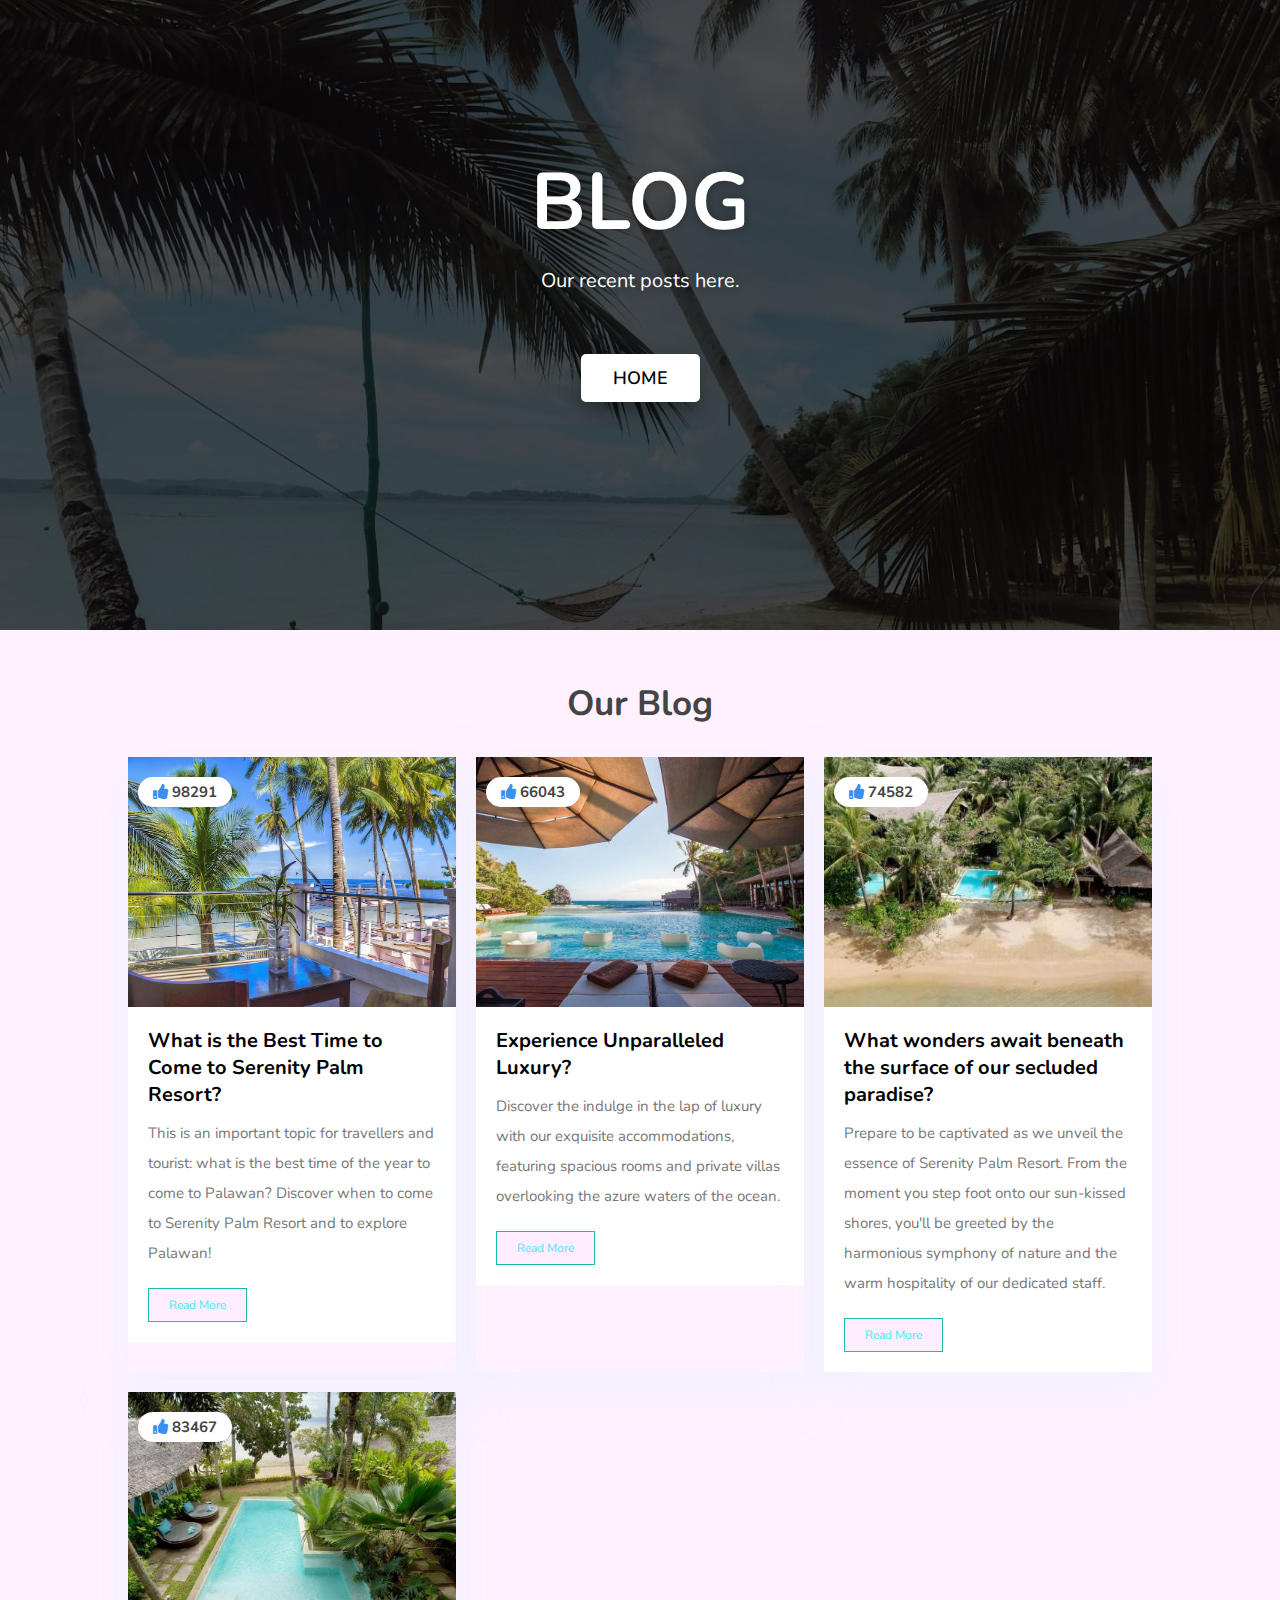
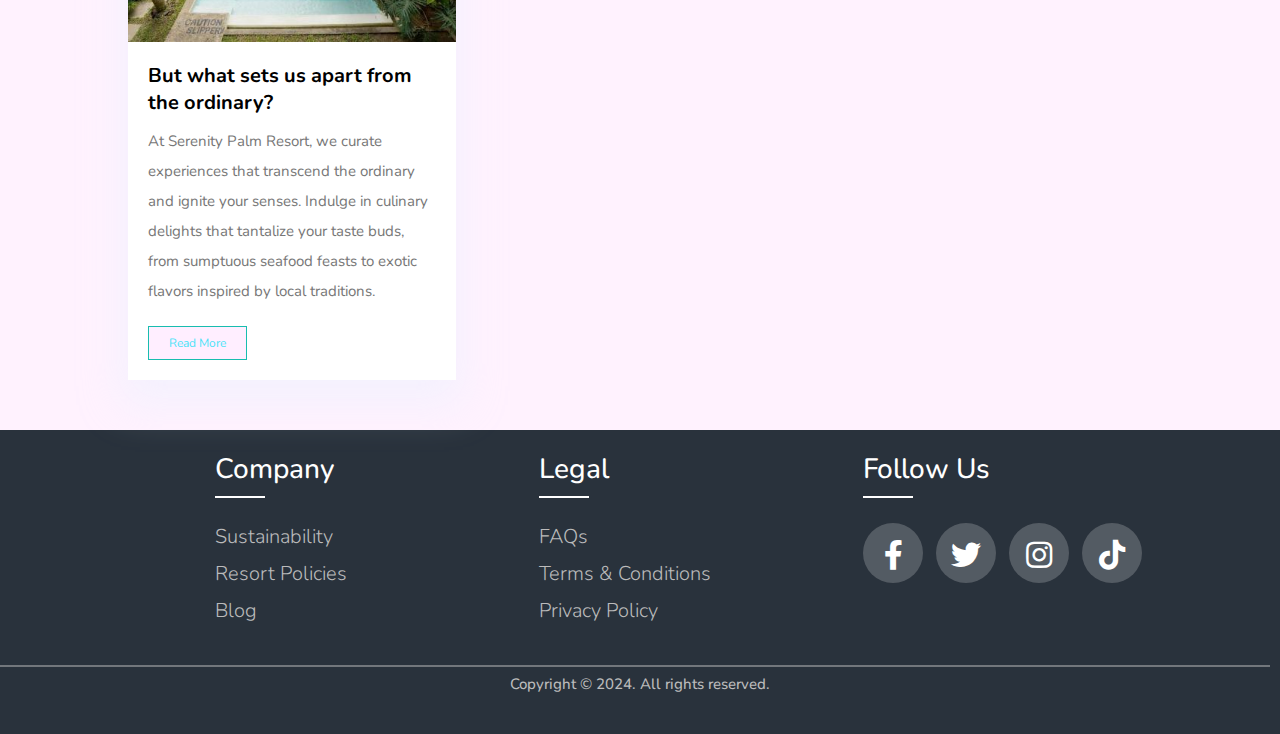
<file: blog.html>
<!DOCTYPE html>
<html lang="en">
<head>
    <meta charset="UTF-8">
    <meta http-equiv="X-UA-Compatible" content="IE=edge">
    <meta name="viewport" content="width=device-width, initial-scale=1.0">
    <title>Blog</title>
    <!-- Font awesome cdn -->
    <link rel="stylesheet" href="https://cdnjs.cloudflare.com/ajax/libs/font-awesome/5.15.4/css/all.min.css">
    <!-- css -->
    <link rel="stylesheet" href="blog.css">

</head>
<body>
    

    <!-- Firstpage section -->
    <section class="firstpage">
        <div class="contents">
          <div class="text">
            <h1>BLOG</h1>
            <p>Our recent posts here.</p>
          </div>
          <a href="index.html">Home</a>
        </div>
      </section>
      <!-- End Firstpage section -->




    <!-- Blog section -->
    <section class="blog">
        <h1 class="heading">our blog</h1>

        <div class="box-container">

            <div class="box shadow">

                <div class="image">
                    <img src="img1.jpg" alt="">
                    <h3><i class="fa fa-thumbs-up"></i> 98291</h3>
                </div>
                <div class="content">
                    <h3>What is the Best Time to Come to Serenity Palm Resort?</h3>
                    <p>This is an important topic for travellers and tourist: what is the best 
                        time of the year to come to Palawan? Discover when to come to 
                        Serenity Palm Resort and to explore Palawan!</p>
                    <a href="http://tinyurl.com/2mtz655r" target="_blank" class="btn">read more</a>
                </div>

            </div>

            <div class="box shadow">

                <div class="image">
                    <img src="img2.jpg" alt="">
                    <h3><i class="fa fa-thumbs-up"></i> 66043</h3>
                </div>
                <div class="content">
                    <h3>Experience Unparalleled Luxury?</h3>
                    <p>Discover the indulge in the lap of luxury with our exquisite accommodations, 
                        featuring spacious rooms and private villas overlooking the 
                        azure waters of the ocean.</p>
                    <a href="http://tinyurl.com/3t46ntns" target="_blank" class="btn">read more</a>
                </div>

            </div>

            

         

            <div class="box shadow">

                <div class="image">
                    <img src="img5.jpg" alt="">
                    <h3><i class="fa fa-thumbs-up"></i> 74582</h3>
                </div>
                <div class="content">
                    <h3>What wonders await beneath the surface of our secluded paradise?</h3>
                    <p>Prepare to be captivated as we unveil the essence of Serenity Palm Resort. 
                        From the moment you step foot onto our sun-kissed shores, you'll be
                         greeted by the harmonious symphony of nature and the warm hospitality 
                         of our dedicated staff.</p>
                    <a href="http://tinyurl.com/mnym6ksc" target="_blank" class="btn">read more</a>
                </div>

            </div>

            <div class="box shadow">

                <div class="image">
                    <img src="img6.jpg" alt="">
                    <h3><i class="fa fa-thumbs-up"></i> 83467</h3>
                </div>
                <div class="content">
                    <h3>But what sets us apart from the ordinary?</h3>
                    <p>At Serenity Palm Resort, we curate experiences that transcend the 
                        ordinary and ignite your senses. Indulge in culinary delights that 
                        tantalize your taste buds, from sumptuous seafood feasts to exotic 
                        flavors inspired by local traditions.</p>
                    <a href="https://coachellalakesrvresort.com/a-guide-to-meditation-centers-in-palm-desert/" target="_blank" class="btn">read more</a>
                </div>

            </div>

        </div>
    </section>
    <!-- End Blog section -->


    <!-- Footer -->
  <footer id="footer">
    <div class="row">
        <div class="footer-col">
            <h4>Company</h4>
            <ul>
                <li><a href="sustainability.html">Sustainability</a></li>
                <li><a href="resortpolicy.html">Resort Policies</a></li>
                <li><a href="blog.html">Blog</a></li>
            </ul>
        </div>
        <div class="footer-col">
            <h4>Legal</h4>
            <ul>
                <li><a href="faqs.html">FAQs</a></li>
                <li><a href="terms.html">Terms & Conditions</a></li>
                <li><a href="privacy.html">Privacy Policy</a></li>
            </ul>
        </div>
        <div class="footer-col">
            <h4>follow us</h4>
            <div class="social-links">
                <a href="https://www.facebook.com/PalmBeachResortLaiya/?show_switched_toast=0&show_invite_to_follow=0&show_switched_tooltip=0&show_podcast_settings=0&show_community_review_changes=0&show_community_rollback=0&show_follower_visibility_disclosure=0" target="_blank"><i class="fab fa-facebook-f fa-3x" ></i></a>
                <a href="http://tinyurl.com/473yhdak" target="_blank" ><i class="fab fa-twitter fa-3x"></i></a>
                <a href="http://tinyurl.com/376kwt9y" target="_blank"><i class="fab fa-instagram fa-3x"></i></a>
                <a href="https://www.tiktok.com/@palmhillresort" target="_blank"><i class="fab fa-tiktok fa-3x"></i></a>
            </div>
        </div>
    </div>
    <div class="footer__bar">
        Copyright © 2024. All rights reserved.
      </div>
</footer>
<!-- End Footer -->

</body>
</html>
</file>
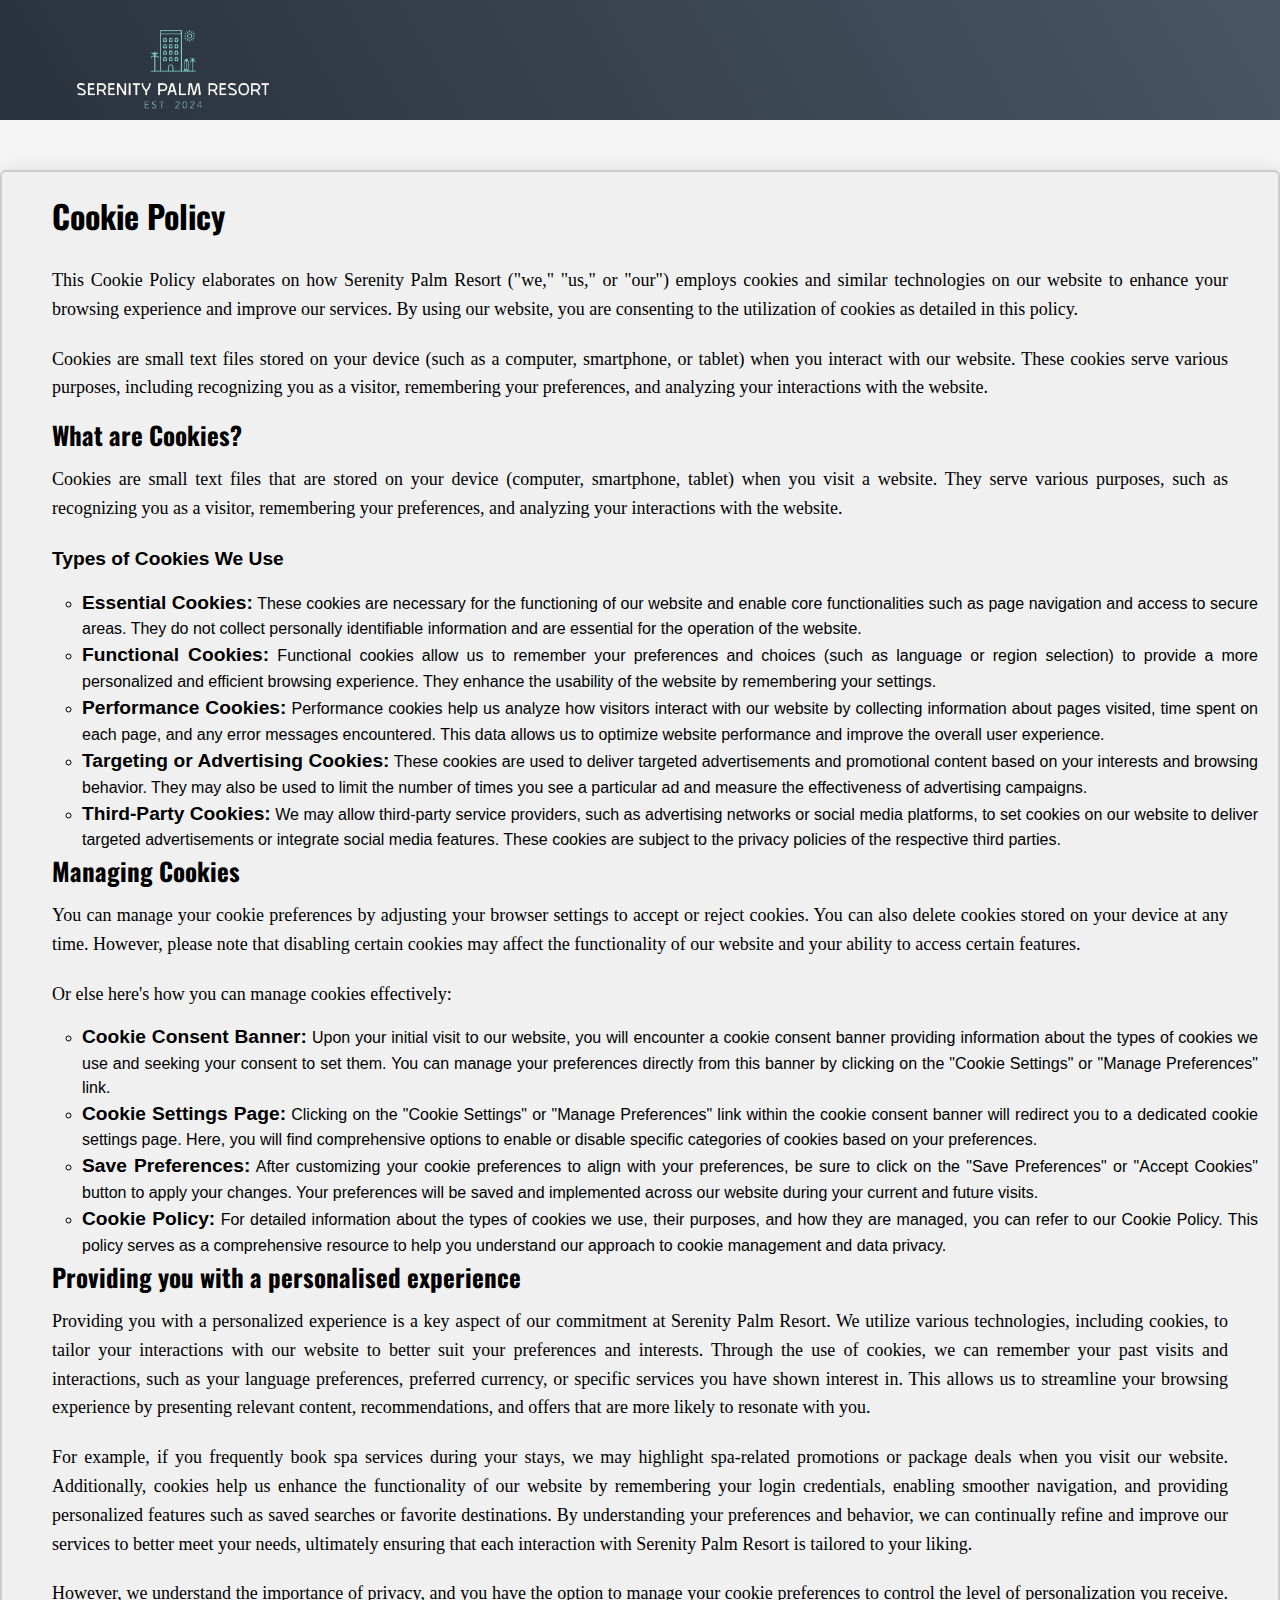
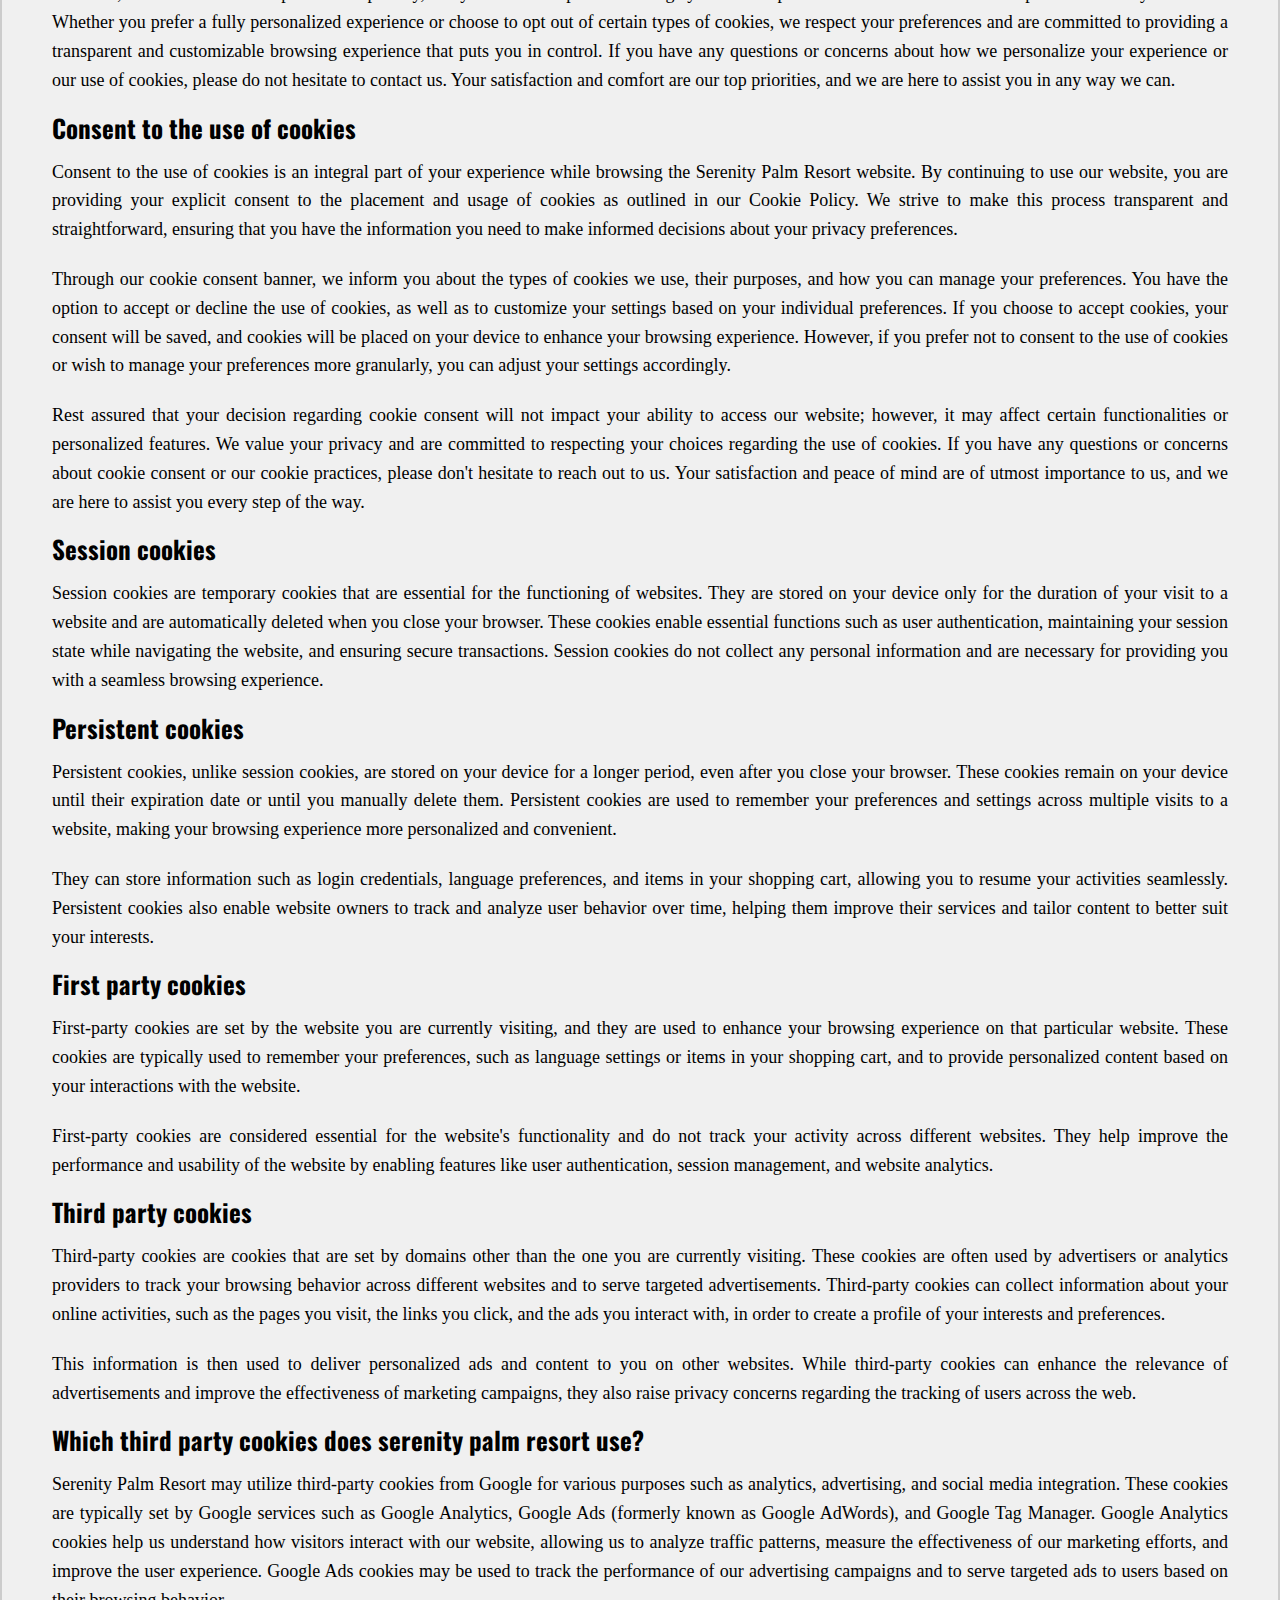
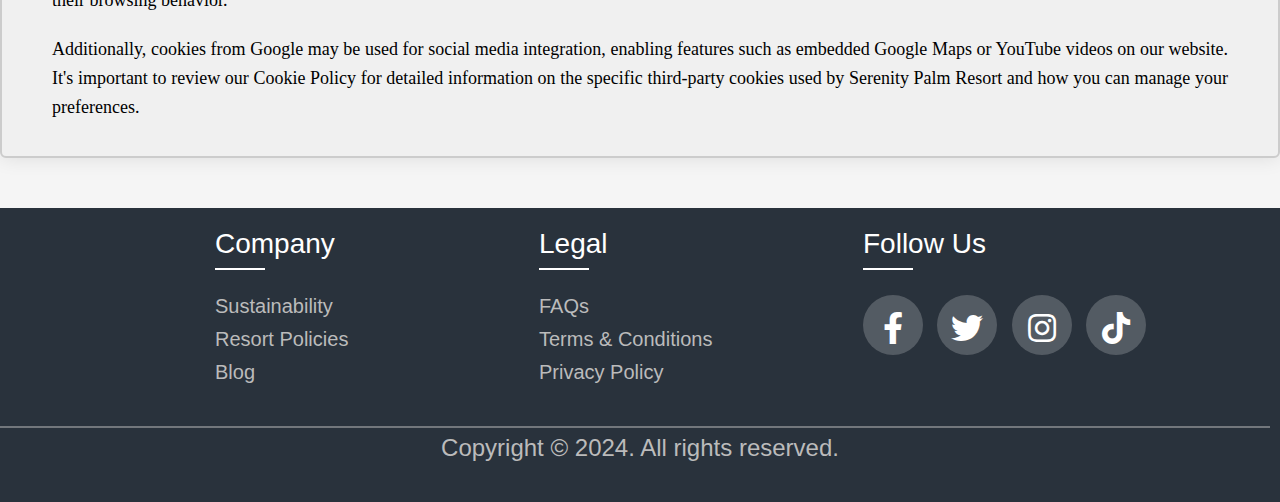
<file: cookie.html>
<!DOCTYPE html>
<html lang="en">
<head>
<meta charset="UTF-8">
<meta name="viewport" content="width=device-width, initial-scale=1.0">
<link rel="stylesheet" href="cookie.css">
<link rel="stylesheet" href="https://cdnjs.cloudflare.com/ajax/libs/font-awesome/5.15.3/css/all.min.css"/>
<title>Serenity Palm Resort - Terms of Service</title>
<style>
  
</style>
</head>
<body>
        <!-- Header section -->
    <section id="header">
		<div class="header">
			<div class="cht"><a href="index.html"><img src="./img/photo1707055736-removebg-preview.png" ></a></div>
		</div>
	</section>
    <!-- End of Header section -->


    <!-- text section -->
  <div class="container">
    <h1>Cookie Policy</h1>
    <p>This Cookie Policy elaborates on how Serenity Palm 
        Resort ("we," "us," or "our") employs cookies and similar technologies 
        on our website to enhance your browsing experience and improve our services. 
        By using our website, you are consenting to the utilization of cookies as 
        detailed in this policy.</p>
        
    <p>Cookies are small text files stored on your device (such as a computer, 
        smartphone, or tablet) when you interact with our website. These cookies 
        serve various purposes, including recognizing you as a visitor, 
        remembering your preferences, and analyzing your interactions with 
        the website.</p>

    <h2>What are Cookies?</h2>
    <p>Cookies are small text files that are stored on your device (computer, 
        smartphone, tablet) when you visit a website. They serve various purposes, 
        such as recognizing you as a visitor, remembering your preferences, and 
        analyzing your interactions with the website.</p>

    <p><b>Types of Cookies We Use</b></p>

    <ul class="unorder">
        <li><b>Essential Cookies:</b> These cookies are necessary for the functioning of our website 
            and enable core functionalities such as page navigation and 
            access to secure areas. They do not collect personally 
            identifiable information and are essential for the operation 
            of the website.</li>

        <li><b>Functional Cookies:</b> Functional cookies allow us to remember your preferences and 
            choices (such as language or region selection) to provide a more 
            personalized and efficient browsing experience. They enhance the 
            usability of the website by remembering your settings.</li>

        <li><b>Performance Cookies:</b> Performance cookies help us analyze how visitors interact with our 
            website by collecting information about pages visited, time spent 
            on each page, and any error messages encountered. This data allows
             us to optimize website performance and improve the overall user 
             experience.</li>

        <li><b>Targeting or Advertising Cookies:</b> These cookies are used to deliver targeted advertisements and promotional 
            content based on your interests and browsing behavior. They may also be used 
            to limit the number of times you see a particular ad and measure the 
            effectiveness of advertising campaigns.</li>

        <li><b>Third-Party Cookies:</b> We may allow third-party service providers, such as advertising networks or 
            social media platforms, to set cookies on our website to deliver targeted 
            advertisements or integrate social media features. These cookies are subject 
            to the privacy policies of the respective third parties.</li>
    </ul>
    
    <h2>Managing Cookies</h2>
    <p>You can manage your cookie preferences by adjusting your browser settings to accept 
        or reject cookies. You can also delete cookies stored on your device at any time. 
        However, please note that disabling certain cookies may affect the functionality 
        of our website and your ability to access certain features.</p>

    <p>Or else here's how you can manage cookies effectively:</p>

    <ul class="unorder">
        <li><b>Cookie Consent Banner:</b> Upon your initial visit to our website, you will encounter a cookie consent 
            banner providing information about the types of cookies we use and seeking 
            your consent to set them. You can manage your preferences directly from this 
            banner by clicking on the "Cookie Settings" or "Manage Preferences" link.</li>

        <li><b>Cookie Settings Page:</b> Clicking on the "Cookie Settings" or "Manage Preferences" link within the 
            cookie consent banner will redirect you to a dedicated cookie settings page. 
            Here, you will find comprehensive options to enable or disable specific categories 
            of cookies based on your preferences.</li>

        <li><b>Save Preferences:</b> After customizing your cookie preferences to align with your preferences, 
            be sure to click on the "Save Preferences" or "Accept Cookies" button to 
            apply your changes. Your preferences will be saved and implemented across 
            our website during your current and future visits.</li>

        <li><b>Cookie Policy:</b> For detailed information about the types of cookies we use, 
            their purposes, and how they are managed, you can refer to our Cookie Policy. 
            This policy serves as a comprehensive resource to help you understand our 
            approach to cookie management and data privacy.</li>
    </ul>

    <h2>Providing you with a personalised experience</h2>
    <p>Providing you with a personalized experience is a key aspect of our commitment 
        at Serenity Palm Resort. We utilize various technologies, including cookies, to 
        tailor your interactions with our website to better suit your preferences and 
        interests. Through the use of cookies, we can remember your past visits and 
        interactions, such as your language preferences, preferred currency, or 
        specific services you have shown interest in. This allows us to streamline 
        your browsing experience by presenting relevant content, recommendations, 
        and offers that are more likely to resonate with you.</p>

    <p>For example, if you frequently book spa services during your stays, 
        we may highlight spa-related promotions or package deals when you 
        visit our website. Additionally, cookies help us enhance the 
        functionality of our website by remembering your login credentials, 
        enabling smoother navigation, and providing personalized features 
        such as saved searches or favorite destinations. By understanding 
        your preferences and behavior, we can continually refine and 
        improve our services to better meet your needs, ultimately ensuring 
        that each interaction with Serenity Palm Resort is tailored to 
        your liking.</p>

    <p>However, we understand the importance of privacy, and you have 
        the option to manage your cookie preferences to control the 
        level of personalization you receive. Whether you prefer a 
        fully personalized experience or choose to opt out of certain 
        types of cookies, we respect your preferences and are committed 
        to providing a transparent and customizable browsing experience 
        that puts you in control. If you have any questions or concerns 
        about how we personalize your experience or our use of cookies, 
        please do not hesitate to contact us. Your satisfaction and 
        comfort are our top priorities, and we are here to assist you 
        in any way we can.</p>

    <h2>Consent to the use of cookies</h2>
    <p>Consent to the use of cookies is an integral part of your experience 
        while browsing the Serenity Palm Resort website. By continuing to 
        use our website, you are providing your explicit consent to the 
        placement and usage of cookies as outlined in our Cookie Policy. 
        We strive to make this process transparent and straightforward, 
        ensuring that you have the information you need to make informed 
        decisions about your privacy preferences.</p>

    <p>Through our cookie consent banner, we inform you about 
        the types of cookies we use, their purposes, and how you can
         manage your preferences. You have the option to accept or 
         decline the use of cookies, as well as to customize your settings 
         based on your individual preferences. If you choose to accept 
         cookies, your consent will be saved, and cookies will be placed 
         on your device to enhance your browsing experience. However, if 
         you prefer not to consent to the use of cookies or wish to manage 
         your preferences more granularly, you can adjust your settings 
         accordingly. </p>

    <p>Rest assured that your decision regarding cookie consent will 
        not impact your ability to access our website; however, 
        it may affect certain functionalities or personalized features. 
        We value your privacy and are committed to respecting your choices 
        regarding the use of cookies. If you have any questions or concerns 
        about cookie consent or our cookie practices, please don't hesitate 
        to reach out to us. Your satisfaction and peace of mind are of utmost 
        importance to us, and we are here to assist you every step of the way.</p>

    <h2>Session cookies</h2>
    <p>Session cookies are temporary cookies that are essential for the 
        functioning of websites. They are stored on your device only for the 
        duration of your visit to a website and are automatically deleted when 
        you close your browser. These cookies enable essential functions such 
        as user authentication, maintaining your session state while navigating 
        the website, and ensuring secure transactions. Session cookies do not 
        collect any personal information and are necessary for providing you 
        with a seamless browsing experience.</p>

    <h2>Persistent cookies</h2>
    <p>Persistent cookies, unlike session cookies, are stored on your device 
        for a longer period, even after you close your browser. These 
        cookies remain on your device until their expiration date or 
        until you manually delete them. Persistent cookies are used to 
        remember your preferences and settings across multiple visits 
        to a website, making your browsing experience more personalized 
        and convenient.</p>

    <p>They can store information such as login credentials, language 
        preferences, and items in your shopping cart, allowing you to 
        resume your activities seamlessly. Persistent cookies also enable 
        website owners to track and analyze user behavior over time, 
        helping them improve their services and tailor content to better 
        suit your interests.</p>

    <h2>First party cookies</h2>
    <p>First-party cookies are set by the website you are currently 
        visiting, and they are used to enhance your browsing experience 
        on that particular website. These cookies are typically used to 
        remember your preferences, such as language settings or items in 
        your shopping cart, and to provide personalized content based on 
        your interactions with the website.</p>

    <p>First-party cookies are considered essential for the website's 
        functionality and do not track your activity across different 
        websites. They help improve the performance and usability of 
        the website by enabling features like user authentication, 
        session management, and website analytics.</p>

    <h2>Third party cookies</h2>
    <p>Third-party cookies are cookies that are set by domains other 
        than the one you are currently visiting. These cookies are often 
        used by advertisers or analytics providers to track your browsing 
        behavior across different websites and to serve targeted 
        advertisements. Third-party cookies can collect information 
        about your online activities, such as the pages you visit, the 
        links you click, and the ads you interact with, in order to create 
        a profile of your interests and preferences.</p>

    <p>This information is then used to deliver personalized ads and 
        content to you on other websites. While third-party cookies can 
        enhance the relevance of advertisements and improve the effectiveness 
        of marketing campaigns, they also raise privacy concerns regarding the 
        tracking of users across the web.</p>

    <h2>Which third party cookies does serenity palm resort use?</h2>
    <p>Serenity Palm Resort may utilize third-party cookies from Google 
        for various purposes such as analytics, advertising, and social 
        media integration. These cookies are typically set by Google 
        services such as Google Analytics, Google Ads (formerly known 
        as Google AdWords), and Google Tag Manager. Google Analytics 
        cookies help us understand how visitors interact with our website, 
        allowing us to analyze traffic patterns, measure the effectiveness 
        of our marketing efforts, and improve the user experience. Google 
        Ads cookies may be used to track the performance of our advertising 
        campaigns and to serve targeted ads to users based on their browsing 
        behavior.</p>

    <p>Additionally, cookies from Google may be used for social media integration, 
        enabling features such as embedded Google Maps or YouTube videos on our 
        website. It's important to review our Cookie Policy for detailed 
        information on the specific third-party cookies used by Serenity 
        Palm Resort and how you can manage your preferences.</p>
  </div>
        <!-- text section -->




     <!-- footer section -->
  <footer id="footer">
    <div class="row">
      <div class="footer-col">
        <h4>Company</h4>
        <ul>
          <li><a href="sustainability.html">Sustainability</a></li>
          <li><a href="resortpolicy.html">Resort Policies</a></li>
          <li><a href="blog.html">Blog</a></li>
        </ul>
      </div>
      <div class="footer-col">
        <h4>Legal</h4>
        <ul>
          <li><a href="faqs.html">FAQs</a></li>
          <li><a href="terms.html">Terms & Conditions</a></li>
          <li><a href="privacy.html">Privacy Policy</a></li>
        </ul>
      </div>
      <div class="footer-col">
        <h4>follow us</h4>
        <div class="social-links">
          <a href="https://www.facebook.com/PalmBeachResortLaiya/?show_switched_toast=0&show_invite_to_follow=0&show_switched_tooltip=0&show_podcast_settings=0&show_community_review_changes=0&show_community_rollback=0&show_follower_visibility_disclosure=0" target="_blank"><i class="fab fa-facebook-f fa-2x" ></i></a>
          <a href="http://tinyurl.com/473yhdak" target="_blank"><i class="fab fa-twitter fa-2x"></i></a>
          <a href="http://tinyurl.com/376kwt9y" target="_blank"><i class="fab fa-instagram fa-2x"></i></a>
          <a href="https://www.tiktok.com/@palmhillresort" target="_blank"><i class="fab fa-tiktok fa-2x"></i></a>
        </div>
      </div>
    </div>
    <div class="footer__bar">
      Copyright © 2024. All rights reserved.
      </div>
</footer>
<!-- End of footer section -->

</body>
</html>
</file>
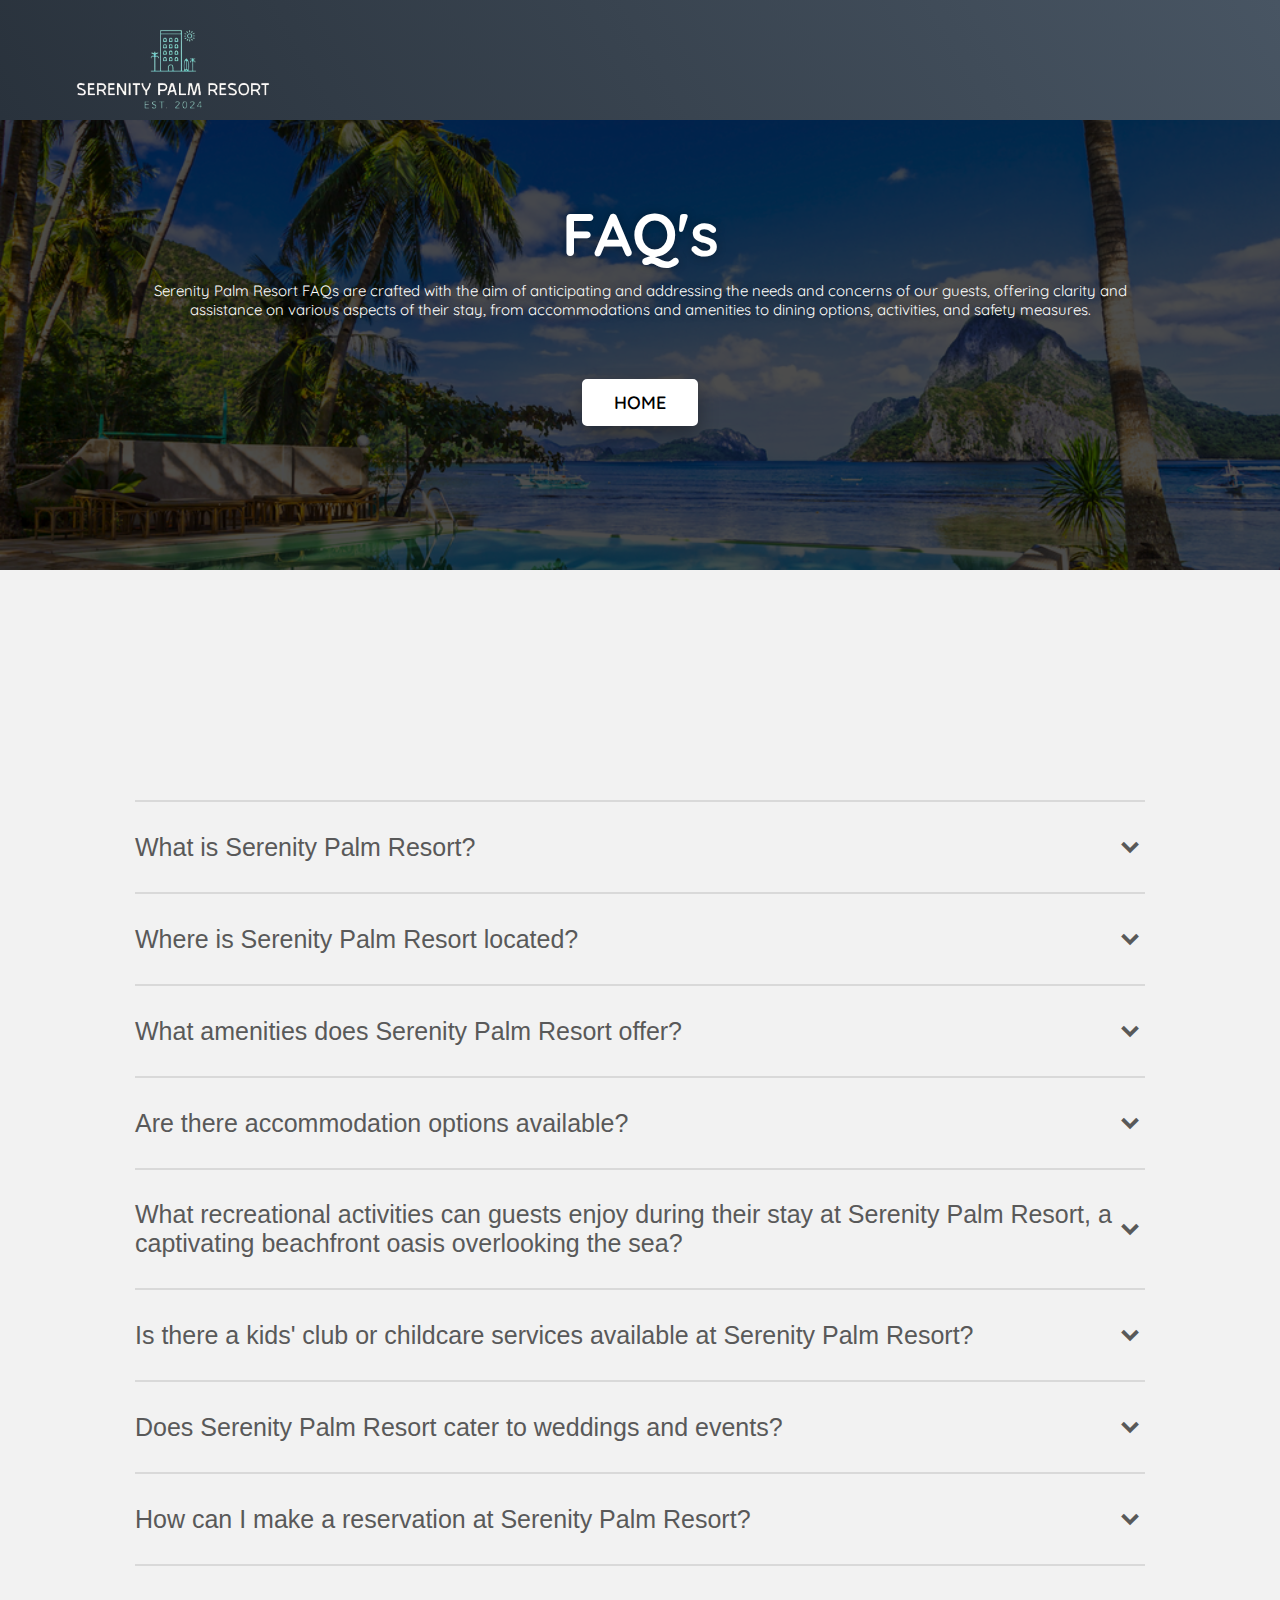
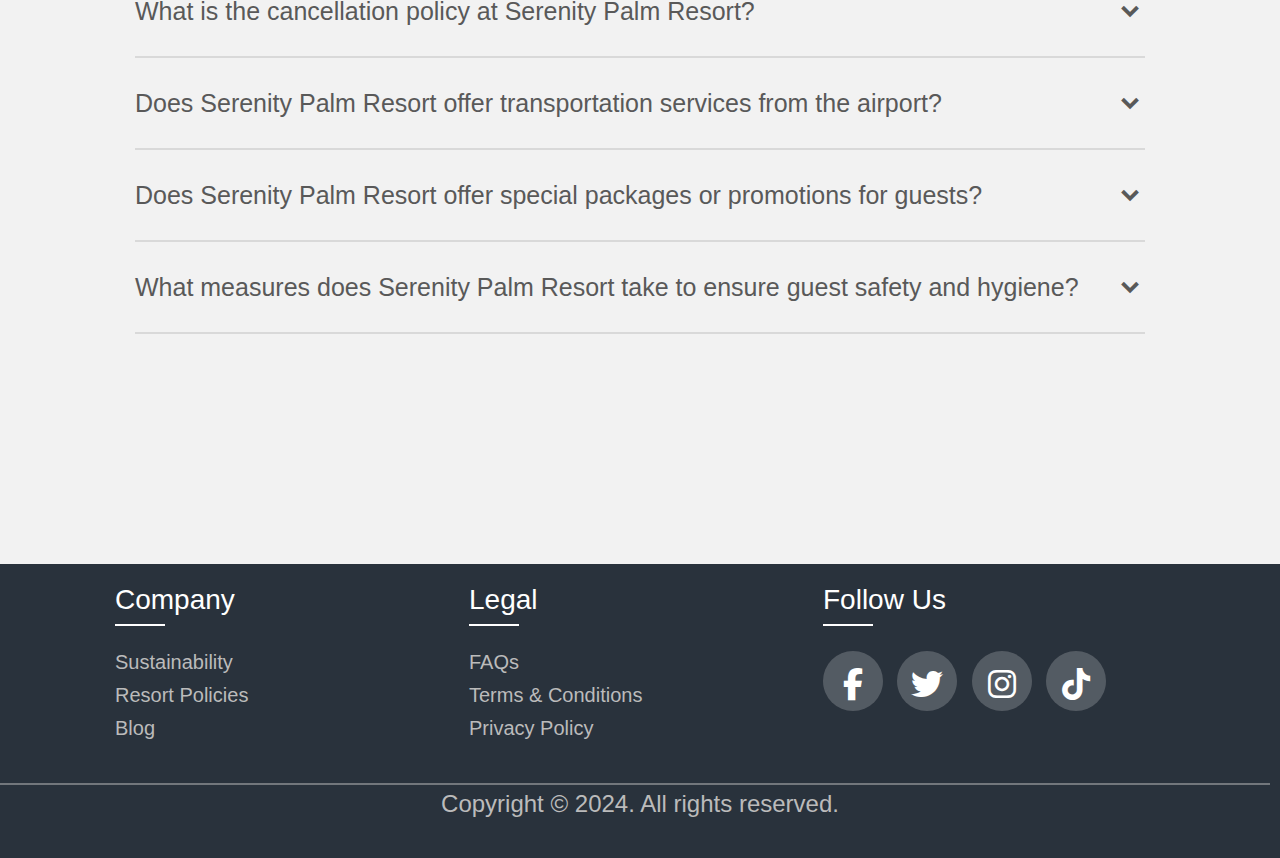
<file: faqs.html>
<!DOCTYPE html>
<!-- codingmanish - www.codingmanish.in -->
<html lang="en">
  <head>
    <meta charset="UTF-8" />
    <meta name="viewport" content="width=device-width, initial-scale=1.0">
    <title>Camping Website</title>
    <link rel="stylesheet" href="faqs.css">
    <link rel="stylesheet" href="https://cdnjs.cloudflare.com/ajax/libs/font-awesome/6.3.0/css/all.min.css">
    <link href='https://unpkg.com/boxicons@2.0.7/css/boxicons.min.css' rel='stylesheet'>
  </head>
  <body>



    <!-- Header section -->
    <section id="header">
      <div class="header">
        <div class="cht"><a href="index.html"><img src="./img/photo1707055736-removebg-preview.png" ></a></div>
      </div>
    </section>
    <!-- End of Header section -->



      <!-- Homepage -->
      <section class="homepage" id="home">
        <div class="content">
          <div class="text">
            <h1>FAQ's</h1>
            <p>Serenity Palm Resort FAQs are crafted with the aim of anticipating and 
              addressing the needs and concerns of our guests, offering clarity and assistance 
              on various aspects of their stay, from accommodations and amenities to dining 
              options, activities, and safety measures.</p>
          </div>
          <a href="index.html">Home</a>
        </div>
      </section>
      <!-- End of Homepage section -->
  



      <!-- Accordion section -->
      <section class="accordion">
    
        <div class="accordion-text">
        
        <ul class="faq-text">
          <li>
            <span class="line"></span>
            <div class="question-arrow">
              <span class="question">What is Serenity Palm Resort?</span>
              <i class="bx bxs-chevron-down arrow"></i>
            </div>
            <p>Serenity Palm Resort is a luxurious tropical getaway nestled 
              in the heart of a palm-fringed paradise. It offers a serene environment 
              for relaxation and rejuvenation.</p>
            <span class="line"></span>
          </li>
    
          <li>
            <div class="question-arrow">
              <span class="question">Where is Serenity Palm Resort located?</span>
              <i class="bx bxs-chevron-down arrow"></i>
            </div>
            <p>Serenity Palm Resort is located on the pristine shores of 
              123 Tropical Avenue, El Nido, Palawan, Philippines,  renowned for its 
              crystal-clear waters and golden sands. Situated in a prime location, it 
              offers easy access to both natural attractions and vibrant city life.</p>
            <span class="line"></span>
          </li>
    
          <li>
            <div class="question-arrow">
              <span class="question">What amenities does Serenity Palm Resort offer?</span>
              <i class="bx bxs-chevron-down arrow"></i>
            </div>
            <p>Serenity Palm Resort boasts an array of upscale amenities designed to enhance guests' stay. 
              These include spacious accommodations with breathtaking views, a 
              state-of-the-art fitness center, a serene spa offering rejuvenating 
              treatments, exquisite dining options featuring locally inspired cuisine, 
              and exclusive access to pristine beaches and recreational activities.</p>
            <span class="line"></span>
          </li>
    
          <li>
            <div class="question-arrow">
              <span class="question">Are there accommodation options available?</span>
              <i class="bx bxs-chevron-down arrow"></i>
            </div>
            <p>Yes, there are various accommodation options available to cater to different 
              preferences and group sizes. Here are some common types of accommodations you 
              might find:</p>

              <p><b>Rooms:</b> These are standard accommodations, usually suitable for couples or 
                solo travelers. They may come with options such as garden view, sea view, or 
                pool view.</p>

              <p><b>Suites:</b> Suites offer more space and often include separate living areas. 
                They are ideal for families or travelers seeking extra comfort and privacy.</p>

              <p><b>Villas:</b> Villas are standalone units with multiple bedrooms, a private pool, and sometimes 
                even a kitchenette or full kitchen. They provide the utmost privacy and luxury, 
                perfect for families or groups of friends.</p>

              <p><b>Bungalows:</b> Bungalows are typically standalone structures with a cozy atmosphere, often 
                surrounded by lush gardens or located beachfront. They offer a private and serene accommodation
                option.</p>

              <p><b>Beachfront Cabanas:</b> These are small, rustic accommodations located right on the beach, offering direct access to 
                the sand and sea. They are perfect for travelers who want to be as close to the water as possible.</p>

                <p><b>Accessible Rooms:</b> If the resort is situated in a location with clear, shallow waters, overwater bungalows might be available. 
                  These luxurious accommodations feature private decks with direct access to the sea, providing a 
                  unique and unforgettable experience.</p>
            <span class="line"></span>
          </li>
    
          <li>
            <div class="question-arrow">
              <span class="question">What recreational activities can guests enjoy during their stay at Serenity Palm Resort, a captivating beachfront oasis overlooking the sea?</span>
              <i class="bx bxs-chevron-down arrow"></i>
            </div>
            <p>Guests of Serenity Palm Resort can immerse themselves in a plethora of recreational 
              activities designed to ignite the spirit of adventure, from thrilling water sports 
              adventures such as snorkeling, paddleboarding, parasailling, and jet skiing to leisurely beach strolls, 
              invigorating yoga sessions by the sea, and unforgettable sunset cruises, promising 
              unforgettable moments against the backdrop of the ocean's endless expanse.</p>
            <span class="line"></span>
          </li>
    
          <li>
            <div class="question-arrow">
              <span class="question">Is there a kids' club or childcare services available at Serenity Palm Resort?</span>
              <i class="bx bxs-chevron-down arrow"></i>
            </div>
            <p>Yes, we offer a kids' club and childcare services, providing younger guests with a 
              fun and safe environment to play and explore while parents enjoy some well-deserved relaxation time.</p>
            <span class="line"></span>
          </li>
    
          <li>
            <div class="question-arrow">
              <span class="question">Does Serenity Palm Resort cater to weddings and events?</span>
              <i class="bx bxs-chevron-down arrow"></i>
            </div>
            <p>Yes, Serenity Palm Resort caters to weddings and events. We offer stunning 
              beachfront venues and expert event planning services to ensure that weddings, 
              corporate retreats, and other special occasions are unforgettable. Our team 
              is dedicated to helping you create the perfect event, from intimate beach 
              ceremonies to grand receptions, with personalized attention to every detail. 
              Whether you're planning a romantic seaside wedding or a corporate conference by 
              the sea, Serenity Palm Resort provides the ideal setting for your special event.</p>
            <span class="line"></span>
          </li>
    
          <li>
            <div class="question-arrow">
              <span class="question">How can I make a reservation at Serenity Palm Resort?</span>
              <i class="bx bxs-chevron-down arrow"></i>
            </div>
            <p>Making a reservation at Serenity Palm Resort is easy. You can do so through the 
              following methods:</p>

            <p><b>Online Booking:</b> Visit our official website and use our online booking system to check availability 
              and make a reservation. Simply select your desired dates, room type, and any additional 
              preferences, then follow the prompts to confirm your booking securely.</p>

            <p><b>Phone Reservation:</b> Contact our reservations team directly by phone. Our friendly staff will be happy 
              to assist you in making your reservation, answer any questions you may have, and 
              provide personalized recommendations based on your preferences.</p>

            <p><b>Email Inquiry:</b> Send an email to our reservations department with your preferred dates, accommodation preferences, and 
              any special requests. A member of our team will promptly respond to your inquiry and assist you in 
              completing your reservation.</p>

            <p>Whichever method you choose, our team is dedicated to providing you with a seamless 
              booking experience and ensuring that your stay at Serenity Palm Resort is everything 
              you've dreamed of. We look forward to welcoming you to our beach-resort paradise!</p>
            <span class="line"></span>
          </li>

          <li>
            <div class="question-arrow">
              <span class="question">What is the cancellation policy at Serenity Palm Resort?</span>
              <i class="bx bxs-chevron-down arrow"></i>
            </div>
            <p>The cancellation policy at Serenity Palm Resort may vary depending on factors 
              such as the type of reservation, time of booking, and any special promotions or 
              packages. It's essential to review the specific terms and conditions outlined during 
              the booking process or provided by the resort's reservations team. Generally, resorts 
              may have a standard cancellation policy that includes deadlines for canceling reservations 
              without incurring fees, potential penalties for late cancellations or no-shows, and any 
              refund or credit policies applicable to canceled bookings. To ensure clarity and avoid any 
              misunderstandings, it's advisable to carefully read and understand the cancellation policy 
              associated with your reservation before confirming your booking at Serenity Palm Resort.</p>
            <span class="line"></span>
          </li>

          <li>
            <div class="question-arrow">
              <span class="question">Does Serenity Palm Resort offer transportation services from the airport?</span>
              <i class="bx bxs-chevron-down arrow"></i>
            </div>
            <p>Yes, Serenity Palm Resort does offer transportation services from the airport. 
              Guests can arrange for airport transfers through the resort's concierge team. It's 
              recommended to contact the resort in advance to schedule transportation and provide 
              details such as flight information and arrival time to ensure a smooth and convenient 
              transfer to the resort from the airport.</p>
            <span class="line"></span>
          </li>

          <li>
            <div class="question-arrow">
              <span class="question">Does Serenity Palm Resort offer special packages or promotions for guests?</span>
              <i class="bx bxs-chevron-down arrow"></i>
            </div>
            <p>Yes, we regularly offer special packages and promotions for our guests, including 
              discounted room rates, spa packages, and dining deals. Be sure to check our website 
              or contact our reservations team for the latest offers and promotions available 
              during your stay.</p>
            <span class="line"></span>
          </li>

          <li>
            <div class="question-arrow">
              <span class="question">What measures does Serenity Palm Resort take to ensure guest safety and hygiene?</span>
              <i class="bx bxs-chevron-down arrow"></i>
            </div>
            <p>Serenity Palm Resort takes several measures to ensure the safety 
              and hygiene of its guests. Some of these measures may include:</p>

            <p><b>Enhanced Cleaning Protocols:</b> The resort implements rigorous cleaning protocols in all areas, including guest rooms, 
              common areas, dining establishments, and recreational facilities. High-touch surfaces 
              are regularly sanitized, and thorough cleaning procedures are followed to maintain 
              cleanliness throughout the property.</p>

            <p><b>Social Distancing Measures:</b> To promote social distancing and reduce crowding, the resort may 
              implement measures such as limiting the capacity of facilities, spacing 
              out seating arrangements in dining areas and public spaces, and encouraging 
              guests to maintain a safe distance from others.</p>

            <p><b>Health Screenings:</b> Serenity Palm Resort may conduct health screenings for guests upon arrival, such as temperature checks, to ensure 
              that individuals who may be symptomatic are identified and provided with appropriate 
              assistance or guidance.</p>

            <p><b>Personal Protective Equipment (PPE):</b> Staff members may be required to wear personal protective equipment, such as face masks or gloves, 
              while interacting with guests or performing cleaning duties to minimize the risk of transmission.</p>

            <p><b>Guest Communication:</b> The resort may communicate with guests about health and safety guidelines, including recommendations for wearing masks, practicing 
              respiratory etiquette, and adhering to any specific protocols or procedures implemented by the resort.</p>

            <p><b>Training and Education:</b> Staff members receive training on proper sanitation procedures, infection control measures, and guest 
              interaction protocols to ensure they are equipped to maintain a safe and hygienic environment for guests.</p>

            <p><b>Collaboration with Health Authorities:</b> Serenity Palm Resort collaborates with local health authorities and follows guidance from public health agencies to stay informed of the latest 
              developments and recommendations regarding COVID-19 and other health-related concerns.</p>
            <span class="line"></span>
          </li>
        </ul>
        </div>
      </section>
      <!-- End Accordion section -->



      <!-- Footer section -->
      <footer id="footer">
        <div class="row">
          <div class="footer-col">
            <h4>Company</h4>
            <ul>
              <li><a href="sustainability.html">Sustainability</a></li>
              <li><a href="resortpolicy.html">Resort Policies</a></li>
              <li><a href="blog.html">Blog</a></li>
            </ul>
          </div>
          <div class="footer-col">
            <h4>Legal</h4>
            <ul>
              <li><a href="faqs.html">FAQs</a></li>
              <li><a href="terms.html">Terms & Conditions</a></li>
              <li><a href="privacy.html">Privacy Policy</a></li>
            </ul>
          </div>
          <div class="footer-col">
            <h4>follow us</h4>
            <div class="social-links">
              <a href="https://www.facebook.com/PalmBeachResortLaiya/?show_switched_toast=0&show_invite_to_follow=0&show_switched_tooltip=0&show_podcast_settings=0&show_community_review_changes=0&show_community_rollback=0&show_follower_visibility_disclosure=0" target="_blank"><i class="fab fa-facebook-f fa-2x" ></i></a>
              <a href="http://tinyurl.com/473yhdak" target="_blank"><i class="fab fa-twitter fa-2x"></i></a>
              <a href="http://tinyurl.com/376kwt9y" target="_blank"><i class="fab fa-instagram fa-2x"></i></a>
              <a href="https://www.tiktok.com/@palmhillresort" target="_blank"><i class="fab fa-tiktok fa-2x"></i></a>
            </div>
          </div>
        </div>
        <div class="footer__bar">
          Copyright © 2024. All rights reserved.
          </div>
    </footer>
    <!-- End of Footer section -->



    <!-- Script fo Accordion section -->
<script>
    let li = document.querySelectorAll(".faq-text li");
    for (var i = 0; i < li.length; i++) {
      li[i].addEventListener("click", (e)=>{
        let clickedLi;
        if(e.target.classList.contains("question-arrow")){
          clickedLi = e.target.parentElement;
        }else{
          clickedLi = e.target.parentElement.parentElement;
        }
       clickedLi.classList.toggle("showAnswer");
      });
    }
  </script>
  <!-- End section -->

  </body>
</html>
</file>
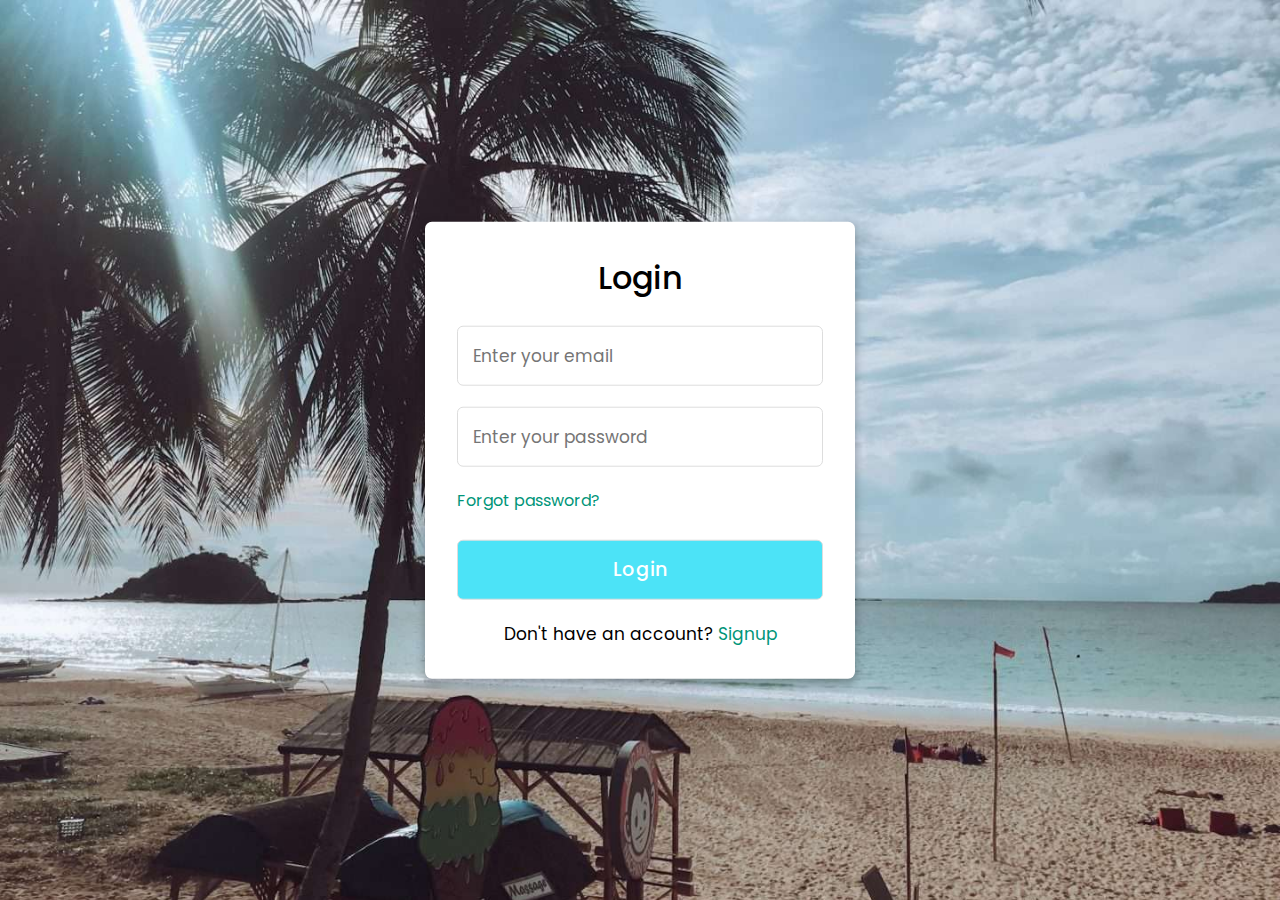
<file: login.html>
<!DOCTYPE html>
<!-- Coding By CodingNepal - codingnepalweb.com -->
<html lang="en">

<head>
  <meta charset="UTF-8">
  <meta name="viewport" content="width=device-width, initial-scale=1.0">
  <meta http-equiv="X-UA-Compatible" content="ie=edge">
  <title>Login Form</title>
  <!---Custom CSS File--->
  <link rel="stylesheet" href="login.css">
</head>

<body>

  
  <div class="container">
    <input type="checkbox" id="check">
    <div class="login form">
      <header>Login</header>
      
      <form action="#">
        <input type="text" placeholder="Enter your email">
        <input type="password" placeholder="Enter your password">
        <a href="#">Forgot password?</a>
        <input type="button" class="button" value="Login">
      </form>

      <div class="signup">
        <span class="signup">Don't have an account?
         <label for="check">Signup</label>
        </span>
      </div>
    </div>

    <div class="registration form">
      <header>Signup</header>
      <form action="#">
        <input type="text" placeholder="Enter your email">
        <input type="password" placeholder="Create a password">
        <input type="password" placeholder="Confirm your password">
        <input type="button" class="button" value="Signup">
      </form>
      <div class="signup">
        <span class="signup">Already have an account?
         <label for="check">Login</label>
        </span>
      </div>
    </div>
  </div>
</body>
</html>
</file>
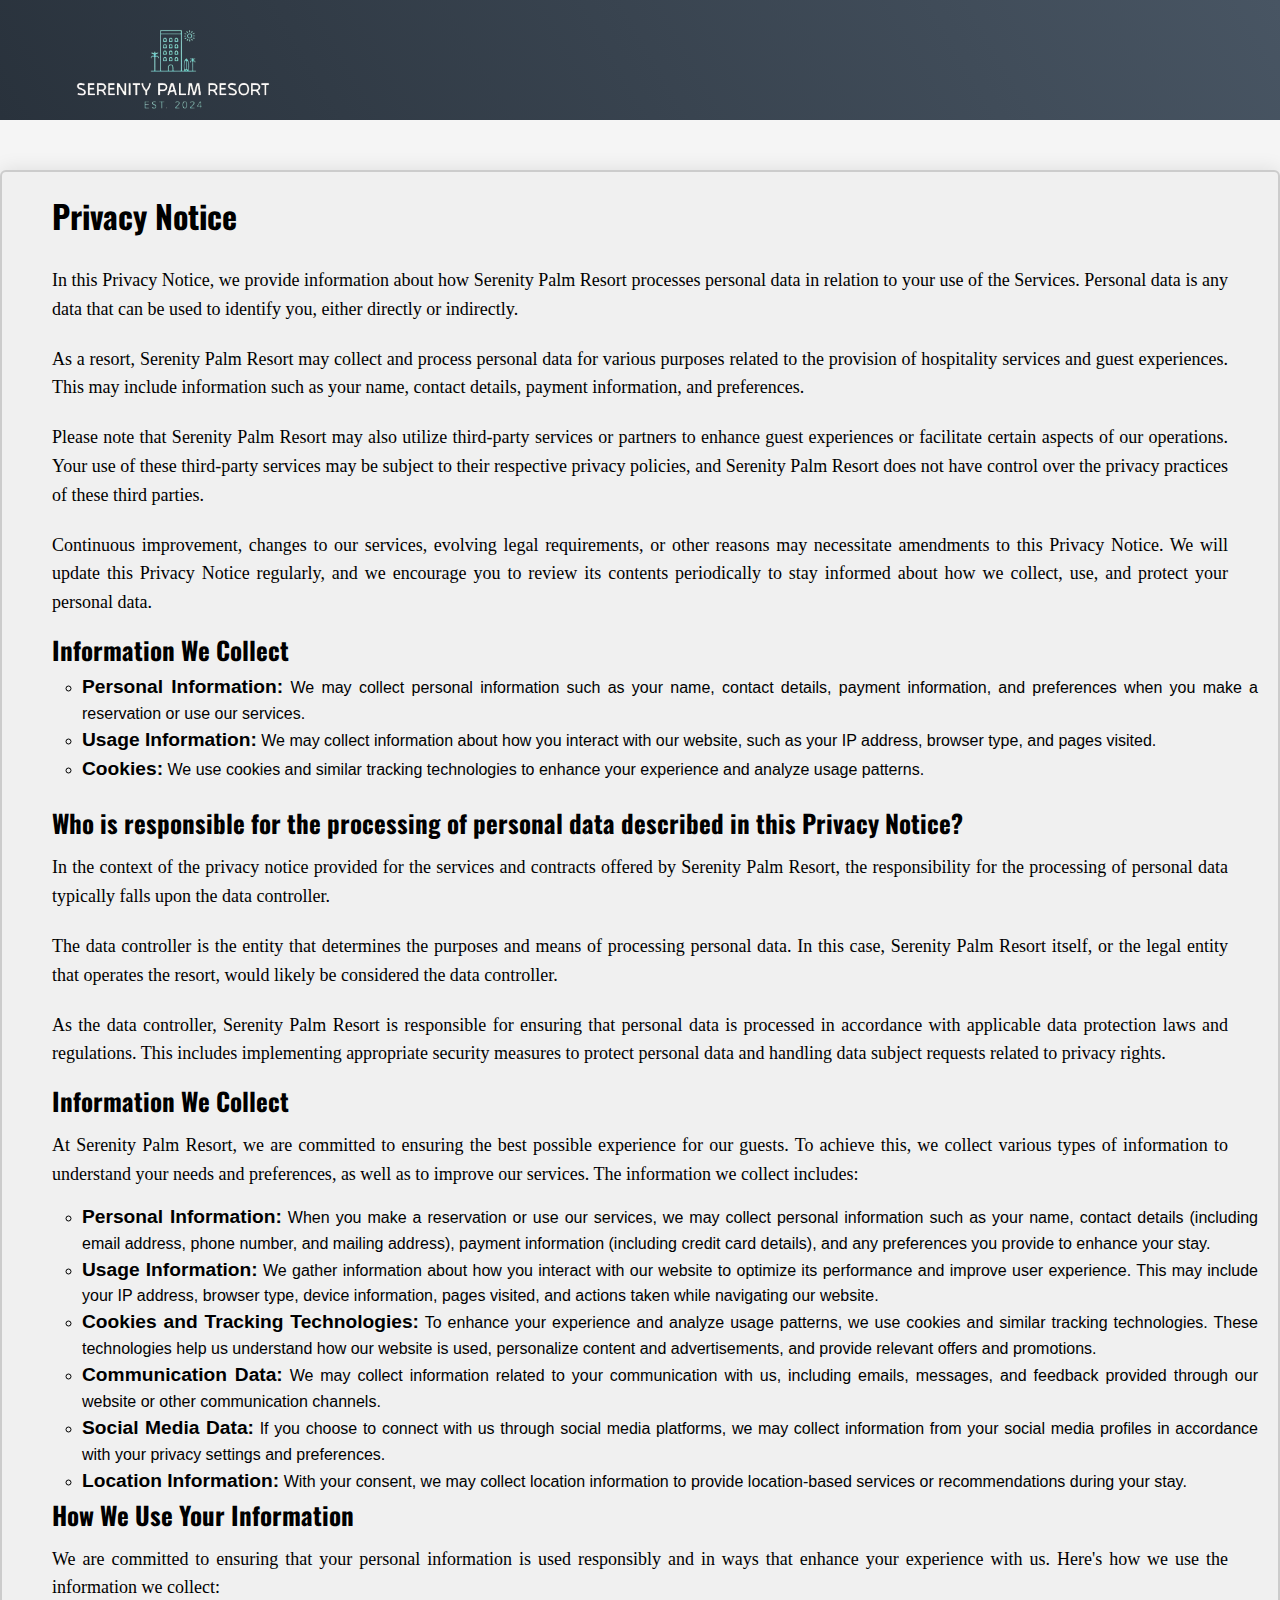
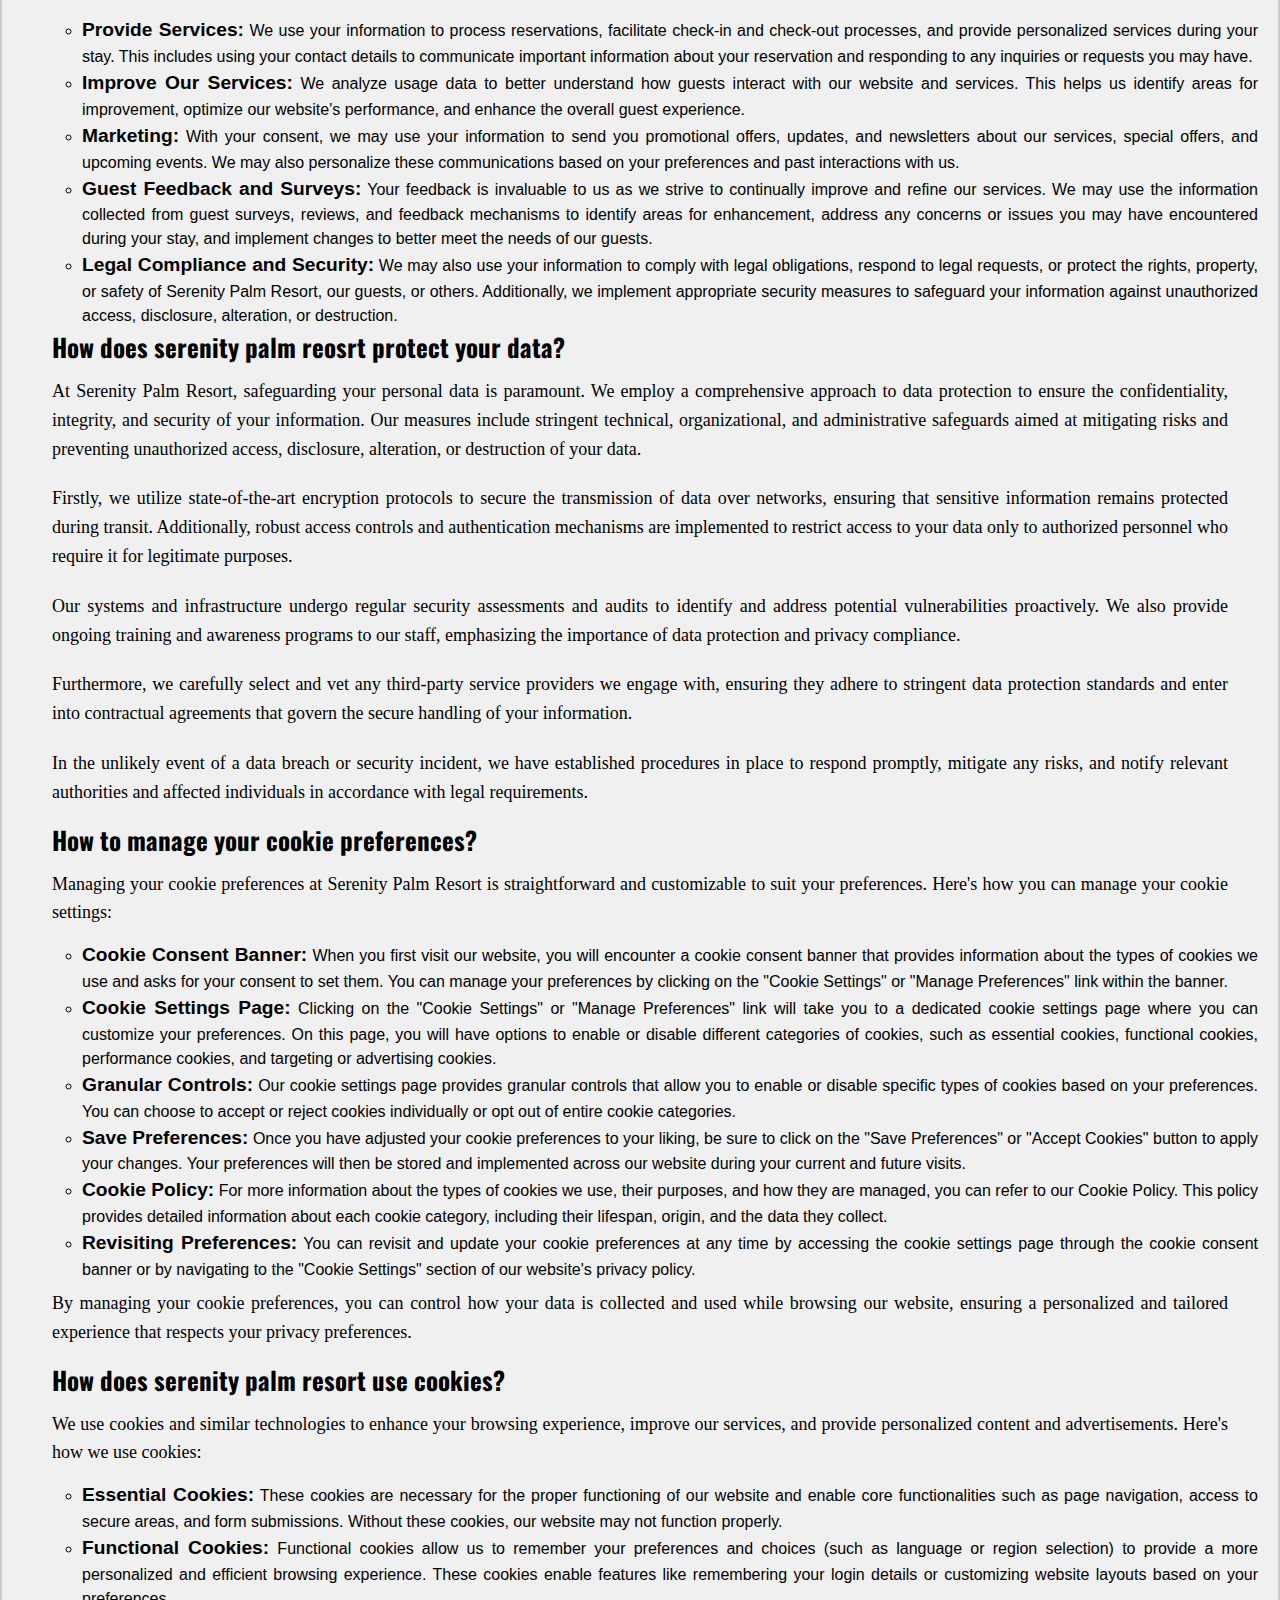
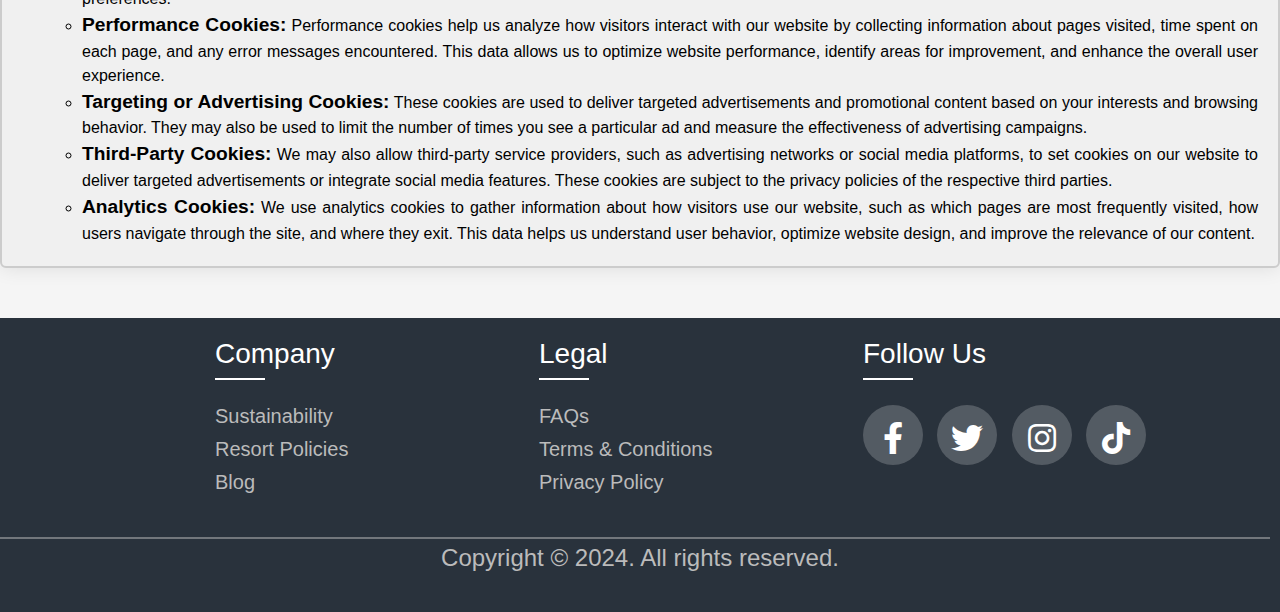
<file: privacy.html>
<!DOCTYPE html>
<html lang="en">
<head>
<meta charset="UTF-8">
<meta name="viewport" content="width=device-width, initial-scale=1.0">
<link rel="stylesheet" href="privacy.css">
<link rel="stylesheet" href="https://cdnjs.cloudflare.com/ajax/libs/font-awesome/5.15.3/css/all.min.css"/>
<title>Serenity Palm Resort - Terms of Service</title>
<style>
  
</style>
</head>
<body>

    <!-- Header Section -->
    <section id="header">
		<div class="header">
			<div class="cht"><a href="index.html"><img src="./img/photo1707055736-removebg-preview.png" ></a></div>
		</div>
	</section>
    <!-- End Header Section -->






    <!-- Text Section -->
  <div class="container">
    <h1>Privacy Notice</h1>
    <p>In this Privacy Notice, we provide information about how Serenity 
        Palm Resort processes personal data in relation to your use of 
        the Services. Personal data is any data that can be used to 
        identify you, either directly or indirectly.</p>

    <p>As a resort, Serenity Palm Resort may collect and process 
        personal data for various purposes related to the provision 
        of hospitality services and guest experiences. This may 
        include information such as your name, contact details, 
        payment information, and preferences.</p>

    <p>Please note that Serenity Palm Resort may also utilize 
        third-party services or partners to enhance guest experiences 
        or facilitate certain aspects of our operations. Your use of 
        these third-party services may be subject to their respective 
        privacy policies, and Serenity Palm Resort does not have control 
        over the privacy practices of these third parties.</p>

    <p>Continuous improvement, changes to our services, evolving 
        legal requirements, or other reasons may necessitate amendments 
        to this Privacy Notice. We will update this Privacy Notice 
        regularly, and we encourage you to review its contents periodically 
        to stay informed about how we collect, use, and protect your 
        personal data.</p>
    
    <h2>Information We Collect</h2>
    <ul class="unorder">
        <li><b>Personal Information:</b> We may collect personal information 
            such as your name, contact details, payment information, 
            and preferences when you make a reservation or use our 
            services.</li>
        <li><b>Usage Information:</b> We may collect information about how you interact with 
            our website, such as your IP address, browser type, 
            and pages visited.</li>
        <li><b>Cookies:</b> We use cookies and similar tracking technologies to 
            enhance your experience and analyze usage patterns.</li>
    </ul>

    <p></p>
    <h2>Who is responsible for the processing of personal data described in this Privacy Notice?</h2>
    <p>In the context of the privacy notice provided for the services and contracts 
        offered by Serenity Palm Resort, the responsibility for the processing of 
        personal data typically falls upon the data controller.</p>

    <p>The data controller is the entity that determines the purposes and means 
        of processing personal data. In this case, Serenity Palm 
        Resort itself, or the legal entity that operates the resort, 
        would likely be considered the data controller.</p>

    <p>As the data controller, Serenity Palm Resort is responsible for 
        ensuring that personal data is processed in accordance with 
        applicable data protection laws and regulations. This includes 
        implementing appropriate security measures to protect personal 
        data and handling data subject requests related to privacy rights.</p>
    
    <h2>Information We Collect</h2>
    <p>At Serenity Palm Resort, we are committed to ensuring the 
        best possible experience for our guests. To achieve this, 
        we collect various types of information to understand your 
        needs and preferences, as well as to improve our services. 
        The information we collect includes:</p>

    <ul class="unorder">
        <li><b>Personal Information:</b> When you make a reservation or use our services, 
            we may collect personal information such as your name, 
            contact details (including email address, phone number, and 
            mailing address), payment information (including credit card 

            details), and any preferences you provide to enhance your stay.</li>
        <li><b>Usage Information:</b> We gather information about how you interact with our website to 
            optimize its performance and improve user experience. This may 
            include your IP address, browser type, device information, pages 
            visited, and actions taken while navigating our website.</li>

        <li><b>Cookies and Tracking Technologies:</b> To enhance your experience and analyze usage patterns, we use 
            cookies and similar tracking technologies. These technologies 
            help us understand how our website is used, personalize content 
            and advertisements, and provide relevant offers and promotions.</li>

        <li><b>Communication Data:</b> We may collect information related to your communication with us, 
            including emails, messages, and feedback provided through 
            our website or other communication channels.</li>

        <li><b>Social Media Data:</b> If you choose to connect with us through social media platforms, we may collect 
            information from your social media profiles in accordance with 
            your privacy settings and preferences.</li>

        <li><b>Location Information:</b> With your consent, we may collect location 
            information to provide location-based services or 
            recommendations during your stay.</li>
    </ul>

    <h2>How We Use Your Information</h2>
    <p>We are committed to ensuring that your personal information is used 
        responsibly and in ways that enhance your experience with us. 
        Here's how we use the information we collect:</p>

    <ul class="unorder">
        <li><b>Provide Services:</b> We use your information to process reservations, facilitate 
            check-in and check-out processes, and provide personalized services 
            during your stay. This includes using your contact details to 
            communicate important information about your reservation and responding 
            to any inquiries or requests you may have.</li>

        <li><b>Improve Our Services:</b> We analyze usage data to better understand how guests interact with 
            our website and services. This helps us identify areas for improvement, 
            optimize our website's performance, and enhance the overall guest 
            experience.</li>

        <li><b>Marketing:</b> With your consent, we may use your information to send you 
            promotional offers, updates, and newsletters about our services, 
            special offers, and upcoming events. We may also personalize these 
            communications based on your preferences and past interactions with us.</li>

        <li><b>Guest Feedback and Surveys:</b> Your feedback is invaluable to us as we strive to continually 
            improve and refine our services. We may use the information 
            collected from guest surveys, reviews, and feedback mechanisms 
            to identify areas for enhancement, address any concerns or 
            issues you may have encountered during your stay, and implement 
            changes to better meet the needs of our guests.</li>

        <li><b>Legal Compliance and Security:</b> We may also use your information to comply with legal obligations, 
            respond to legal requests, or protect the rights, property, or safety 
            of Serenity Palm Resort, our guests, or others. Additionally, we 
            implement appropriate security measures to safeguard your information 
            against unauthorized access, disclosure, alteration, or destruction.</li>
    </ul>

    <h2>How does serenity palm reosrt protect your data?</h2>
    <p>At Serenity Palm Resort, safeguarding your personal data is paramount. 
        We employ a comprehensive approach to data protection to ensure the 
        confidentiality, integrity, and security of your information. Our 
        measures include stringent technical, organizational, and administrative 
        safeguards aimed at mitigating risks and preventing unauthorized 
        access, disclosure, alteration, or destruction of your data.</p>

    <p>Firstly, we utilize state-of-the-art encryption protocols to 
        secure the transmission of data over networks, ensuring that 
        sensitive information remains protected during transit. Additionally, 
        robust access controls and authentication mechanisms are implemented 
        to restrict access to your data only to authorized personnel who 
        require it for legitimate purposes.</p>

    <p>Our systems and infrastructure undergo regular security assessments 
        and audits to identify and address potential vulnerabilities proactively. 
        We also provide ongoing training and awareness programs to our staff, 
        emphasizing the importance of data protection and privacy compliance.</p>

    <p>Furthermore, we carefully select and vet any third-party service providers 
        we engage with, ensuring they adhere to stringent data protection standards 
        and enter into contractual agreements that govern the secure handling 
        of your information.</p>

    <p>In the unlikely event of a data breach or security incident, 
        we have established procedures in place to respond promptly, 
        mitigate any risks, and notify relevant authorities and affected 
        individuals in accordance with legal requirements.</p>

    <h2> How to manage your cookie preferences?</h2>
    <p>Managing your cookie preferences at Serenity Palm Resort is 
        straightforward and customizable to suit your preferences. 
        Here's how you can manage your cookie settings:</p>

    <ul class="unorder">
        <li><b>Cookie Consent Banner:</b> When you first visit our website, you will encounter 
            a cookie consent banner that provides information about 
            the types of cookies we use and asks for your consent to set 
            them. You can manage your preferences by clicking on the "Cookie 
            Settings" or "Manage Preferences" link within the banner.</li>

        <li><b>Cookie Settings Page:</b> Clicking on the "Cookie Settings" or "Manage Preferences" link 
            will take you to a dedicated cookie settings page where you can 
            customize your preferences. On this page, you will have options 
            to enable or disable different categories of cookies, such as 
            essential cookies, functional cookies, performance cookies, and 
            targeting or advertising cookies.</li>

        <li><b>Granular Controls:</b> Our cookie settings page provides granular controls that allow 
            you to enable or disable specific types of cookies based on your 
            preferences. You can choose to accept or reject cookies individually 
            or opt out of entire cookie categories.</li>

        <li><b>Save Preferences:</b> Once you have adjusted your cookie preferences to your liking, 
            be sure to click on the "Save Preferences" or "Accept Cookies" 
            button to apply your changes. Your preferences will then be 
            stored and implemented across our website during your current 
            and future visits.</li>

        <li><b>Cookie Policy:</b> For more information about the types of cookies we use, their 
            purposes, and how they are managed, you can refer to our Cookie 
            Policy. This policy provides detailed information about each 
            cookie category, including their lifespan, origin, and the data 
            they collect.</li>

        <li><b>Revisiting Preferences:</b> You can revisit and update your cookie preferences at any 
            time by accessing the cookie settings page through the cookie 
            consent banner or by navigating to the "Cookie Settings" 
            section of our website's privacy policy.</li>
    </ul>

    <p>By managing your cookie preferences, you can control how your 
        data is collected and used while browsing our website, ensuring a 
        personalized and tailored experience that respects your privacy preferences.</p>

    <h2>How does serenity palm resort use cookies?</h2>
    <p>We use cookies and similar technologies to enhance your browsing experience, 
        improve our services, and provide personalized content and advertisements. 
        Here's how we use cookies:</p>

    <ul class="unorder">
        <li><b>Essential Cookies:</b> These cookies are necessary for the proper functioning of our website 
            and enable core functionalities such as page navigation, access to 
            secure areas, and form submissions. Without these cookies, our 
            website may not function properly.</li>

        <li><b>Functional Cookies:</b> Functional cookies allow us to remember your preferences and 
            choices (such as language or region selection) to provide a more 
            personalized and efficient browsing experience. These cookies 
            enable features like remembering your login details or customizing 
            website layouts based on your preferences.</li>

        <li><b>Performance Cookies:</b> Performance cookies help us analyze how visitors interact with our 
            website by collecting information about pages visited, time spent 
            on each page, and any error messages encountered. This data allows 
            us to optimize website performance, identify areas for improvement, 
            and enhance the overall user experience.</li>

        <li><b>Targeting or Advertising Cookies:</b> These cookies are used to deliver targeted advertisements 
            and promotional content based on your interests and browsing 
            behavior. They may also be used to limit the number of times 
            you see a particular ad and measure the effectiveness of 
            advertising campaigns.</li>

        <li><b>Third-Party Cookies:</b> We may also allow third-party service providers, such as advertising networks 
            or social media platforms, to set cookies on our website to deliver targeted 
            advertisements or integrate social media features. These cookies are subject 
            to the privacy policies of the respective third parties.</li>

        <li><b>Analytics Cookies:</b> We use analytics cookies to gather information about how visitors 
            use our website, such as which pages are most frequently visited, 
            how users navigate through the site, and where they exit. This data 
            helps us understand user behavior, optimize website design, and 
            improve the relevance of our content.</li>
    </ul>
  </div>
   <!-- Text Section -->



    <!-- Footer Section -->
  <footer id="footer">
    <div class="row">
      <div class="footer-col">
        <h4>Company</h4>
        <ul>
          <li><a href="sustainability.html">Sustainability</a></li>
          <li><a href="resortpolicy.html">Resort Policies</a></li>
          <li><a href="blog.html">Blog</a></li>
        </ul>
      </div>
      <div class="footer-col">
        <h4>Legal</h4>
        <ul>
          <li><a href="faqs.html">FAQs</a></li>
          <li><a href="terms.html">Terms & Conditions</a></li>
          <li><a href="privacy.html">Privacy Policy</a></li>
        </ul>
      </div>
      <div class="footer-col">
        <h4>follow us</h4>
        <div class="social-links">
          <a href="https://www.facebook.com/PalmBeachResortLaiya/?show_switched_toast=0&show_invite_to_follow=0&show_switched_tooltip=0&show_podcast_settings=0&show_community_review_changes=0&show_community_rollback=0&show_follower_visibility_disclosure=0" target="_blank"><i class="fab fa-facebook-f fa-2x" ></i></a>
          <a href="http://tinyurl.com/473yhdak" target="_blank"><i class="fab fa-twitter fa-2x"></i></a>
          <a href="http://tinyurl.com/376kwt9y" target="_blank"><i class="fab fa-instagram fa-2x"></i></a>
          <a href="https://www.tiktok.com/@palmhillresort" target="_blank"><i class="fab fa-tiktok fa-2x"></i></a>
        </div>
      </div>
    </div>
    <div class="footer__bar">
      Copyright © 2024. All rights reserved.
      </div>
</footer>
<!-- End Footer Section -->


</body>
</html>
</file>
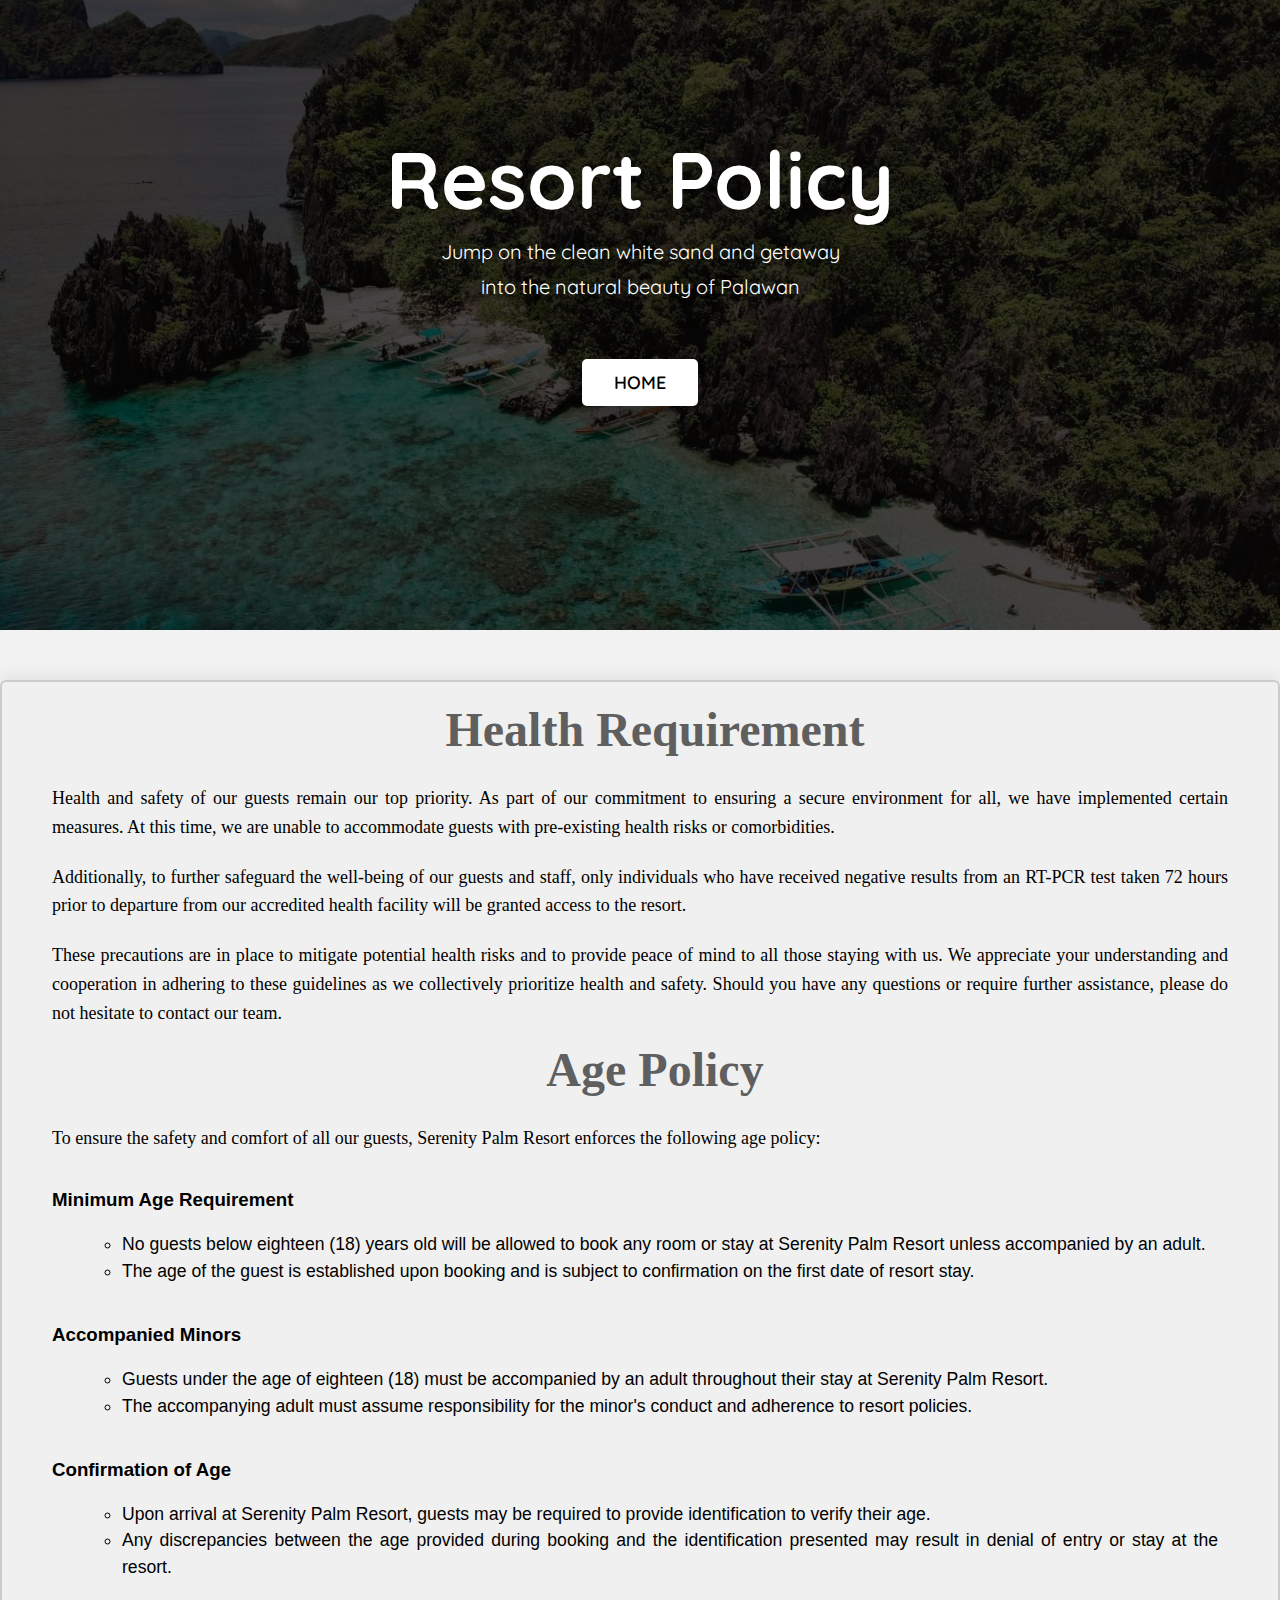
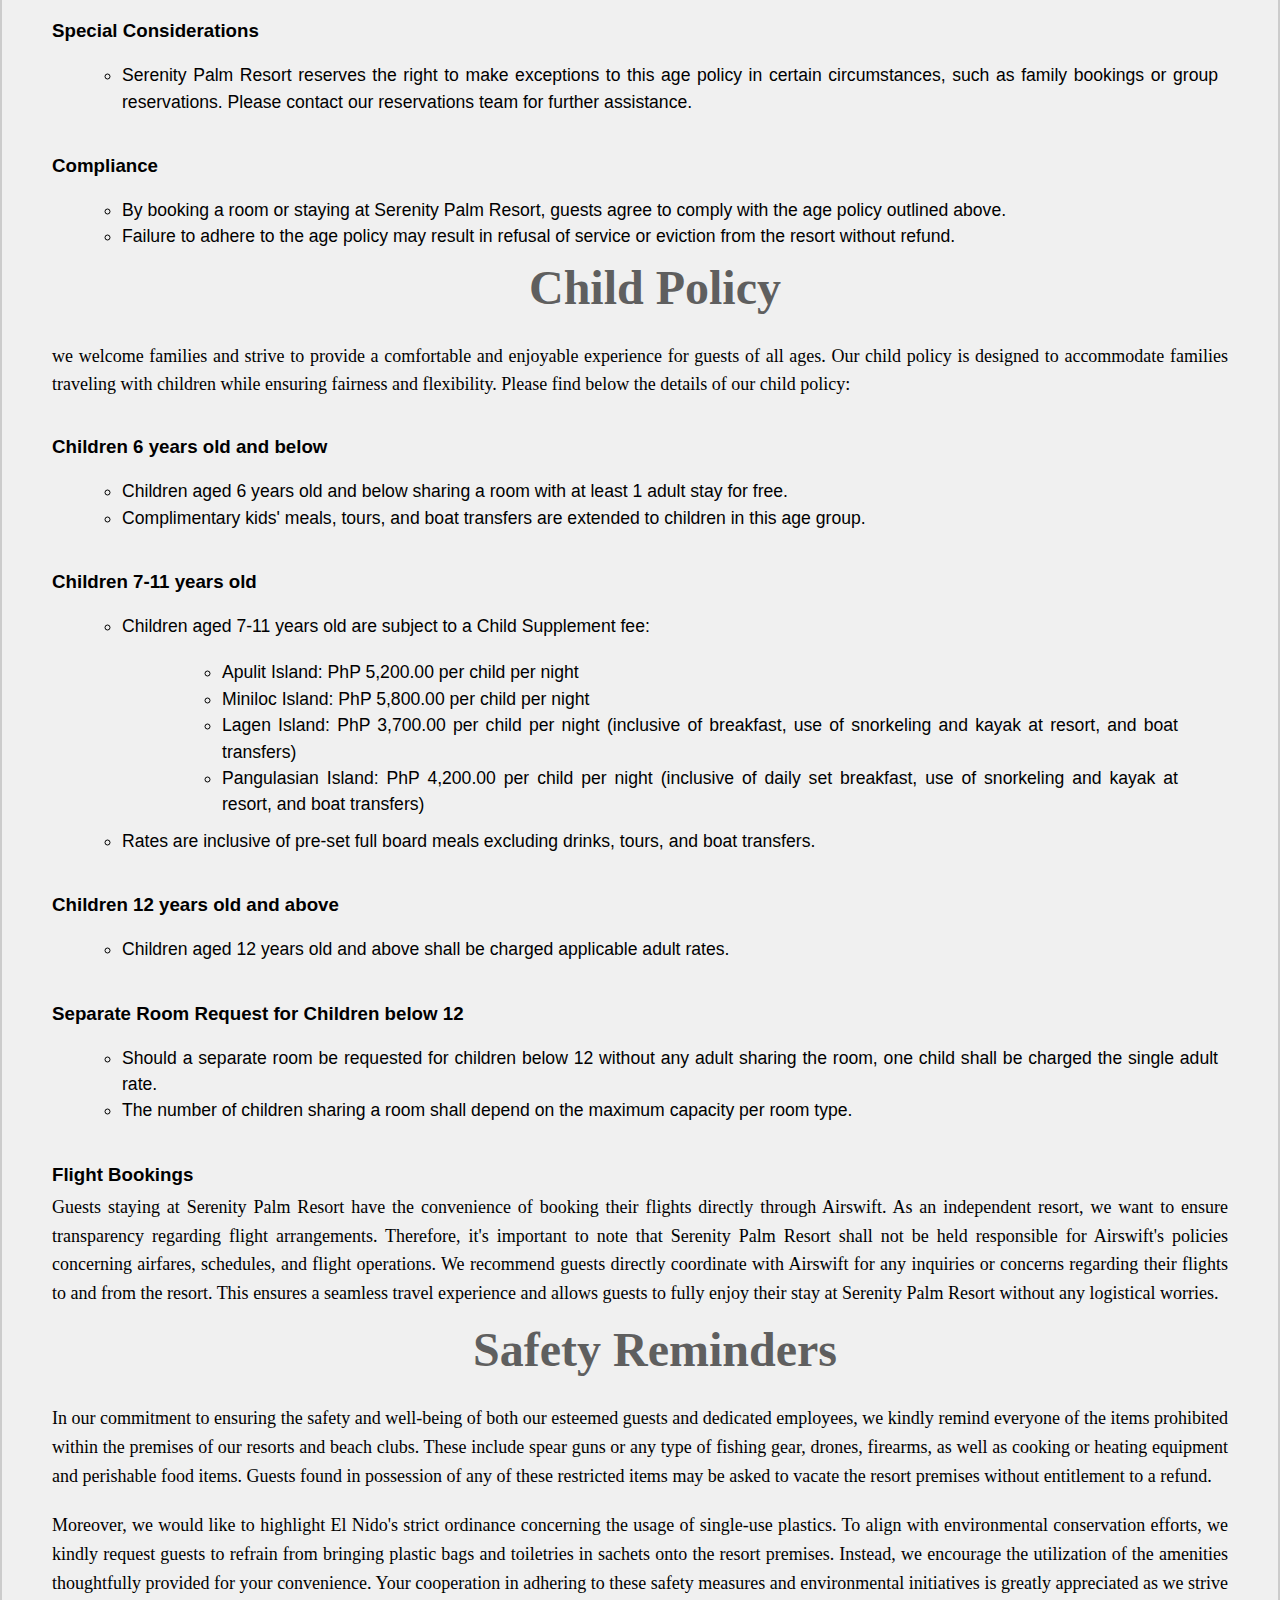
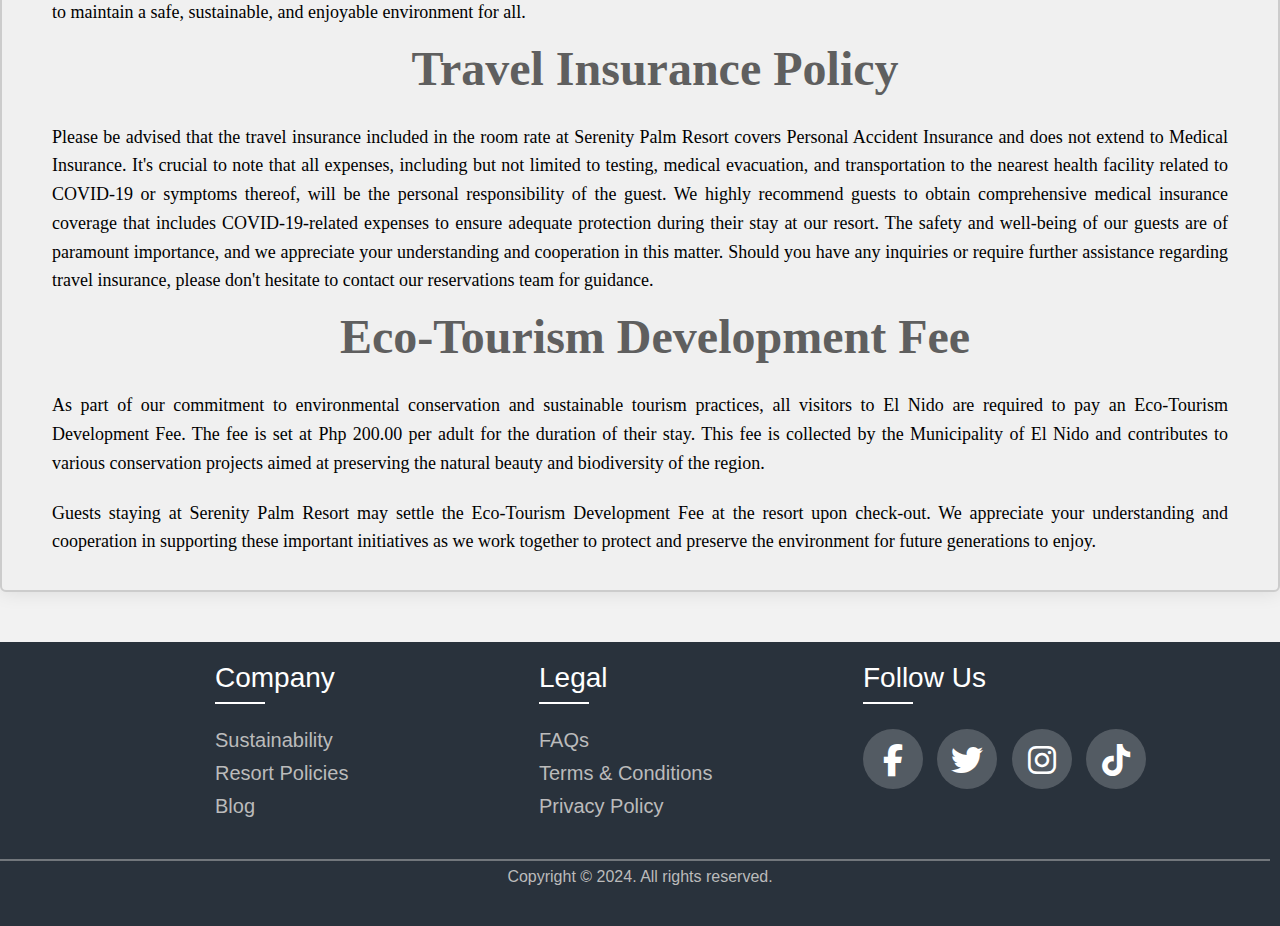
<file: resortpolicy.html>
<!DOCTYPE html>
<!-- codingmanish - www.codingmanish.in -->
<html lang="en">
  <head>
    <meta charset="UTF-8" />
    <meta name="viewport" content="width=device-width, initial-scale=1.0">
    <title>Camping Website</title>
    <link rel="stylesheet" href="resortpolicy.css">
    <link rel="stylesheet" href="https://cdnjs.cloudflare.com/ajax/libs/font-awesome/6.3.0/css/all.min.css">
    <link href='https://unpkg.com/boxicons@2.0.7/css/boxicons.min.css' rel='stylesheet'>
  </head>
  <body>

  


        <!-- First page -->
      <section class="resort">
        <div class="content">
          <div class="text">
            <h1>Resort Policy</h1>
            <p>Jump on the clean white sand and getaway</p>
            <p>into the natural beauty of Palawan</p>
          </div>
          <a href="index.html">Home</a>
        </div>
      </section>
      <!-- End -->


      <!-- TExt section -->
      <section class="newtext">
        <div class="cht">
            <h1>Health Requirement</h1>
        <p>Health and safety of our guests remain our top priority. As part 
            of our commitment to ensuring a secure environment for all, we 
            have implemented certain measures. At this time, we are unable 
            to accommodate guests with pre-existing health risks or comorbidities.</p>

         <p>Additionally, to further safeguard the well-being of our guests and staff, 
            only individuals who have received negative results from an RT-PCR test 
            taken 72 hours prior to departure from our accredited health facility will 
            be granted access to the resort.</p>

        <p>These precautions are in place to mitigate potential health risks and to 
            provide peace of mind to all those staying with us. We appreciate your 
            understanding and cooperation in adhering to these guidelines as we 
            collectively prioritize health and safety. Should you have any questions 
            or require further assistance, please do not hesitate to contact our team.</p>

        <h1>Age Policy</h1>
        <p>To ensure the safety and comfort of all our guests, Serenity Palm Resort 
            enforces the following age policy:</p>

        <h3>Minimum Age Requirement</h3>
        <ul class="unorder">
            <li>No guests below eighteen (18) years old will be allowed to book any room 
                or stay at Serenity Palm Resort unless accompanied by an adult.</li>
            
            <li>The age of the guest is established upon booking and is subject to 
                confirmation on the first date of resort stay.</li>
        </ul>

        <h3>Accompanied Minors</h3>
        <ul class="unorder">
            <li>Guests under the age of eighteen (18) must be accompanied by an adult 
                throughout their stay at Serenity Palm Resort.</li>
            
            <li>The accompanying adult must assume responsibility for the minor's conduct 
                and adherence to resort policies.</li>
        </ul>

        <h3>Confirmation of Age</h3>
        <ul class="unorder">
            <li>Upon arrival at Serenity Palm Resort, guests may be required to provide 
                identification to verify their age.</li>
            
            <li>Any discrepancies between the age provided during booking and the 
                identification presented may result in denial of entry or stay at the resort.</li>
        </ul>

        <h3>Special Considerations</h3>
        <ul class="unorder">
            <li>Serenity Palm Resort reserves the right to make exceptions to this age policy in 
                certain circumstances, such as family bookings or group reservations. Please 
                contact our reservations team for further assistance.</li>
        </ul>

        <h3>Compliance</h3>
        <ul class="unorder">
            <li>By booking a room or staying at Serenity Palm Resort, guests agree to 
                comply with the age policy outlined above.</li>
            
            <li>Failure to adhere to the age policy may result in refusal of service 
                or eviction from the resort without refund.</li>
        </ul>


        <h1>Child Policy</h1>
        <p>we welcome families and strive to provide a comfortable and enjoyable experience 
            for guests of all ages. Our child policy is designed to accommodate families 
            traveling with children while ensuring fairness and flexibility. Please find 
            below the details of our child policy:</p>
            
        <h3>Children 6 years old and below</h3>
        <ul class="unorder">
            <li>Children aged 6 years old and below sharing a room with 
                at least 1 adult stay for free.</li>
            
            <li>Complimentary kids' meals, tours, and boat transfers 
                are extended to children in this age group.</li>
        </ul>

        <h3>Children 7-11 years old</h3>
        <ul class="unorder">
            <li>Children aged 7-11 years old are subject to a Child Supplement fee:</li>
            <ul class="unorder">
                <li>Apulit Island: PhP 5,200.00 per child per night</li>
                
                <li>Miniloc Island: PhP 5,800.00 per child per night</li>

                <li>Lagen Island: PhP 3,700.00 per child per night (inclusive 
                    of breakfast, use of snorkeling and kayak at resort, 
                    and boat transfers)</li>

                <li>Pangulasian Island: PhP 4,200.00 per child per night (inclusive of 
                    daily set breakfast, use of snorkeling and kayak at resort, 
                    and boat transfers)</li>
            </ul>
            
            <li>Rates are inclusive of pre-set full board meals excluding drinks, 
                tours, and boat transfers.</li>
        </ul>

        <h3>Children 12 years old and above</h3>
        <ul class="unorder">
            <li>Children aged 12 years old and above shall be charged applicable adult rates.</li>
        </ul>

        <h3>Separate Room Request for Children below 12</h3>
        <ul class="unorder">
            <li>Should a separate room be requested for children below 12 without any adult sharing 
                the room, one child shall be charged the single adult rate.</li>

            <li>The number of children sharing a room shall depend on the maximum 
                capacity per room type.</li>
        </ul>

        <h3>Flight Bookings</h3>
        <p>Guests staying at Serenity Palm Resort have the convenience of booking their 
            flights directly through Airswift. As an independent resort, we want to ensure 
            transparency regarding flight arrangements. Therefore, it's important to 
            note that Serenity Palm Resort shall not be held responsible for Airswift's 
            policies concerning airfares, schedules, and flight operations. We recommend 
            guests directly coordinate with Airswift for any inquiries or concerns 
            regarding their flights to and from the resort. This ensures a seamless 
            travel experience and allows guests to fully enjoy their stay at Serenity 
            Palm Resort without any logistical worries.</p>

        
        <h1>Safety Reminders</h1>
        <p>In our commitment to ensuring the safety and well-being of both our esteemed 
            guests and dedicated employees, we kindly remind everyone of the items 
            prohibited within the premises of our resorts and beach clubs. These include 
            spear guns or any type of fishing gear, drones, firearms, as well as cooking 
            or heating equipment and perishable food items. Guests found in possession 
            of any of these restricted items may be asked to vacate the resort premises 
            without entitlement to a refund.</p>

        <p>Moreover, we would like to highlight El Nido's strict ordinance concerning 
            the usage of single-use plastics. To align with environmental conservation 
            efforts, we kindly request guests to refrain from bringing plastic bags and 
            toiletries in sachets onto the resort premises. Instead, we encourage the 
            utilization of the amenities thoughtfully provided for your convenience. 
            Your cooperation in adhering to these safety measures and environmental 
            initiatives is greatly appreciated as we strive to maintain a safe, sustainable, 
            and enjoyable environment for all.</p>


        <h1>Travel Insurance Policy</h1>
        <p>Please be advised that the travel insurance included in the room rate at 
            Serenity Palm Resort covers Personal Accident Insurance and does not 
            extend to Medical Insurance. It's crucial to note that all expenses, 
            including but not limited to testing, medical evacuation, and transportation 
            to the nearest health facility related to COVID-19 or symptoms thereof, will 
            be the personal responsibility of the guest. We highly recommend guests to 
            obtain comprehensive medical insurance coverage that includes COVID-19-related 
            expenses to ensure adequate protection during their stay at our resort. 
            The safety and well-being of our guests are of paramount importance, and 
            we appreciate your understanding and cooperation in this matter. Should 
            you have any inquiries or require further assistance regarding travel 
            insurance, please don't hesitate to contact our reservations team for 
            guidance.</p>


        <h1>Eco-Tourism Development Fee</h1>
        <p>As part of our commitment to environmental conservation and sustainable 
            tourism practices, all visitors to El Nido are required to pay an Eco-Tourism
             Development Fee. The fee is set at Php 200.00 per adult for the duration 
             of their stay. This fee is collected by the Municipality of El Nido and 
             contributes to various conservation projects aimed at preserving the 
             natural beauty and biodiversity of the region.</p>

        <p>Guests staying at Serenity Palm Resort may settle the Eco-Tourism 
            Development Fee at the resort upon check-out. We appreciate your 
            understanding and cooperation in supporting these important initiatives 
            as we work together to protect and preserve the environment for future 
            generations to enjoy.</p>

        </div>
      </section>
      <!-- End TExt section -->








      <!-- Footer section -->
      <footer id="footer">
        <div class="row">
          <div class="footer-col">
            <h4>Company</h4>
            <ul>
              <li><a href="sustainability.html">Sustainability</a></li>
              <li><a href="resortpolicy.html">Resort Policies</a></li>
              <li><a href="blog.html">Blog</a></li>
            </ul>
          </div>
          <div class="footer-col">
            <h4>Legal</h4>
            <ul>
              <li><a href="faqs.html">FAQs</a></li>
              <li><a href="terms.html">Terms & Conditions</a></li>
              <li><a href="privacy.html">Privacy Policy</a></li>
            </ul>
          </div>
          <div class="footer-col">
            <h4>follow us</h4>
            <div class="social-links">
              <a href="https://www.facebook.com/PalmBeachResortLaiya/?show_switched_toast=0&show_invite_to_follow=0&show_switched_tooltip=0&show_podcast_settings=0&show_community_review_changes=0&show_community_rollback=0&show_follower_visibility_disclosure=0" target="_blank"><i class="fab fa-facebook-f fa-2x" ></i></a>
              <a href="http://tinyurl.com/473yhdak" target="_blank"><i class="fab fa-twitter fa-2x"></i></a>
              <a href="http://tinyurl.com/376kwt9y" target="_blank"><i class="fab fa-instagram fa-2x"></i></a>
              <a href="https://www.tiktok.com/@palmhillresort" target="_blank"><i class="fab fa-tiktok fa-2x"></i></a>
            </div>
          </div>
        </div>
        <div class="footer__bar">
          Copyright © 2024. All rights reserved.
          </div>
    </footer>
</body>
</html>
</file>
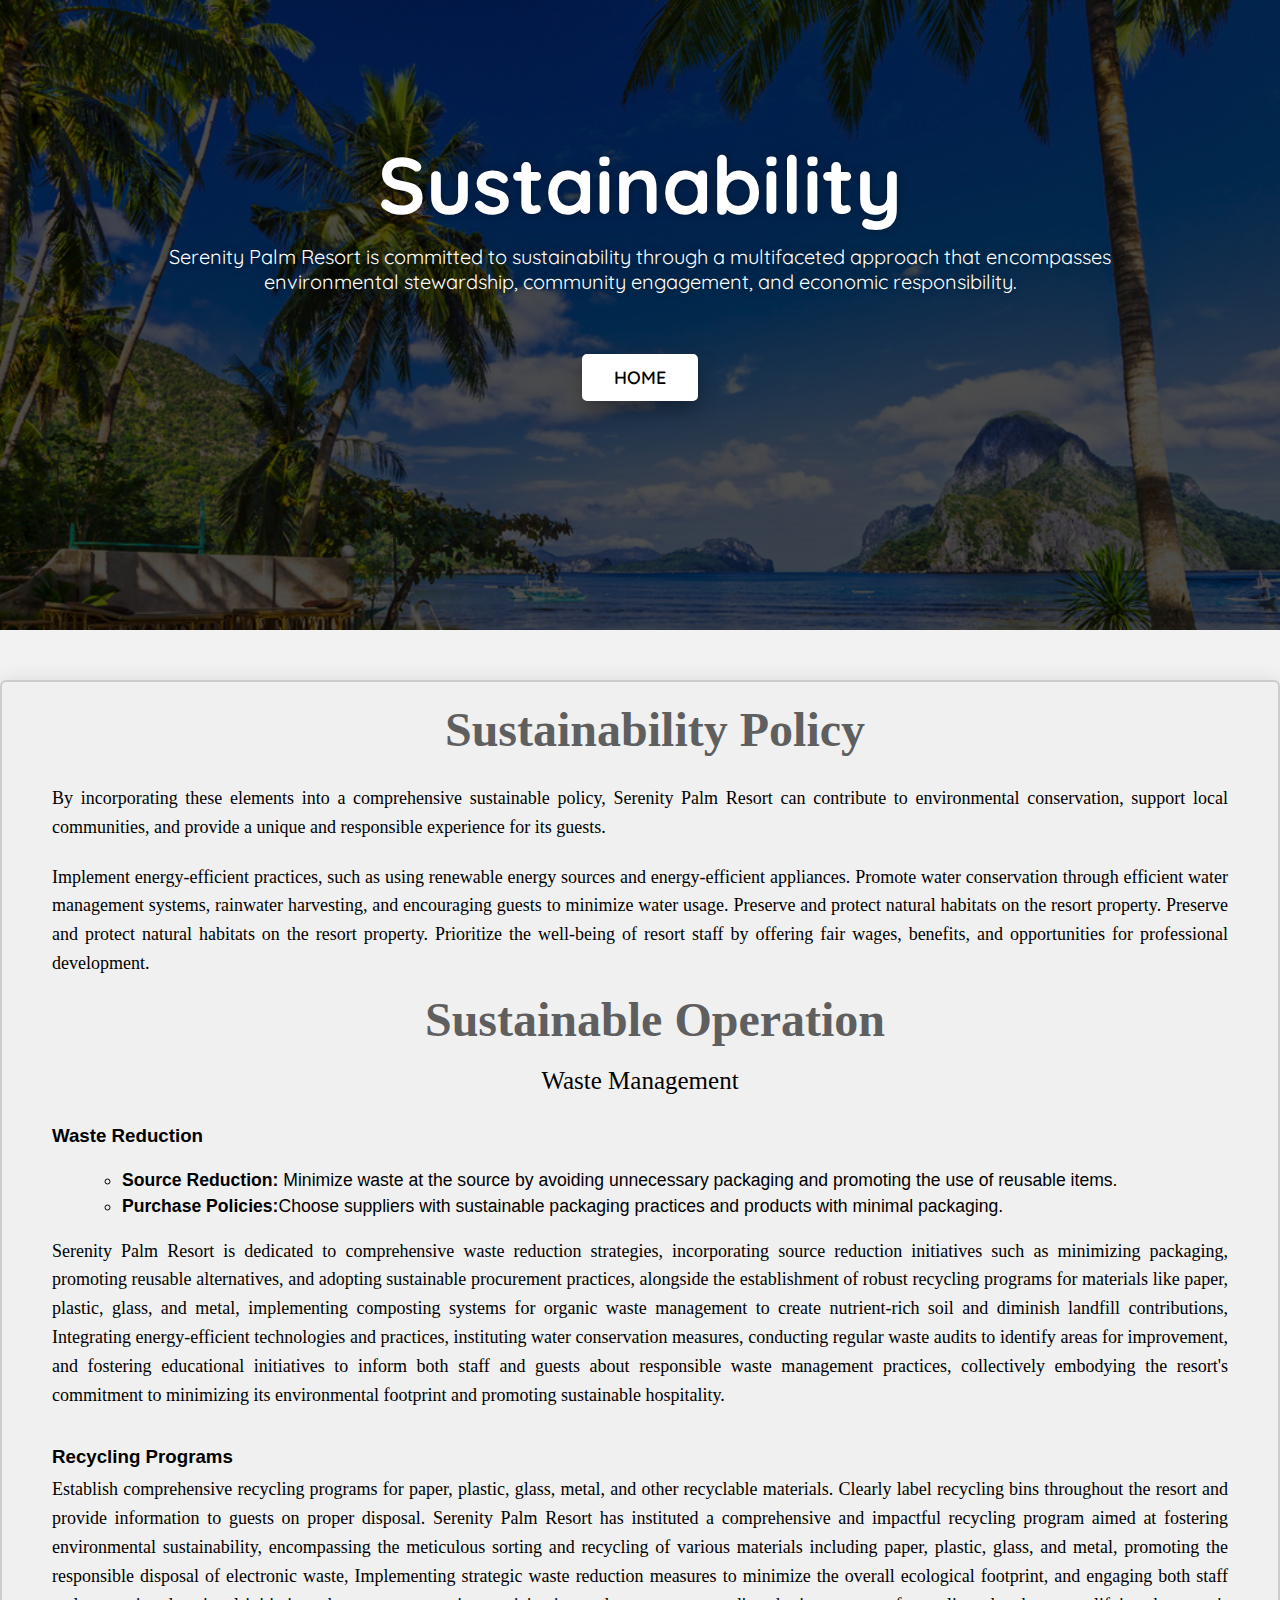
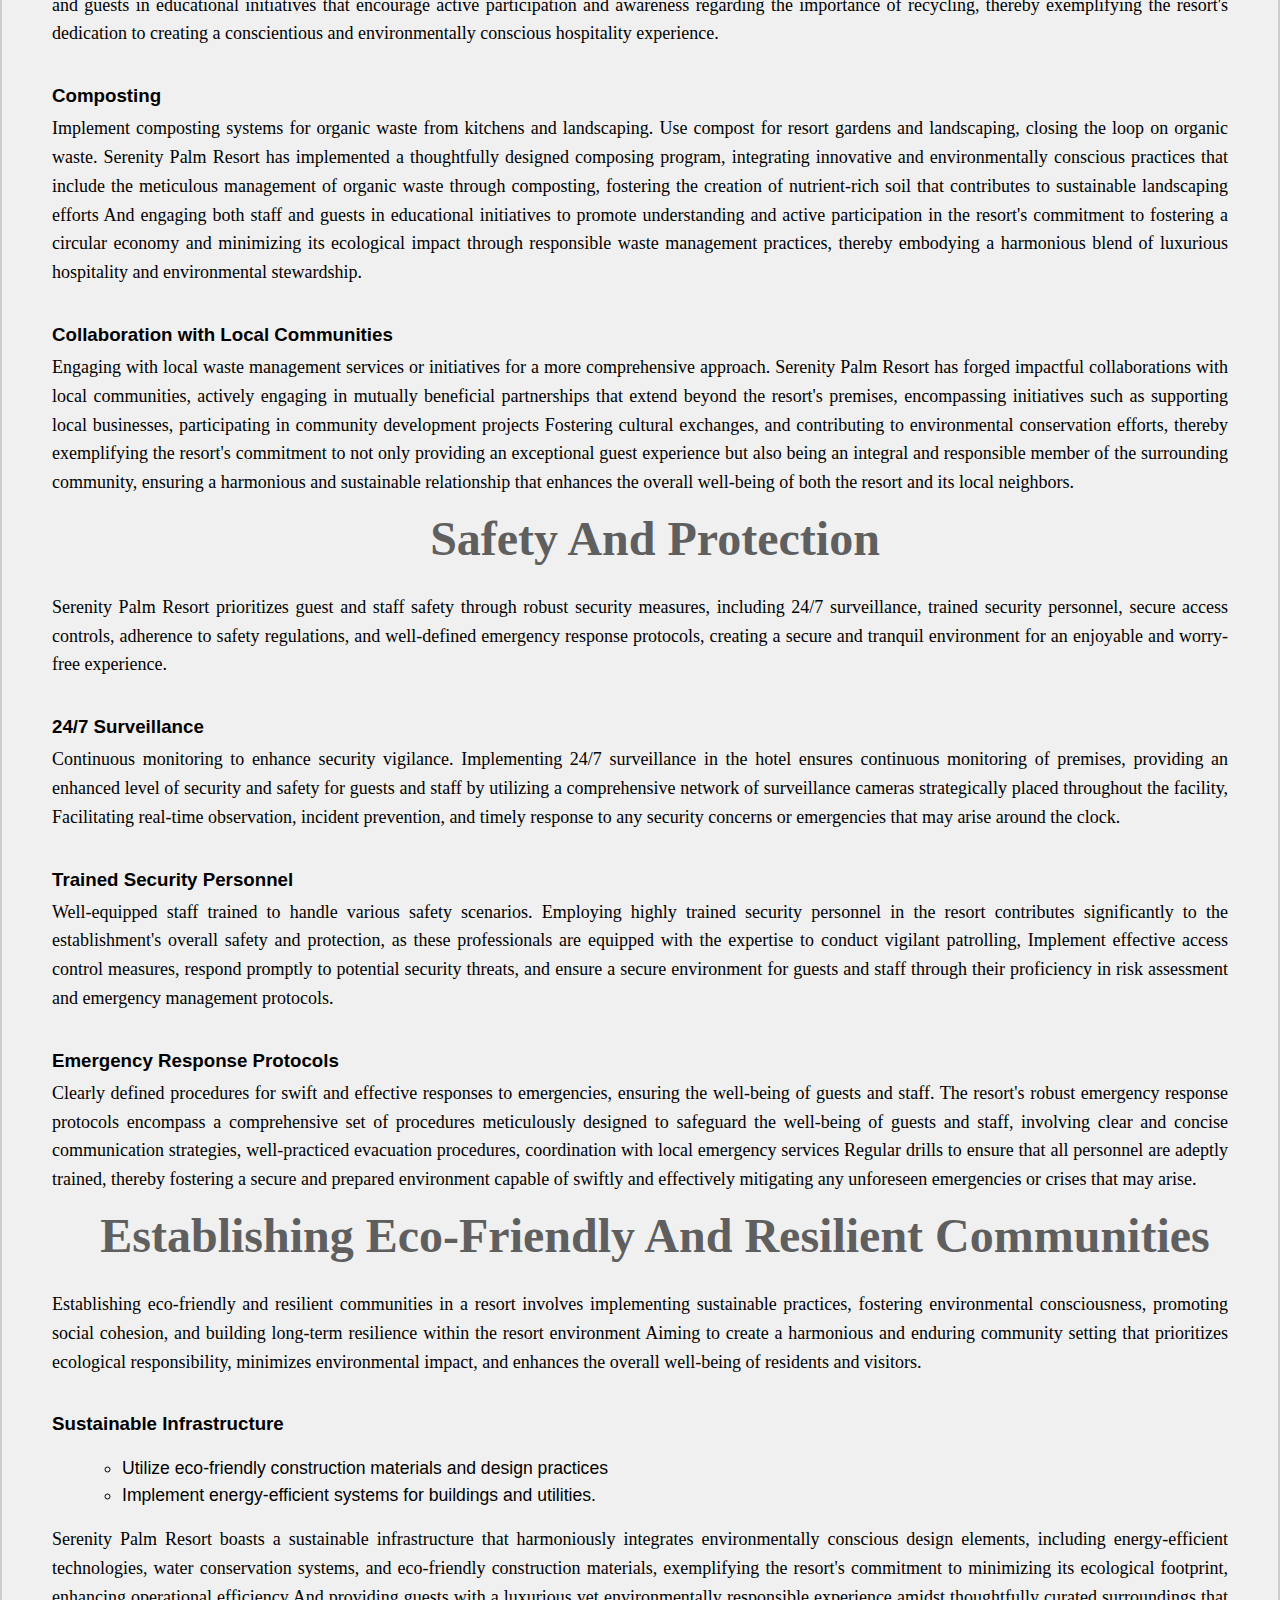
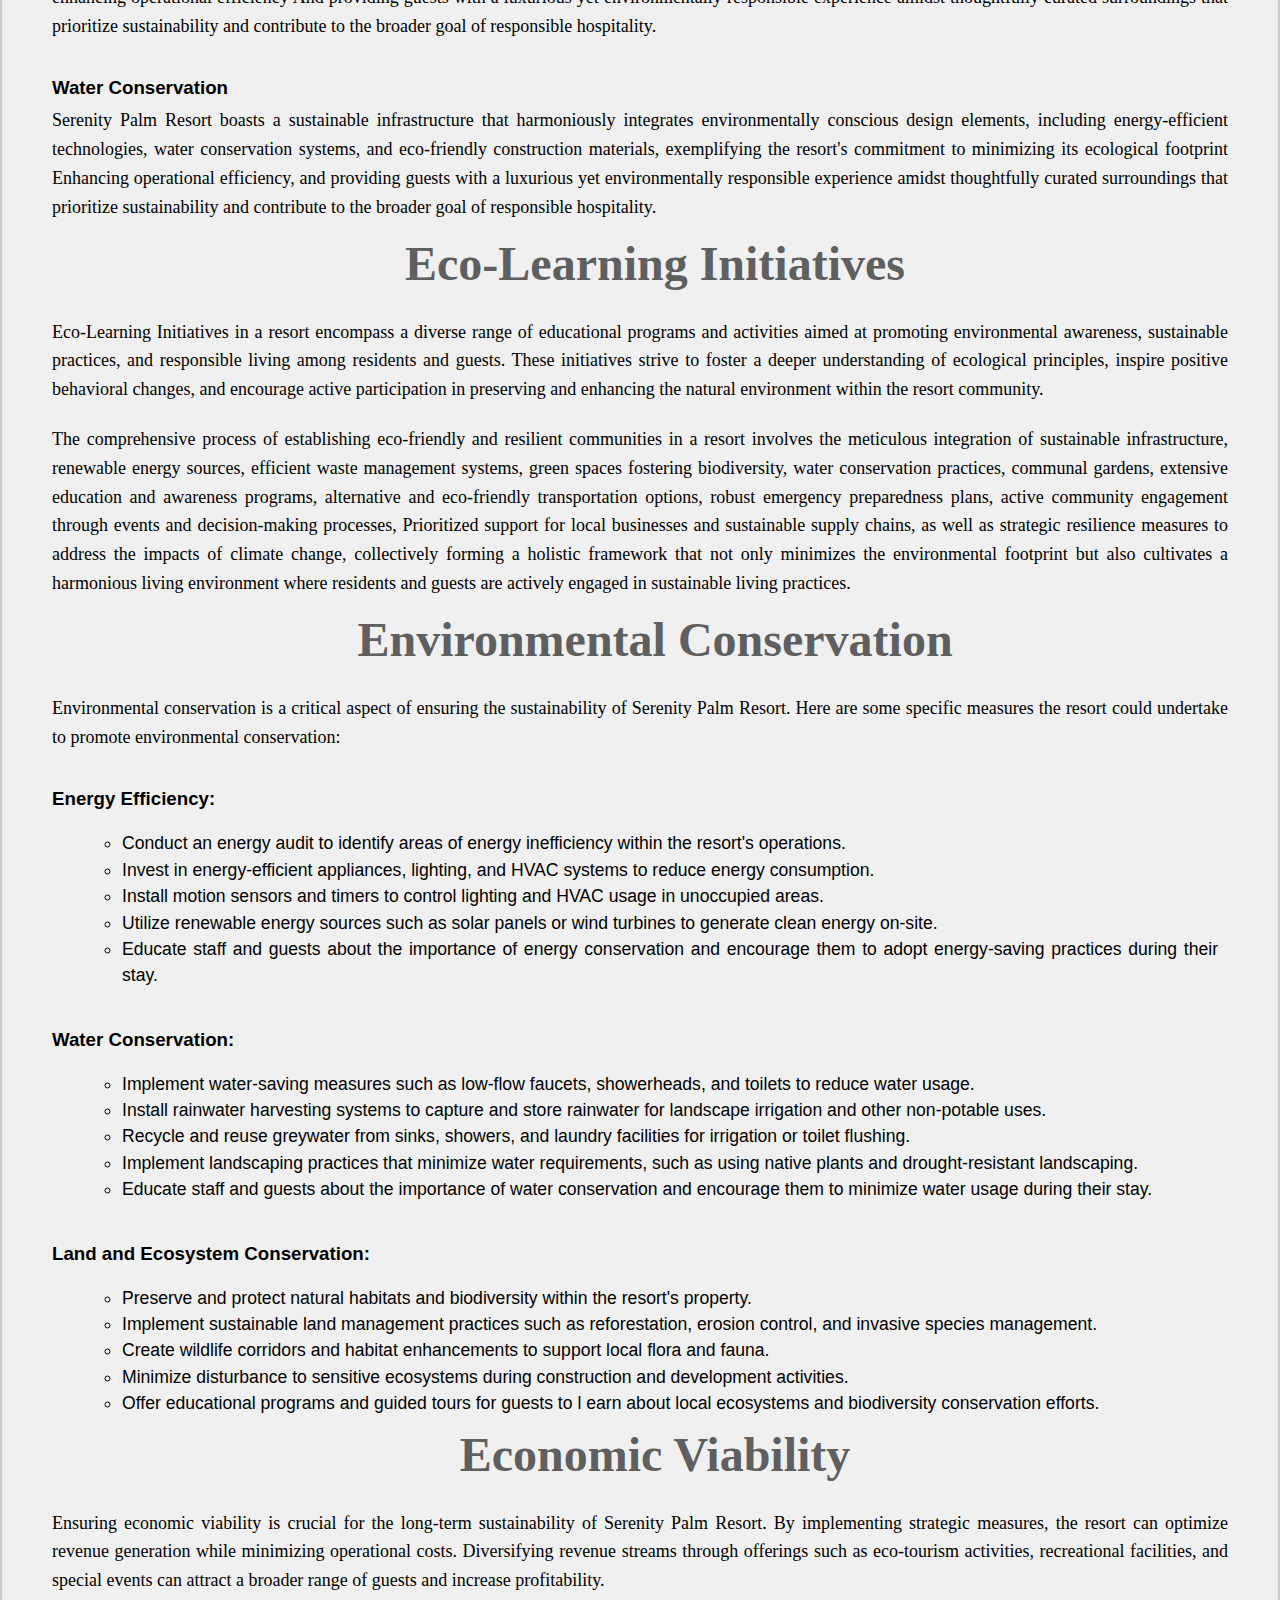
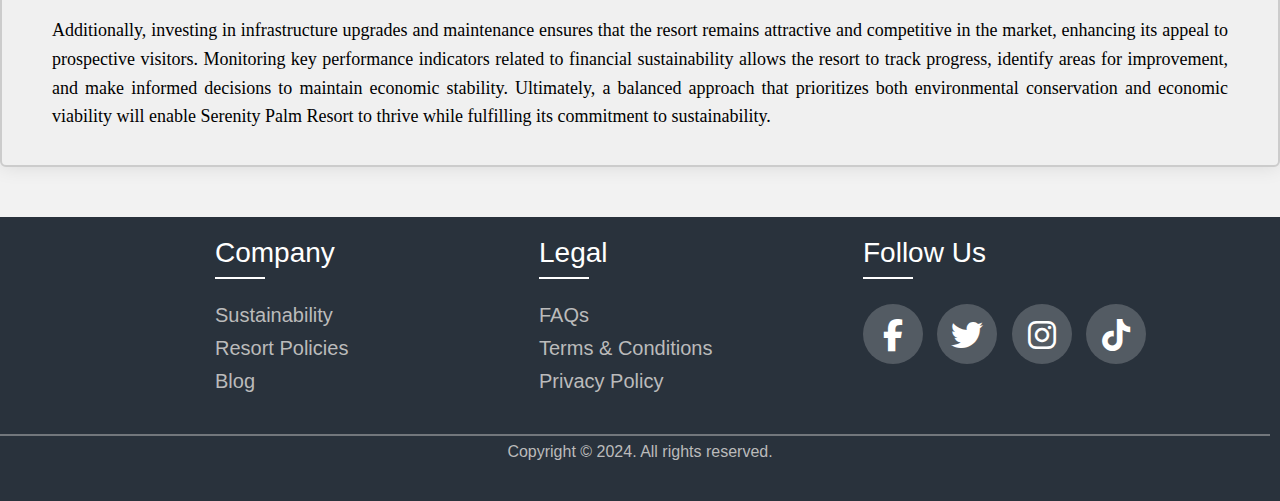
<file: sustainability.html>
<!DOCTYPE html>
<!-- codingmanish - www.codingmanish.in -->
<html lang="en">
  <head>
    <meta charset="UTF-8" />
    <meta name="viewport" content="width=device-width, initial-scale=1.0">
    <title>Camping Website</title>
    <link rel="stylesheet" href="sustainability.css">
    <link rel="stylesheet" href="https://cdnjs.cloudflare.com/ajax/libs/font-awesome/6.3.0/css/all.min.css">
    <link href='https://unpkg.com/boxicons@2.0.7/css/boxicons.min.css' rel='stylesheet'>
  </head>
  <body>

  


        <!-- First page -->
      <section class="sustainability" id="sustainability">
        <div class="content">
          <div class="text">
            <h1>Sustainability</h1>
            <p>Serenity Palm Resort is committed to sustainability through a multifaceted 
                approach that encompasses environmental stewardship, community engagement, 
                and economic responsibility.</p>
          </div>
          <a href="index.html">Home</a>
        </div>
      </section>
      <!-- End -->


      <!-- TExt section -->
      <section class="newtext">
        <div class="cht">
            <h1>Sustainability Policy</h1>
        <p>By incorporating these elements into a comprehensive sustainable policy, 
            Serenity Palm Resort can contribute to environmental conservation, 
            support local communities, and provide a unique and responsible 
            experience for its guests.</p>

         <p>Implement energy-efficient practices, such as using renewable energy 
            sources and energy-efficient appliances. Promote water conservation through efficient water 
            management systems, rainwater harvesting, and encouraging guests to minimize 
            water usage. Preserve and protect natural habitats on the resort property.
            Preserve and protect natural habitats on the resort property.
            Prioritize the well-being of resort staff by offering fair wages, 
            benefits, and opportunities for professional development.</p>

        <h1>Sustainable Operation</h1>
        <h2>Waste Management</h2>
        <h3>Waste Reduction</h3>
        <ul class="unorder">
            <li><b>Source Reduction:</b> Minimize waste at the source by avoiding 
                unnecessary packaging and promoting the use of reusable items.</li>
            
            <li><b>Purchase Policies:</b>Choose suppliers with sustainable packaging practices and 
                products with minimal packaging.</li>
        </ul>

        <p>Serenity Palm Resort is dedicated to comprehensive waste reduction strategies, 
            incorporating source reduction initiatives such as minimizing packaging, promoting 
            reusable alternatives, and adopting sustainable procurement practices, alongside 
            the establishment of robust recycling programs for materials like paper, plastic, 
            glass, and metal, implementing composting systems for organic waste management 
            to create nutrient-rich soil and diminish landfill contributions, 
            Integrating energy-efficient technologies and practices, instituting water 
            conservation measures, conducting regular waste audits to identify areas 
            for improvement, and fostering educational initiatives to inform both 
            staff and guests about responsible waste management practices, collectively 
            embodying the resort's commitment to minimizing its environmental footprint 
            and promoting sustainable hospitality.</p>

        <h3>Recycling Programs</h3>
        <p>Establish comprehensive recycling programs for paper, plastic, glass, metal, and 
            other recyclable materials. Clearly label recycling bins throughout the resort and 
            provide information to guests on proper disposal. Serenity Palm Resort has 
            instituted a comprehensive and impactful recycling program aimed at fostering 
            environmental sustainability, encompassing the meticulous sorting and recycling 
            of various materials including paper, plastic, glass, and metal, promoting the 
            responsible disposal of electronic waste, Implementing strategic waste reduction 
            measures to minimize the overall ecological footprint, and engaging both staff 
            and guests in educational initiatives that encourage active participation and 
            awareness regarding the importance of recycling, thereby exemplifying the 
            resort's dedication to creating a conscientious and environmentally conscious 
            hospitality experience.</p>

        <h3>Composting</h3>
        <p>Implement composting systems for organic waste from kitchens and landscaping. 
            Use compost for resort gardens and landscaping, closing the loop on organic waste. 
            Serenity Palm Resort has implemented a thoughtfully designed composing program, 
            integrating innovative and environmentally conscious practices that include the 
            meticulous management of organic waste through composting, fostering the creation 
            of nutrient-rich soil that contributes to sustainable landscaping efforts And 
            engaging both staff and guests in educational initiatives to promote understanding 
            and active participation in the resort's commitment to fostering a circular economy 
            and minimizing its ecological impact through responsible waste management practices, 
            thereby embodying a harmonious blend of luxurious hospitality and environmental 
            stewardship.</p>

        <h3>Collaboration with Local Communities</h3>
        <p>Engaging with local waste management services or initiatives for a more comprehensive 
            approach. Serenity Palm Resort has forged impactful collaborations with local 
            communities, actively engaging in mutually beneficial partnerships that extend 
            beyond the resort's premises, encompassing initiatives such as supporting local 
            businesses, participating in community development projects Fostering cultural 
            exchanges, and contributing to environmental conservation 
            efforts, thereby exemplifying the resort's commitment to not only providing 
            an exceptional guest experience but also being an integral and responsible 
            member of the surrounding community, ensuring a harmonious and sustainable 
            relationship that enhances the overall well-being of both the resort and 
            its local neighbors.</p>

        <h1>Safety And Protection</h1>
        <p>Serenity Palm Resort prioritizes guest and staff safety through robust 
            security measures, including 24/7 surveillance, trained security personnel, 
            secure access controls, adherence to safety regulations, and well-defined 
            emergency response protocols, creating a secure and tranquil environment 
            for an enjoyable and worry-free experience.</p>

        <h3>24/7 Surveillance</h3>
        <p>Continuous monitoring to enhance security vigilance. Implementing 24/7 
            surveillance in the hotel ensures continuous monitoring of premises, 
            providing an enhanced level of security and safety for guests and staff 
            by utilizing a comprehensive network of surveillance cameras strategically 
            placed throughout the facility, Facilitating real-time observation, incident 
            prevention, and timely response to any security concerns or emergencies that 
            may arise around the clock.</p>

        <h3>Trained Security Personnel</h3>
        <p>Well-equipped staff trained to handle various safety scenarios. 
            Employing highly trained security personnel in the resort contributes 
            significantly to the establishment's overall safety and protection, as 
            these professionals are equipped with the expertise to conduct vigilant 
            patrolling, Implement effective access control measures, respond 
            promptly to potential security threats, and ensure a secure environment 
            for guests and staff through their proficiency in risk assessment and 
            emergency management protocols.</p>

        <h3>Emergency Response Protocols</h3>
        <p>Clearly defined procedures for swift and effective responses to emergencies, 
            ensuring the well-being of guests and staff. The resort's robust emergency 
            response protocols encompass a comprehensive set of procedures meticulously 
            designed to safeguard the well-being of guests and staff, involving clear 
            and concise communication strategies, well-practiced evacuation procedures, 
            coordination with local emergency services Regular drills to ensure that all 
            personnel are adeptly trained, thereby fostering a secure and prepared 
            environment capable of swiftly and effectively mitigating any unforeseen 
            emergencies or crises that may arise.</p>

        <h1>Establishing Eco-Friendly And Resilient Communities</h1>
        <p>Establishing eco-friendly and resilient communities in a resort involves 
            implementing sustainable practices, fostering environmental consciousness, 
            promoting social cohesion, and building long-term resilience within the 
            resort environment Aiming to create a harmonious and enduring community 
            setting that prioritizes ecological responsibility, minimizes environmental 
            impact, and enhances the overall well-being of residents and visitors.</p>

        <h3>Sustainable Infrastructure</h3>
        <ul class="unorder">
            <li>Utilize eco-friendly construction materials and design practices</li>
            <li>Implement energy-efficient systems for buildings and utilities.</li>
        </ul>

        <p>Serenity Palm Resort boasts a sustainable infrastructure that harmoniously 
            integrates environmentally conscious design elements, including energy-efficient 
            technologies, water conservation systems, and eco-friendly construction 
            materials, exemplifying the resort's commitment to minimizing its ecological 
            footprint, enhancing operational efficiency And providing guests with a 
            luxurious yet environmentally responsible experience amidst thoughtfully 
            curated surroundings that prioritize sustainability and contribute to the 
            broader goal of responsible hospitality.</p>

        <h3>Water Conservation</h3>
        <p>Serenity Palm Resort boasts a sustainable infrastructure that harmoniously 
            integrates environmentally conscious design elements, including energy-efficient 
            technologies, water conservation systems, and eco-friendly construction materials, 
            exemplifying the resort's commitment to minimizing its ecological footprint Enhancing 
            operational efficiency, and providing guests with a luxurious yet environmentally 
            responsible experience amidst thoughtfully curated surroundings that prioritize 
            sustainability and contribute to the broader goal of responsible hospitality.</p>

        <h1>Eco-Learning Initiatives</h1>
        <p>Eco-Learning Initiatives in a resort encompass a diverse range of educational 
            programs and activities aimed at promoting environmental awareness, sustainable 
            practices, and responsible living among residents and guests. These initiatives 
            strive to foster a deeper understanding of ecological principles, inspire 
            positive behavioral changes, and encourage active participation in preserving 
            and enhancing the natural environment within the resort community.</p>

        <p>The comprehensive process of establishing eco-friendly and resilient communities 
            in a resort involves the meticulous integration of sustainable infrastructure, 
            renewable energy sources, efficient waste management systems, green spaces fostering 
            biodiversity, water conservation practices, communal gardens, extensive education 
            and awareness programs, alternative and eco-friendly transportation options, 
            robust emergency preparedness plans, active community engagement through 
            events and decision-making processes, Prioritized support for local businesses 
            and sustainable supply chains, as well as strategic resilience measures to 
            address the impacts of climate change, collectively forming a holistic 
            framework that not only minimizes the environmental footprint but also 
            cultivates a harmonious living environment where residents and guests are 
            actively engaged in sustainable living practices.</p>

        <h1>Environmental Conservation</h1>
        <p>Environmental conservation is a critical aspect of ensuring the sustainability 
            of Serenity Palm Resort. Here are some specific measures the resort could 
            undertake to promote environmental conservation:</p>

        <h3>Energy Efficiency:</h3>
        <ul class="unorder">
            <li>Conduct an energy audit to identify areas of energy inefficiency 
                within the resort's operations.</li>

            <li>Invest in energy-efficient appliances, lighting, and HVAC 
                systems to reduce energy consumption.</li>

            <li>Install motion sensors and timers to control 
                lighting and HVAC usage in unoccupied areas.</li>

            <li>Utilize renewable energy sources such as solar 
                panels or wind turbines to generate clean energy on-site.</li>

            <li>Educate staff and guests about the importance of energy conservation 
                and encourage them to adopt energy-saving practices during their stay.</li>
        </ul>

        <h3>Water Conservation:</h3>
        <ul class="unorder">
            <li>Implement water-saving measures such as low-flow faucets, 
                showerheads, and toilets to reduce water usage.</li>

            <li>Install rainwater harvesting systems to capture and store 
                rainwater for landscape irrigation and other non-potable uses.</li>

            <li>Recycle and reuse greywater from sinks, showers, and laundry 
                facilities for irrigation or toilet flushing.</li>

            <li>Implement landscaping practices that minimize water requirements, 
                such as using native plants and drought-resistant landscaping.</li>

            <li>Educate staff and guests about the importance of water conservation 
                and encourage them to minimize water usage during their stay.</li>
        </ul>

        <h3>Land and Ecosystem Conservation:</h3>
        <ul class="unorder">
            <li>Preserve and protect natural habitats and biodiversity 
                within the resort's property.</li>

            <li>Implement sustainable land management practices 
                such as reforestation, erosion control, and invasive species management.</li>

            <li>Create wildlife corridors and habitat enhancements 
                to support local flora and fauna.</li>

            <li>Minimize disturbance to sensitive ecosystems during 
                construction and development activities.</li>

            <li>Offer educational programs and guided tours for guests to l
                earn about local ecosystems and biodiversity conservation efforts.</li>
        </ul>

        <h1>Economic Viability</h1>
        <p>Ensuring economic viability is crucial for the long-term sustainability 
            of Serenity Palm Resort. By implementing strategic measures, the resort 
            can optimize revenue generation while minimizing operational costs. 
            Diversifying revenue streams through offerings such as eco-tourism 
            activities, recreational facilities, and special events can attract 
            a broader range of guests and increase profitability. </p>

        <p>Additionally, investing in infrastructure upgrades and maintenance 
            ensures that the resort remains attractive and competitive in the 
            market, enhancing its appeal to prospective visitors. Monitoring 
            key performance indicators related to financial sustainability allows 
            the resort to track progress, identify areas for improvement, and 
            make informed decisions to maintain economic stability. Ultimately, 
            a balanced approach that prioritizes both environmental conservation 
            and economic viability will enable Serenity Palm Resort to thrive 
            while fulfilling its commitment to sustainability.</p>
        </div>
      </section>
      <!-- End TExt section -->








      <!-- Footer section -->
      <footer id="footer">
        <div class="row">
          <div class="footer-col">
            <h4>Company</h4>
            <ul>
              <li><a href="sustainability.html">Sustainability</a></li>
              <li><a href="resortpolicy.html">Resort Policies</a></li>
              <li><a href="blog.html">Blog</a></li>
            </ul>
          </div>
          <div class="footer-col">
            <h4>Legal</h4>
            <ul>
              <li><a href="faqs.html">FAQs</a></li>
              <li><a href="terms.html">Terms & Conditions</a></li>
              <li><a href="privacy.html">Privacy Policy</a></li>
            </ul>
          </div>
          <div class="footer-col">
            <h4>follow us</h4>
            <div class="social-links">
              <a href="https://www.facebook.com/PalmBeachResortLaiya/?show_switched_toast=0&show_invite_to_follow=0&show_switched_tooltip=0&show_podcast_settings=0&show_community_review_changes=0&show_community_rollback=0&show_follower_visibility_disclosure=0" target="_blank"><i class="fab fa-facebook-f fa-2x" ></i></a>
              <a href="http://tinyurl.com/473yhdak" target="_blank"><i class="fab fa-twitter fa-2x"></i></a>
              <a href="http://tinyurl.com/376kwt9y" target="_blank"><i class="fab fa-instagram fa-2x"></i></a>
              <a href="https://www.tiktok.com/@palmhillresort" target="_blank"><i class="fab fa-tiktok fa-2x"></i></a>
            </div>
          </div>
        </div>
        <div class="footer__bar">
          Copyright © 2024. All rights reserved.
          </div>
    </footer>
</body>
</html>
</file>
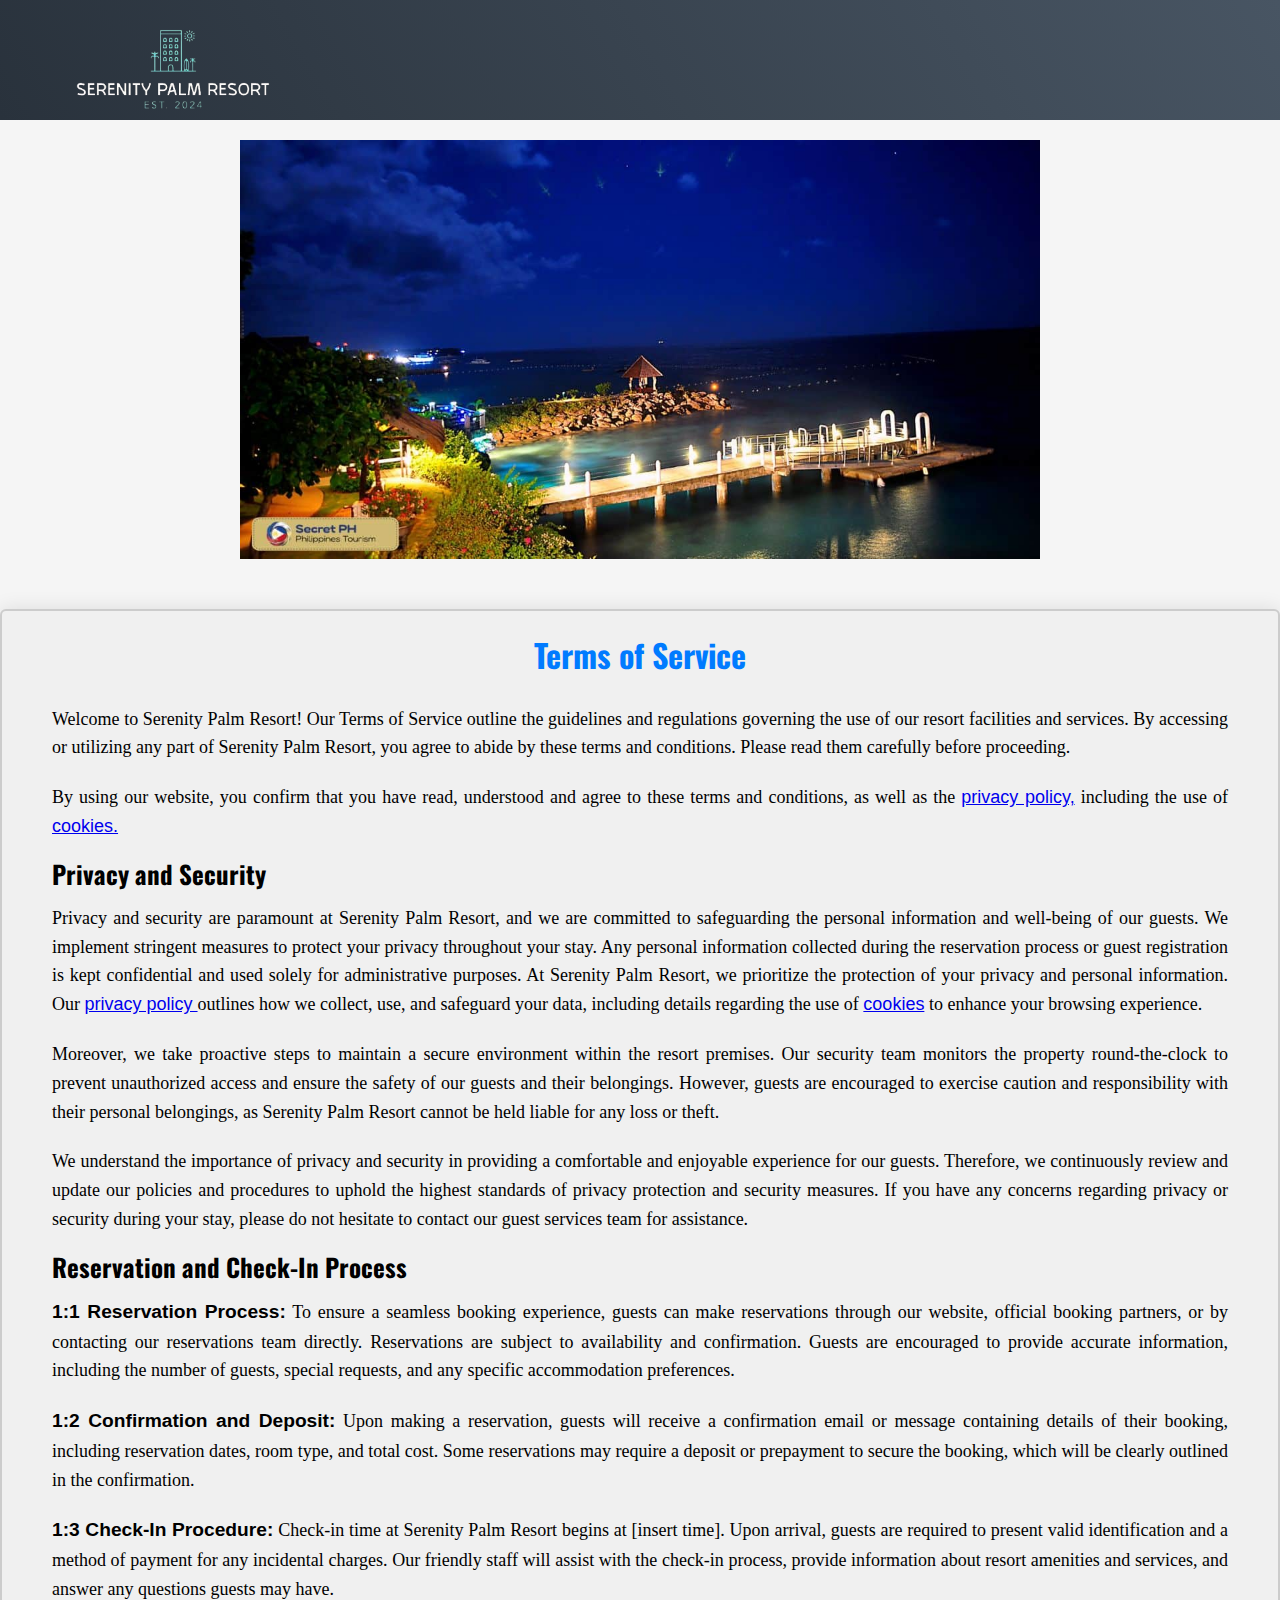
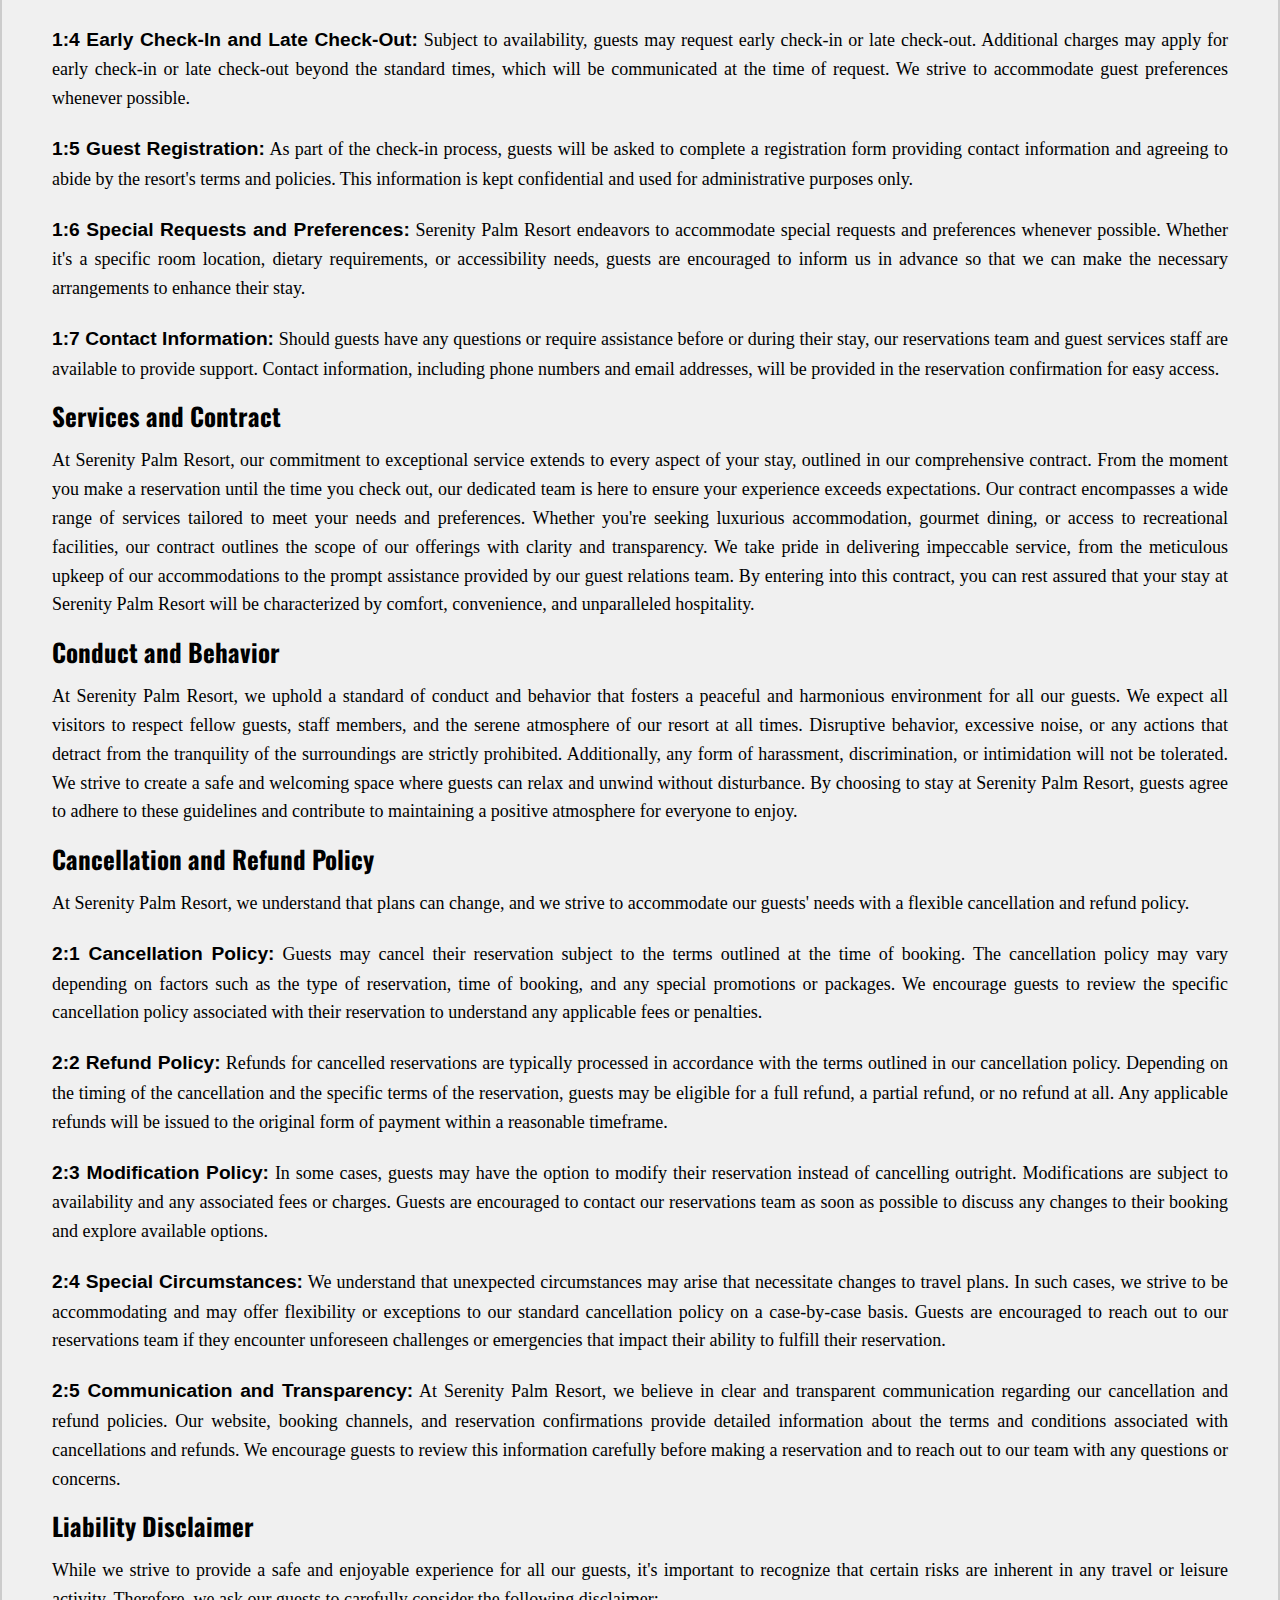
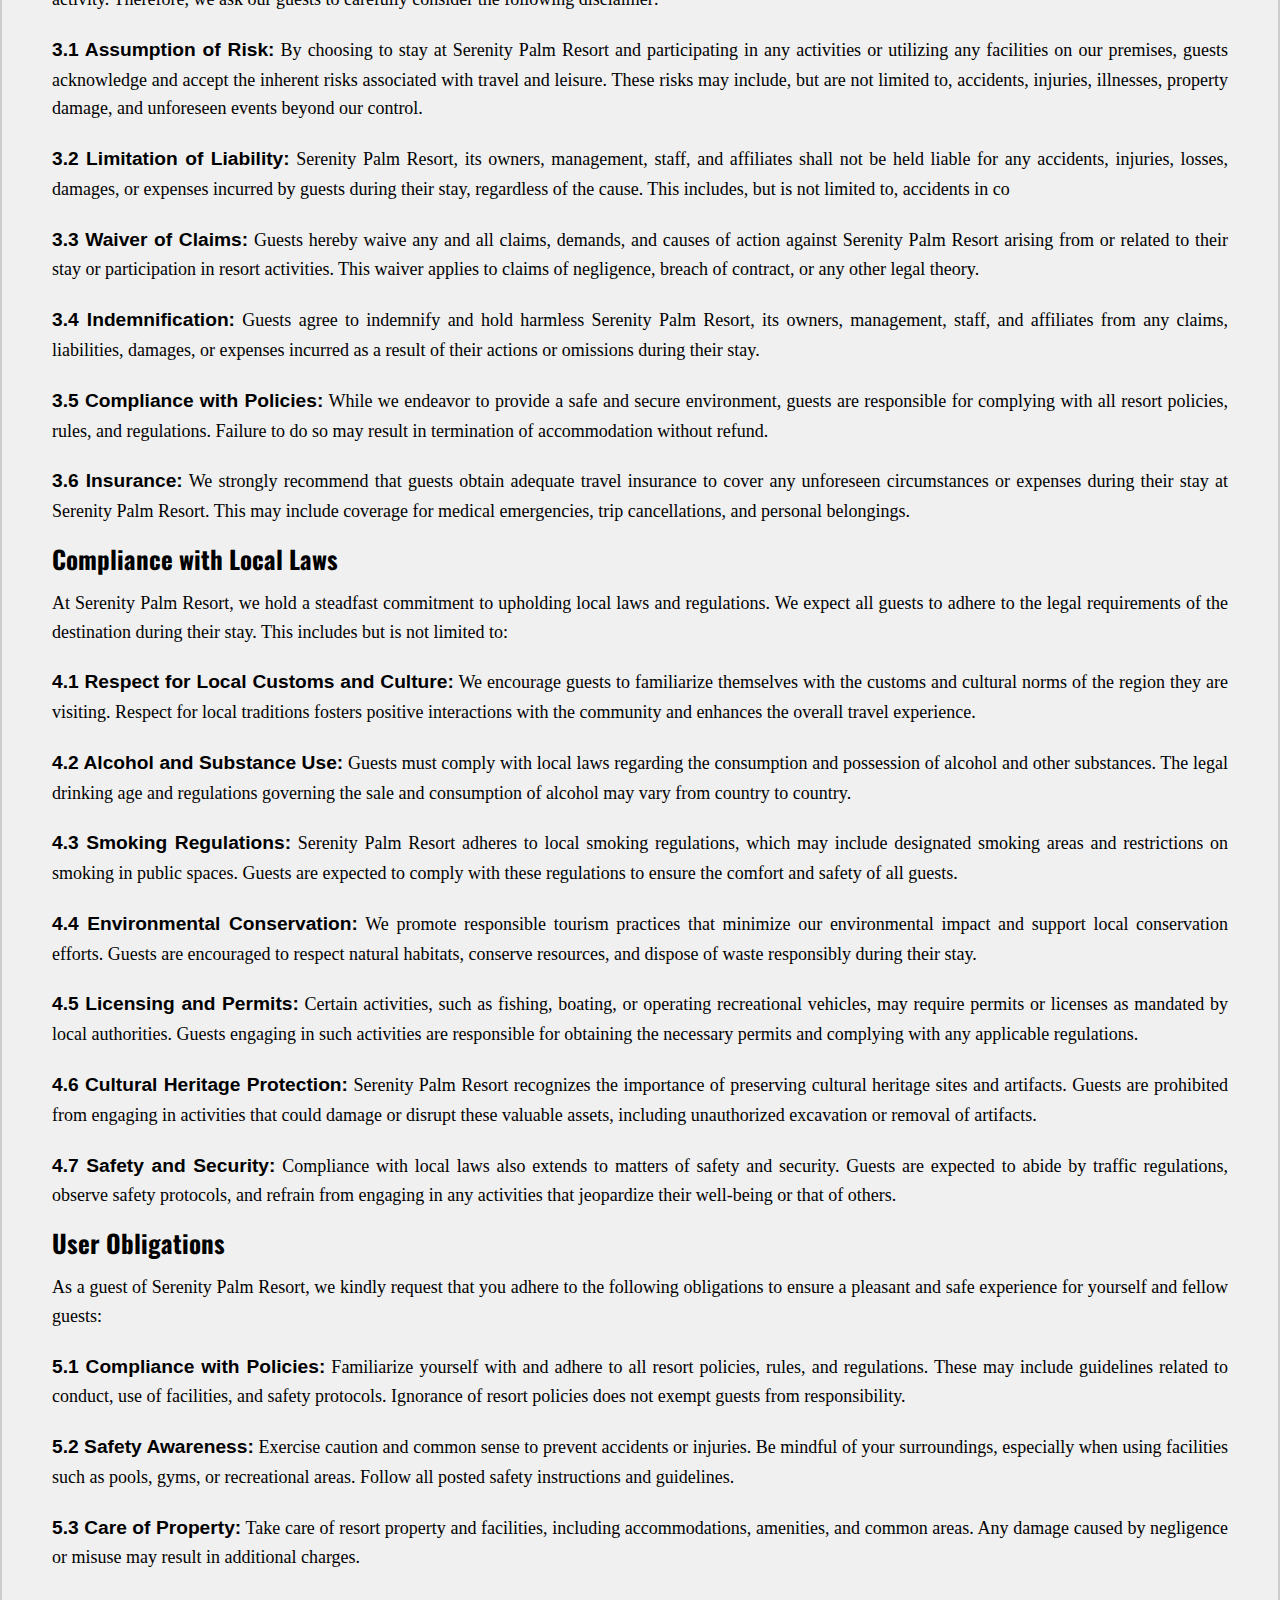
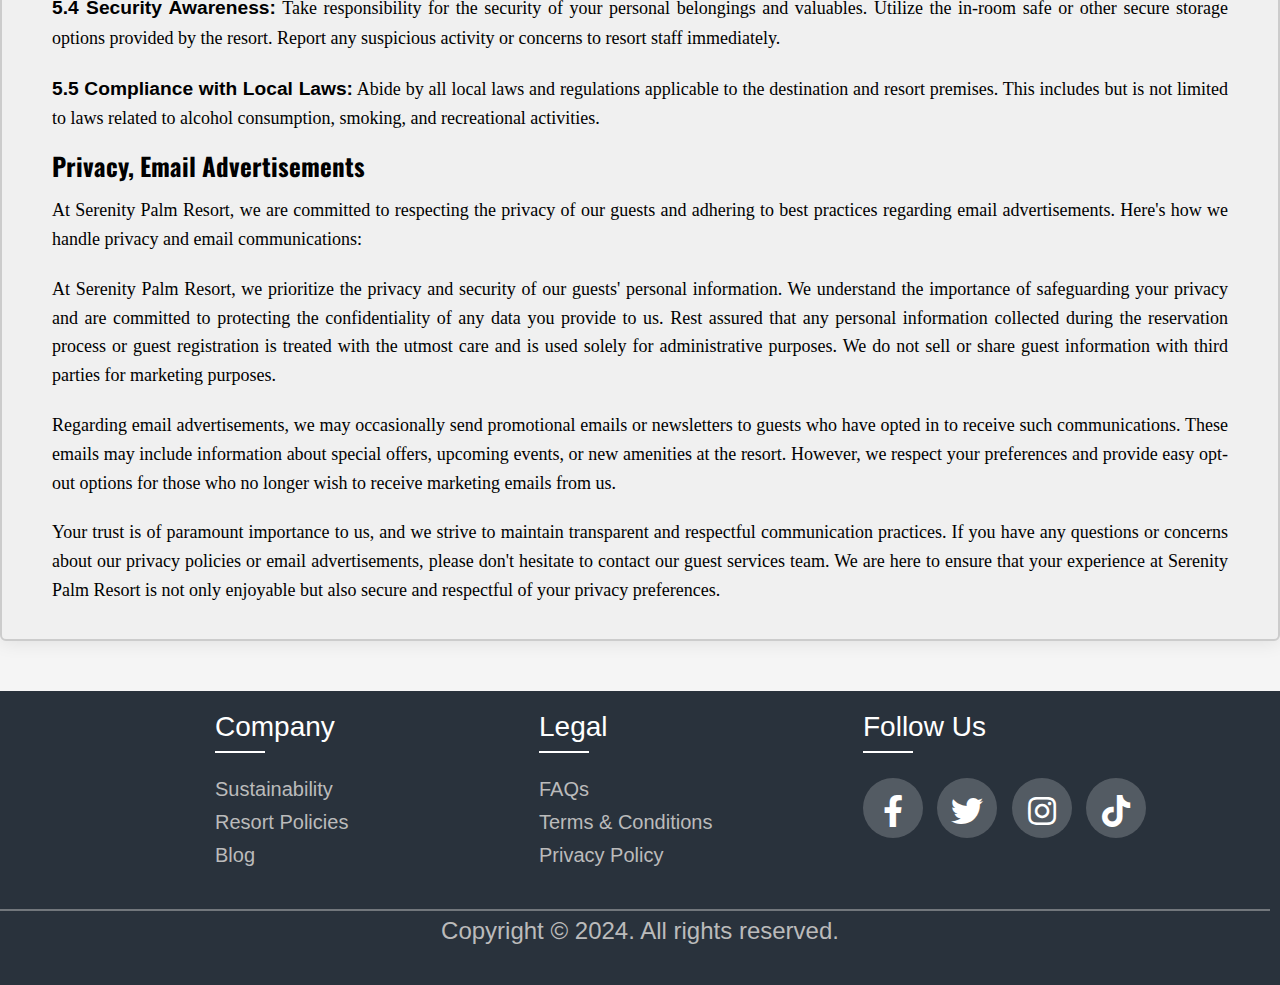
<file: terms.html>
<!DOCTYPE html>
<html lang="en">
<head>
<meta charset="UTF-8">
<meta name="viewport" content="width=device-width, initial-scale=1.0">
<link rel="stylesheet" href="terms.css">
<link rel="stylesheet" href="https://cdnjs.cloudflare.com/ajax/libs/font-awesome/5.15.3/css/all.min.css"/>
<title>Serenity Palm Resort - Terms of Service</title>
<style>
  
</style>
</head>
<body>

    <!-- Header section -->
    <section id="header">
		<div class="header">
			<div class="cht"><a href="index.html"><img src="./img/photo1707055736-removebg-preview.png" ></a></div>
		</div>
	</section>
    <!-- Header section -->





    <!-- Terms of service section -->
  <img src="./img/night.jpg" alt="Terms of Service">
  <div class="container">
    <h1>Terms of Service</h1>
    <p>Welcome to Serenity Palm Resort! Our Terms of Service outline the 
        guidelines and regulations governing the use of our resort facilities 
        and services. By accessing or utilizing any part of Serenity Palm Resort, 
        you agree to abide by these terms and conditions. Please read them carefully 
        before proceeding.</p>

    <p>By using our website, you confirm that you have read, understood 
        and agree to these terms and conditions, as well as the <a href="privacy.html">privacy policy,</a> 
        including the use of <a href="cookie.html">cookies.</a></p>

        <h2>Privacy and Security</h2>
    <p>Privacy and security are paramount at Serenity Palm Resort, and we are 
        committed to safeguarding the personal information and well-being of 
        our guests. We implement stringent measures to protect your privacy 
        throughout your stay. Any personal information collected during the 
        reservation process or guest registration is kept confidential and used 
        solely for administrative purposes. At Serenity Palm Resort, we prioritize 
        the protection of your privacy and personal information. Our <a href="privacy.html">privacy policy </a>
        outlines how we collect, use, and safeguard your data, including details 
        regarding the use of <a href="cookie.html">cookies</a> to enhance your browsing experience.</p>
    
    <p>Moreover, we take proactive steps to maintain a secure environment within 
        the resort premises. Our security team monitors the property round-the-clock 
        to prevent unauthorized access and ensure the safety of our guests and their 
        belongings. However, guests are encouraged to exercise caution and responsibility 
        with their personal belongings, as Serenity Palm Resort cannot be held liable 
        for any loss or theft.</p>

    <p>We understand the importance of privacy and security in providing a comfortable 
        and enjoyable experience for our guests. Therefore, we continuously review and 
        update our policies and procedures to uphold the highest standards of privacy 
        protection and security measures. If you have any concerns regarding privacy 
        or security during your stay, please do not hesitate to contact our guest 
        services team for assistance.</p>

     <h2>Reservation and Check-In Process</h2>
     <p><b>1:1 Reservation Process:</b> To ensure a seamless booking experience, guests can make reservations 
        through our website, official booking partners, or by contacting our 
        reservations team directly. Reservations are subject to availability and 
        confirmation. Guests are encouraged to provide accurate information, including 
        the number of guests, special requests, and any specific accommodation preferences.</p>

    <p><b>1:2 Confirmation and Deposit:</b> Upon making a reservation, guests will receive a confirmation email or message 
        containing details of their booking, including reservation dates, room type,
         and total cost. Some reservations may require a deposit or prepayment to secure 
         the booking, which will be clearly outlined in the confirmation.</p>

    <p><b>1:3 Check-In Procedure:</b> Check-in time at Serenity Palm Resort begins at [insert time]. Upon arrival, 
        guests are required to present valid identification and a method of payment for 
        any incidental charges. Our friendly staff will assist with the check-in process, 
        provide information about resort amenities and services, and answer any questions 
        guests may have.</p>

    <p><b>1:4 Early Check-In and Late Check-Out:</b> Subject to availability, guests may request early check-in or late check-out. 
        Additional charges may apply for early check-in or late check-out beyond the 
        standard times, which will be communicated at the time of request. We strive 
        to accommodate guest preferences whenever possible.</p>

    <p><b>1:5 Guest Registration:</b> As part of the check-in process, guests will be asked to complete a 
        registration form providing contact information and agreeing to abide 
        by the resort's terms and policies. This information is kept confidential 
        and used for administrative purposes only.</p>

    <p><b>1:6 Special Requests and Preferences:</b> Serenity Palm Resort endeavors to accommodate special requests and preferences 
        whenever possible. Whether it's a specific room location, dietary requirements, 
        or accessibility needs, guests are encouraged to inform us in advance so that we can 
        make the necessary arrangements to enhance their stay.</p>

    <p><b>1:7 Contact Information:</b> Should guests have any questions or require assistance before or during their stay, our 
        reservations team and guest services staff are available to provide support. Contact 
        information, including phone numbers and email addresses, will be provided in the reservation 
        confirmation for easy access.</p>
    
    <h2>Services and Contract</h2>
    <p>At Serenity Palm Resort, our commitment to exceptional service extends to every 
        aspect of your stay, outlined in our comprehensive contract. From the moment you 
        make a reservation until the time you check out, our dedicated team is here to 
        ensure your experience exceeds expectations. Our contract encompasses a wide range 
        of services tailored to meet your needs and preferences. Whether you're seeking 
        luxurious accommodation, gourmet dining, or access to recreational facilities, our 
        contract outlines the scope of our offerings with clarity and transparency. We take 
        pride in delivering impeccable service, from the meticulous upkeep of our accommodations 
        to the prompt assistance provided by our guest relations team. By entering into this 
        contract, you can rest assured that your stay at Serenity Palm Resort will be 
        characterized by comfort, convenience, and unparalleled hospitality.</p>

    <h2>Conduct and Behavior</h2>
    <p>At Serenity Palm Resort, we uphold a standard of conduct and behavior 
        that fosters a peaceful and harmonious environment for all our guests. 
        We expect all visitors to respect fellow guests, staff members, and the 
        serene atmosphere of our resort at all times. Disruptive behavior, 
        excessive noise, or any actions that detract from the tranquility of 
        the surroundings are strictly prohibited. Additionally, any form of 
        harassment, discrimination, or intimidation will not be tolerated. We 
        strive to create a safe and welcoming space where guests can relax and 
        unwind without disturbance. By choosing to stay at Serenity Palm Resort, 
        guests agree to adhere to these guidelines and contribute to maintaining 
        a positive atmosphere for everyone to enjoy.</p>

    <h2>Cancellation and Refund Policy</h2>
    <p>At Serenity Palm Resort, we understand that plans can change, and we strive 
        to accommodate our guests' needs with a flexible cancellation and refund policy.</p>

    <p><b>2:1 Cancellation Policy:</b> Guests may cancel their reservation subject to the terms outlined at the time of 
        booking. The cancellation policy may vary depending on factors such as the type 
        of reservation, time of booking, and any special promotions or packages. 
        We encourage guests to review the specific cancellation policy associated 
        with their reservation to understand any applicable fees or penalties.</p>

    <p><b>2:2 Refund Policy:</b> Refunds for cancelled reservations are typically processed in accordance with 
        the terms outlined in our cancellation policy. Depending on the timing of the 
        cancellation and the specific terms of the reservation, guests may be eligible 
        for a full refund, a partial refund, or no refund at all. Any applicable refunds
         will be issued to the original form of payment within a reasonable timeframe.</p>

    <p><b>2:3 Modification Policy:</b> In some cases, guests may have the option to modify their reservation instead of cancelling 
        outright. Modifications are subject to availability and any associated fees or charges. 
        Guests are encouraged to contact our reservations team as soon as possible to discuss 
        any changes to their booking and explore available options.</p>

    <p><b>2:4 Special Circumstances:</b> We understand that unexpected circumstances may arise that necessitate changes 
        to travel plans. In such cases, we strive to be accommodating and may offer 
        flexibility or exceptions to our standard cancellation policy on a case-by-case 
        basis. Guests are encouraged to reach out to our reservations team if they 
        encounter unforeseen challenges or emergencies that impact their ability to 
        fulfill their reservation.</p>

    <p><b>2:5 Communication and Transparency:</b> At Serenity Palm Resort, we believe in clear and transparent communication 
        regarding our cancellation and refund policies. Our website, booking channels, 
        and reservation confirmations provide detailed information about the terms and 
        conditions associated with cancellations and refunds. We encourage guests to 
        review this information carefully before making a reservation and to reach out 
        to our team with any questions or concerns.</p>

    <h2>Liability Disclaimer</h2>
    <p>While we strive to provide a safe and enjoyable experience for all our guests, it's 
        important to recognize that certain risks are inherent in any travel or leisure activity. 
        Therefore, we ask our guests to carefully consider the following disclaimer:</p>
    <p><b>3.1 Assumption of Risk:</b> By choosing to stay at Serenity Palm Resort and participating in any activities or utilizing any facilities 
        on our premises, guests acknowledge and accept the inherent risks associated with travel and leisure. 
        These risks may include, but are not limited to, accidents, injuries, illnesses, property damage, 
        and unforeseen events beyond our control.</p>

    <p><b>3.2 Limitation of Liability:</b> Serenity Palm Resort, its owners, management, staff, and affiliates shall not be held 
        liable for any accidents, injuries, losses, damages, or expenses incurred by guests during 
        their stay, regardless of the cause. This includes, but is not limited to, accidents in co</p>

    <p><b>3.3 Waiver of Claims:</b> Guests hereby waive any and all claims, demands, and causes of action against Serenity Palm 
        Resort arising from or related to their stay or participation in resort activities. This 
        waiver applies to claims of negligence, breach of contract, or any other legal theory.</p>

    <p><b>3.4 Indemnification:</b> Guests agree to indemnify and hold harmless Serenity Palm Resort, its owners, management, staff, 
        and affiliates from any claims, liabilities, damages, or expenses incurred as a result of their 
        actions or omissions during their stay.</p>

    <p><b>3.5 Compliance with Policies:</b> While we endeavor to provide a safe and secure environment, guests are responsible 
        for complying with all resort policies, rules, and regulations. Failure to do so may 
        result in termination of accommodation without refund.</p>

    <p><b>3.6 Insurance:</b> We strongly recommend that guests obtain adequate travel insurance to cover any unforeseen 
        circumstances or expenses during their stay at Serenity Palm Resort. This may include 
        coverage for medical emergencies, trip cancellations, and personal belongings.</p>

    <h2>Compliance with Local Laws</h2>
    <p>At Serenity Palm Resort, we hold a steadfast commitment to upholding local laws and 
        regulations. We expect all guests to adhere to the legal requirements of the destination
         during their stay. This includes but is not limited to:</p>

    <p><b>4.1 Respect for Local Customs and Culture:</b> We encourage guests to familiarize themselves with the customs and cultural norms of 
        the region they are visiting. Respect for local traditions fosters positive 
        interactions with the community and enhances the overall travel experience.</p>

    <p><b>4.2 Alcohol and Substance Use:</b> Guests must comply with local laws regarding the consumption and possession of alcohol and 
        other substances. The legal drinking age and regulations governing the sale and consumption 
        of alcohol may vary from country to country.</p>

    <p><b>4.3 Smoking Regulations:</b> Serenity Palm Resort adheres to local smoking regulations, which may include designated 
        smoking areas and restrictions on smoking in public spaces. Guests are expected to comply 
        with these regulations to ensure the comfort and safety of all guests.</p>

    <p><b>4.4 Environmental Conservation:</b> We promote responsible tourism practices that minimize our environmental impact and support 
        local conservation efforts. Guests are encouraged to respect natural habitats, conserve 
        resources, and dispose of waste responsibly during their stay.</p>

    <p><b>4.5 Licensing and Permits:</b> Certain activities, such as fishing, boating, or operating recreational vehicles, 
        may require permits or licenses as mandated by local authorities. Guests 
        engaging in such activities are responsible for obtaining the necessary 
        permits and complying with any applicable regulations.</p>

    <p><b>4.6 Cultural Heritage Protection:</b> Serenity Palm Resort recognizes the importance of preserving cultural heritage sites and artifacts. 
        Guests are prohibited from engaging in activities that could damage or disrupt these valuable assets, 
        including unauthorized excavation or removal of artifacts.</p>

    <p><b>4.7 Safety and Security:</b> Compliance with local laws also extends to matters of safety and security. Guests are expected to abide 
        by traffic regulations, observe safety protocols, and refrain from engaging in any activities that 
        jeopardize their well-being or that of others.</p>

    <h2>User Obligations</h2>
    <p>As a guest of Serenity Palm Resort, we kindly request that you adhere to the following obligations 
        to ensure a pleasant and safe experience for yourself and fellow guests:</p>

    <p><b>5.1 Compliance with Policies:</b> Familiarize yourself with and adhere to all resort policies, rules, and regulations. These may 
        include guidelines related to conduct, use of facilities, and safety protocols. 
        Ignorance of resort policies does not exempt guests from responsibility.</p>

    <p><b>5.2 Safety Awareness:</b> Exercise caution and common sense to prevent accidents or injuries. Be mindful 
        of your surroundings, especially when using facilities such as pools, gyms, or 
        recreational areas. Follow all posted safety instructions and guidelines.</p>

    <p><b>5.3 Care of Property:</b> Take care of resort property and facilities, including accommodations, 
        amenities, and common areas. Any damage caused by negligence or misuse 
        may result in additional charges.</p>

    <p><b>5.4 Security Awareness:</b> Take responsibility for the security of your personal belongings and valuables. 
        Utilize the in-room safe or other secure storage options provided by the resort. 
        Report any suspicious activity or concerns to resort staff immediately.</p>

    <p><b>5.5 Compliance with Local Laws:</b> Abide by all local laws and regulations applicable to the destination and 
        resort premises. This includes but is not limited to laws related to alcohol 
        consumption, smoking, and recreational activities.</p>

    <h2>Privacy, Email Advertisements</h2>
    <p>At Serenity Palm Resort, we are committed to respecting the privacy of 
        our guests and adhering to best practices regarding email advertisements. 
        Here's how we handle privacy and email communications:</p>

    <p>At Serenity Palm Resort, we prioritize the privacy and security of our guests' 
        personal information. We understand the importance of safeguarding your privacy 
        and are committed to protecting the confidentiality of any data you provide to us. 
        Rest assured that any personal information collected during the reservation process 
        or guest registration is treated with the utmost care and is used solely for 
        administrative purposes. We do not sell or share guest information with third 
        parties for marketing purposes.</p>

    <p>Regarding email advertisements, we may occasionally send promotional emails or 
        newsletters to guests who have opted in to receive such communications. 
        These emails may include information about special offers, upcoming events, 
        or new amenities at the resort. However, we respect your preferences and 
        provide easy opt-out options for those who no longer wish to receive 
        marketing emails from us.</p>

    <p>Your trust is of paramount importance to us, and we strive to maintain 
        transparent and respectful communication practices. If you have any 
        questions or concerns about our privacy policies or email advertisements, 
        please don't hesitate to contact our guest services team. We are here to 
        ensure that your experience at Serenity Palm Resort is not only enjoyable 
        but also secure and respectful of your privacy preferences.</p>
  </div>
   <!-- End Terms of service section -->





 <!-- Footer section -->
  <footer id="footer">
    <div class="row">
      <div class="footer-col">
        <h4>Company</h4>
        <ul>
          <li><a href="sustainability.html">Sustainability</a></li>
          <li><a href="resortpolicy.html">Resort Policies</a></li>
          <li><a href="blog.html">Blog</a></li>
        </ul>
      </div>
      <div class="footer-col">
        <h4>Legal</h4>
        <ul>
          <li><a href="faqs.html">FAQs</a></li>
          <li><a href="terms.html">Terms & Conditions</a></li>
          <li><a href="privacy.html">Privacy Policy</a></li>
        </ul>
      </div>
      <div class="footer-col">
        <h4>follow us</h4>
        <div class="social-links">
          <a href="https://www.facebook.com/PalmBeachResortLaiya/?show_switched_toast=0&show_invite_to_follow=0&show_switched_tooltip=0&show_podcast_settings=0&show_community_review_changes=0&show_community_rollback=0&show_follower_visibility_disclosure=0" target="_blank"><i class="fab fa-facebook-f fa-2x" ></i></a>
          <a href="http://tinyurl.com/473yhdak" target="_blank"><i class="fab fa-twitter fa-2x"></i></a>
          <a href="http://tinyurl.com/376kwt9y" target="_blank"><i class="fab fa-instagram fa-2x"></i></a>
          <a href="https://www.tiktok.com/@palmhillresort" target="_blank"><i class="fab fa-tiktok fa-2x"></i></a>
        </div>
      </div>
    </div>
    <div class="footer__bar">
      Copyright © 2024. All rights reserved.
      </div>
</footer>
<!-- End Footer section -->


</body>
</html>
</file>
<file: blog.css>
@import url('https://fonts.googleapis.com/css2?family=Nunito:wght@200;300;400;500;600&display=swap');

*{
    font-family: 'Nunito', sans-serif;
    margin: 0;
    padding: 0;
    box-sizing: border-box;
    outline: none;
    text-decoration: none;
    transition: all .2s linear;
}

html{
    font-size: 62.5%;
    overflow-x: hidden;
    background-color: #fff2fe;
}

section{
    padding: 5rem 10%;
}

.heading{
    text-align: center;
    margin-bottom: 3rem;
    font-size: 3.5rem;
    text-transform: capitalize;
    color: #444;
}

/* firstpage section */
.firstpage .contents a {
    color: #000;
    display: block;
    text-transform: uppercase;
    font-size: 18px;
    font-weight: 600;
    margin: 0 10px;
    padding: 10px 30px;
    border-radius: 5px;
    background: #fff;
    border: 2px solid #fff;
    transition: 0.4s ease;
    box-shadow: 0 10px 20px rgba(0, 0, 0, 0.3);
    text-decoration: none;
  }
  
  .firstpage .contents a:hover {
    color: #fff;
    background: rgba(255,255,255,0.3);
  }

.firstpage {
    height: 70vh;
    background: url('new6.jpg');
    background-size: cover;
    background-attachment: fixed;
    background-repeat: no-repeat;
    background-position: center;
    position: relative;
    z-index: 1;
  }
  
  .firstpage::after {
    content: '';
      position: absolute;
      left: 0;
      top: 0;
      height: 100%;
      width: 100%;
      background-color: rgb(0, 0, 0);
      opacity: 0.7;
      z-index: -1;
  }
  
  .firstpage .contents {
    display: flex;
    height: 85%;
    z-index: 3;
    align-items: center;
    justify-content: center;
    flex-direction: column;
  }
  
  .firstpage .contents h1 {
    font-size: 80px;
    font-weight: 700;
    margin-bottom: 10px;
  }
  
  .firstpage .contents p {
    font-size: 20px;
    font-weight: 400;
    
    margin-bottom: 10px;
  }
  
  .firstpage .contents .text {
    margin-bottom: 50px;
    color: #fff;
    font-size: 20px;
    width: 1000px;
    text-align: center;
    text-shadow: 0px 0px 10px rgba(0, 0, 0, 0.3);
  }
/* End firstpage section */



/* Blog section */
.blog .box-container{
    display: -ms-grid;    display: grid;
    -ms-grid-columns: (minmax(30rem, 1fr))[auto-fit];
        grid-template-columns: repeat(auto-fit, minmax(30rem, 1fr));
    gap: 2rem;    
}

.blog .box-container .box:hover .image img{
    transform: scale(1.1);
}

.blog .box-container .box.shadow{
    box-shadow: 0px 18px 39.1px 6.9px rgba(224, 241, 255, 0.34) !important;
}


.blog .box-container .box .image{
    height: 25rem;
    overflow: hidden;
    position: relative;
}

.blog .box-container .box .image img{
    height: 100%;
    width: 100%;
    -o-object-fit: cover;
       object-fit: cover; 
}

.blog .box-container .box .image h3{
    background-color: #fff;
    color: #444;
    position: absolute;
    top: 2rem;
    left: 1rem;
    padding: .5rem 1.5rem;
    font-size: 1.5rem;
    border-radius: 15px;
}

.blog .box-container .box .image h3 i{
    color: rgb(61, 143, 238);
}

.blog .box-container .box .content{
    padding: 2rem;
    background-color: #fff;
}

.blog .box-container .box .content h3{
    font-size: 2rem;
}

.blog .box-container .box .content p{
    font-size: 1.5rem;
    padding: 1rem 0;
    line-height: 2;
    color: #777;
}

.btn{
    display: inline-block;
    margin-top: 1rem;
    padding: 0.8rem 2rem;
    font-size: 1.2rem;
    border: 0.1rem solid rgb(24, 189, 175);
    background: #ffeeff;
    color: #4ce3f7;
    cursor: pointer;
    text-transform: capitalize;
}

.btn:hover{
    background: #4ce3f7;
    color: #000000;
    font-weight: 400px;
}
/* End Blog section */







  /* Footer */
#footer .container{
	max-width: 1470px;
	margin:auto;
}
#footer .row{
	display: flex;
	flex-wrap: wrap;
	margin-left: 200px;
}
#footer ul{
	list-style: none;
}
#footer{
	background-color: #29323c;
    padding: 20px 0;
	width: 100vw;
}
#footer .footer-col{
   width: 30%;
   padding: 0 15px;
}
#footer .footer-col h4{
	font-size: 28px;
	color: #ffffff;
	text-transform: capitalize;
	margin-bottom: 35px;
	font-weight: 500;
	position: relative;
}
#footer .footer-col h4::before{
	content: '';
	position: absolute;
	left:0;
	bottom: -10px;
	background-color: #ffffff;
	height: 2px;
	box-sizing: border-box;
	width: 50px;
}
#footer .footer-col ul li:not(:last-child){
	margin-bottom: 10px;
}
#footer .footer-col ul li a{
	font-size: 20px;
	text-transform: capitalize;
	color: #ffffff;
	text-decoration: none;
	font-weight: 300;
	color: #bbbbbb;
	display: block;
	transition: all 0.3s ease;
}
#footer .footer-col ul li a:hover{
	color: #ffffff;
	padding-left: 8px;
}
#footer .footer-col .social-links a{
	display: inline-block;
	height: 60px;
	width: 60px;
	background-color: rgba(255,255,255,0.2);
	margin:0 10px 10px 0;
	text-align: center;
	line-height: 40px;
	border-radius: 50%;
	color: #ffffff;
	transition: all 0.5s ease;
}
#footer .footer-col .social-links a:hover{
	color: #24262b;
	background-color: #ffffff;
}
#footer .footer-col .social-links i {
	margin-top: 17px;
}
#footer .footer__bar {
	position: relative;
	margin-top: 30px;
	font-size: 1.5rem;
	padding: 20px;
	font-weight: 500;
	color: #bbbbbb;
	text-align: center;
	overflow: hidden;
  }
  #footer .footer__bar::before {
	position: absolute;
	content: "";
	top: 20%;
	right: 10px;
	transform: translateY(-50%);
	width: 100vw;
	height: 1px;
	background-color: #bbbbbb;
  }

/* End Footer */



/* Media query section */
/* media query of footer */
@media(max-width: 767px){
	#footer .container {
    max-width: 100%;
    padding: 0 20px;
}
#footer .row {
    margin-left: 0;
}
#footer .footer-col {
    width: 100%;
}
  }
  /* media query of footer */
</file>
<file: cookie.css>
@import url('https://fonts.googleapis.com/css2?family=Oswald:wght@200;400;600&display=swap');


* {
    margin: 0;
    padding: 0;
    box-sizing: border-box;
    font-family: "Poppins", sans-serif;
  }

body {
    font-family: 'Oswald', sans-serif;
    margin: 0;
    padding: 0;
    background-color: #f5f5f5; 
  }
  .container {
    max-width: 1300px;
    margin: 50px auto;
    padding: 20px;
    background-color: #f0f0f0;
    border: 2px solid #ccc;
    border-radius: 6px;
    box-shadow: 0 0 20px rgba(0, 0, 0, 0.1);
    text-align: justify; 
  }


  h1 {
    text-align: justify;
    font-family: 'Oswald';
    margin-bottom: 20px;
    padding-left: 30px;
  }
  h2 {
    text-align: justify;
    font-family: 'Oswald';
    font-size: 25px;
    padding-left: 30px;
    margin-bottom: 5px;
  }
  p {
    line-height: 1.6;
    margin-bottom: 7px;
    font-size: 18px;
    font-family: 'Lato';
    padding: 7px 30px;
  }
  b {
    font-weight: 700px;
    font-size: 1.2rem;
  }
  img {
    display: block; 
    margin: 20px auto 20px;
    width: 800px; 
  }

  .unorder {
    list-style-position: outside;
    list-style: circle;
    margin-left: 60px;
    text-align: justify;
    line-height: 1.5;
  }


/* header */
#header {
	background-image: linear-gradient(60deg, #29323c 0%, #485563 100%);
}

#header .header {
	width: 100vw;
	height: 120px;
}

#header .cht img {
	 width: 200px;
    margin: 0px;
    margin-left: 70px;
    cursor: pointer;
}
/* end of header */



/* Footer */
#footer .container{
    max-width: 1470px;
    margin:auto;
  }
  #footer .row{
    display: flex;
    flex-wrap: wrap;
    margin-left: 200px;
  }
  #footer ul{
    list-style: none;
  }
  #footer{
    background-color: #29323c;
    padding: 20px 0;
    width: 100vw;
  }
  #footer .footer-col{
     width: 30%;
     padding: 0 15px;
  }
  #footer .footer-col h4{
    font-size: 28px;
    color: #ffffff;
    text-transform: capitalize;
    margin-bottom: 35px;
    font-weight: 500;
    position: relative;
  }
  #footer .footer-col h4::before{
    content: '';
    position: absolute;
    left:0;
    bottom: -10px;
    background-color: #ffffff;
    height: 2px;
    box-sizing: border-box;
    width: 50px;
  }
  #footer .footer-col ul li:not(:last-child){
    margin-bottom: 10px;
  }
  #footer .footer-col ul li a{
    font-size: 20px;
    text-transform: capitalize;
    color: #ffffff;
    text-decoration: none;
    font-weight: 300;
    color: #bbbbbb;
    display: block;
    transition: all 0.3s ease;
  }
  #footer .footer-col ul li a:hover{
    color: #ffffff;
    padding-left: 8px;
  }
  #footer .footer-col .social-links a{
    display: inline-block;
    height: 60px;
    width: 60px;
    background-color: rgba(255,255,255,0.2);
    margin:0 10px 10px 0;
    text-align: center;
    line-height: 40px;
    border-radius: 50%;
    color: #ffffff;
    transition: all 0.5s ease;
  }
  #footer .footer-col .social-links a:hover{
    color: #24262b;
    background-color: #ffffff;
  }
  #footer .footer-col .social-links i {
    margin-top: 17px;
  }
  #footer .footer__bar {
    position: relative;
    margin-top: 30px;
    font-size: 1.5rem;
    padding: 20px;
    font-weight: 500;
    color: #bbbbbb;
    text-align: center;
    overflow: hidden;
    }
    #footer .footer__bar::before {
    position: absolute;
    content: "";
    top: 20%;
    right: 10px;
    transform: translateY(-50%);
    width: 100vw;
    height: 1px;
    background-color: #bbbbbb;
    }
  /* End of Footer */


  /* Media query for screens 768px and below */
  @media (max-width: 768px) {
    .container {
      padding: 10px; 
    }

    img {
        width: 100%; 
        margin: 20px auto; 
      }

      #footer .container {
        max-width: 100%;
        padding: 0 20px;
    }
    #footer .row {
        margin-left: 0;
    }
    #footer .footer-col {
        width: 100%;
    }
 
  }
/* End Media query for screens 768px and below */
</file>
<file: faqs.css>
@import url("https://fonts.googleapis.com/css2?family=Quicksand:wght@200;300;400;500;600;700&display=swap");

* {
  margin: 0;
  padding: 0;
  box-sizing: border-box;
  font-family: "Poppins", sans-serif;
}

html {
  scroll-behavior: smooth;
}

body {
  background: #f2f2f2;
}



/* Header sections */
header {
  position: fixed;
  top: 0;
  left: 0;
  z-index: 5;
  width: 100%;
  display: flex;
  justify-content: center;
  background: #111b1d;
}

#header {
	background-image: linear-gradient(60deg, #29323c 0%, #485563 100%);
}

#header .header {
	width: 100vw;
	height: 120px;
}

#header .cht img {
	 width: 200px;
    margin: 0px;
    margin-left: 70px;
    cursor: pointer;
}
/* End og Header sections */



/* Homepage */
.homepage {
  height: 50vh;
  background: url('el1.jpg');
  background-size: cover;
  background-repeat: no-repeat;
	background-position: center;
	position: relative;
	z-index: 1;
}

.homepage::after {
  content: '';
	position: absolute;
	left: 0;
	top: 0;
	height: 100%;
	width: 100%;
	background-color: rgb(0, 0, 0);
	opacity: 0.7;
	z-index: -1;
}

.homepage .content {
  display: flex;
  height: 85%;
  z-index: 3;
  align-items: center;
  justify-content: center;
  flex-direction: column;
}

.homepage .content h1 {
  font-size: 60px;
  font-weight: 700;
  font-family: 'Quicksand';
  margin-bottom: 10px;
}

.homepage .content p {
  font-size: 15px;
  font-weight: 400;
  font-family: 'Quicksand';
  margin-bottom: 10px;
}

.homepage .content .text {
  margin-bottom: 50px;
  color: #fff;
  font-size: 20px;
  width: 1000px;
  text-align: center;
  text-shadow: 0px 0px 10px rgba(0, 0, 0, 0.3);
}
/* End of Homepage section */



.content a {
  color: #000;
  display: block;
  text-transform: uppercase;
  font-family: 'Quicksand';
  font-size: 18px;
  font-weight: 600;
  margin: 0 10px;
  padding: 10px 30px;
  border-radius: 5px;
  background: #fff;
  border: 2px solid #fff;
  transition: 0.4s ease;
  box-shadow: 0 10px 20px rgba(0, 0, 0, 0.3);
  text-decoration: none;
}

.content a:hover {
  color: #fff;
  background: rgba(255,255,255,0.3);
}

section .accordion {
  display: flex;
  align-items: center;
  flex-direction: column;
  padding: 80px 0 0;
}




  /* Accordion */
  .accordion{
    display: flex;
    max-width: 1010px;
    width: 100%;
    align-items: center;
    justify-content: space-between;
  }
  
  .accordion .accordion-text{
    width: 100%;
  }
  
  .accordion .accordion-text .faq-text{
    margin-top: 25px;
   
    overflow-y: visible;
  }
  
  .accordion .accordion-text li{
    list-style: none;
    cursor: pointer;
  }
  .accordion .accordion-text li .question-arrow{
    display: flex;
    align-items: center;
    justify-content: space-between;
  }
  .accordion .accordion-text li .question-arrow .question{
    font-size: 25px;
    font-weight: 500;
    color: #595959;
    transition: all 0.3s ease;
  }
  .accordion .accordion-text li .question-arrow .arrow{
    font-size: 30px;
    color: #595959;
    transition: all 0.3s ease;
  }
  .accordion .accordion-text li.showAnswer .question-arrow .arrow{
    transform: rotate(90deg);
  }
  .accordion .accordion-text li:hover .question-arrow .question,
  .accordion .accordion-text li:hover .question-arrow .arrow{
    color: rgb(42, 226, 232);
  }
  .accordion .accordion-text li.showAnswer .question-arrow .question,
  .accordion .accordion-text li.showAnswer .question-arrow .arrow{
    color: rgb(42, 226, 232);
  }
  .accordion .accordion-text li .line{
    display: block;
    height: 2px;
    width: 100%;
    margin: 30px 0;
    background: rgba(0, 0, 0, 0.1);
  }
  .accordion .accordion-text li p{
    width: 92%;
    font-size: 20px;
    font-weight: 350;
    margin-top: 20px;
    color: #595959;
    display: none;
  }
  .accordion .accordion-text li.showAnswer p{
    display: block;
  }
  /* End of Accordion section */
  























  
  /* Accordion media query */
  @media only screen and (max-width: 768px) {
    header {
      justify-content: center; /* Align center */
    }
  
    .homepage .content {
      text-align: center; /* Align center */
    }
  
    .homepage .content h1,
    .homepage .content p,
    .homepage .content .text {
      width: auto; /* Reset width */
      margin-top: 10px;
    }
  
    .content a {
      margin: 10px auto; /* Center align */
    }
  
    section .accordion {
      padding-top: 50px; /* Adjust padding */
    }
  
    .accordion {
      flex-direction: column; /* Change direction */
      align-items: center; /* Align center */
    }
  
    .accordion .accordion-text {
      width: 92%; /* Adjust width */
      text-align: justify; /* Align center */
    }
  
    .accordion .accordion-text li p {
      width: 100%; /* Adjust width */
    }
  }
  
  @media only screen and (min-width: 1200px) {
    .accordion {
      padding-bottom: 100px;
      width: 100vw; 
      max-width: 1010px; 
      margin: 0 auto;
      padding: 200px 0px 200px;
    }
  }

  /* End Accordion media query */



  /* footer */
  #footer .container{
    max-width: 1470px;
    margin:auto;
  }
  #footer .row{
    display: flex;
    flex-wrap: wrap;
    margin-left: 100px;
  }
  #footer ul{
    list-style: none;
  }
  #footer{
    background-color: #29323c;
    padding: 20px 0;
    width: 100vw;
  }
  #footer .footer-col{
     width: 30%;
     padding: 0 15px;
  }
  #footer .footer-col h4{
    font-size: 28px;
    color: #ffffff;
    text-transform: capitalize;
    margin-bottom: 35px;
    font-weight: 500;
    position: relative;
  }
  #footer .footer-col h4::before{
    content: '';
    position: absolute;
    left:0;
    bottom: -10px;
    background-color: #ffffff;
    height: 2px;
    box-sizing: border-box;
    width: 50px;
  }
  #footer .footer-col ul li:not(:last-child){
    margin-bottom: 10px;
  }
  #footer .footer-col ul li a{
    font-size: 20px;
    text-transform: capitalize;
    color: #ffffff;
    text-decoration: none;
    font-weight: 300;
    color: #bbbbbb;
    display: block;
    transition: all 0.3s ease;
  }
  #footer .footer-col ul li a:hover{
    color: #ffffff;
    padding-left: 8px;
  }
  #footer .footer-col .social-links a{
    display: inline-block;
    height: 60px;
    width: 60px;
    background-color: rgba(255,255,255,0.2);
    margin:0 10px 10px 0;
    text-align: center;
    line-height: 40px;
    border-radius: 50%;
    color: #ffffff;
    transition: all 0.5s ease;
  }
  #footer .footer-col .social-links a:hover{
    color: #24262b;
    background-color: #ffffff;
  }
  #footer .footer-col .social-links i {
    margin-top: 17px;
  }
  #footer .footer__bar {
    position: relative;
    margin-top: 30px;
    font-size: 1.5rem;
    padding: 20px;
    font-weight: 500;
    color: #bbbbbb;
    text-align: center;
    overflow: hidden;
    }
    #footer .footer__bar::before {
    position: absolute;
    content: "";
    top: 20%;
    right: 10px;
    transform: translateY(-50%);
    width: 100vw;
    height: 1px;
    background-color: #bbbbbb;
    }
    /* footer */

  /* footer media query */

  /* media query of footer */
 @media(max-width: 767px){

	#footer .container {
    max-width: 100%;
    padding: 0 20px;
}
#footer .row {
    margin-left: 0;
}
#footer .footer-col {
    width: 100%;
}
  }
  /* media query of footer */
</file>
<file: login.css>
/* Import Google font - Poppins */
@import url('https://fonts.googleapis.com/css2?family=Poppins:wght@200;300;400;500;600;700&display=swap');
*{
  margin: 0;
  padding: 0;
  box-sizing: border-box;
  font-family: 'Poppins', sans-serif;
}
body{
  min-height: 100vh;
  width: 100%;
  background-image: url(./image/new3.jpg);
  background-size: cover;
  background-position: top center;
  position: relative;
  z-index: 1;
}
.container{
  position: absolute;
  top: 50%;
  left: 50%;
  transform: translate(-50%,-50%);
  max-width: 430px;
  width: 100%;
  background: #fff;
  border-radius: 7px;
  box-shadow: 0 5px 10px rgba(0,0,0,0.3);
}
.container .registration{
  display: none;
}
#check:checked ~ .registration{
  display: block;
}
#check:checked ~ .login{
  display: none;
}
#check{
  display: none;
}
.container .form{
  padding: 2rem;
}
.form header{
  font-size: 2rem;
  font-weight: 500;
  text-align: center;
  margin-bottom: 1.5rem;
}
 .form input{
   height: 60px;
   width: 100%;
   padding: 0 15px;
   font-size: 17px;
   margin-bottom: 1.3rem;
   border: 1px solid #ddd;
   border-radius: 6px;
   outline: none;
 }
 .form input:focus{
   box-shadow: 0 1px 0 rgba(0,0,0,0.2);
 }
.form a{
  font-size: 16px;
  color: #009579;
  text-decoration: none;
}
.form a:hover{
  text-decoration: underline;
}
.form input.button{
  color: #fff;
  background: #4ce3f7;
  font-size: 1.2rem;
  font-weight: 500;
  letter-spacing: 1px;
  margin-top: 1.7rem;
  cursor: pointer;
  transition: 0.4s;
}
.form input.button:hover{
  background: #11a187;
}
.signup{
  font-size: 17px;
  text-align: center;
}
.signup label{
  color: #009579;
  cursor: pointer;
}
.signup label:hover{
  text-decoration: underline;
}
</file>
<file: privacy.css>
@import url('https://fonts.googleapis.com/css2?family=Oswald:wght@200;400;600&display=swap');


* {
    margin: 0;
    padding: 0;
    box-sizing: border-box;
    font-family: "Poppins", sans-serif;
  }

body {
    font-family: 'Oswald', sans-serif;
    margin: 0;
    padding: 0;
    background-color: #f5f5f5; 
  }
  .container {
    max-width: 1300px;
    margin: 50px auto;
    padding: 20px;
    background-color: #f0f0f0;
    border: 2px solid #ccc;
    border-radius: 6px;
    box-shadow: 0 0 20px rgba(0, 0, 0, 0.1);
    text-align: justify; 
  }


  h1 {
    text-align: justify;
    font-family: 'Oswald';
    margin-bottom: 20px;
    padding-left: 30px;
  }
  h2 {
    text-align: justify;
    font-family: 'Oswald';
    font-size: 25px;
    padding-left: 30px;
    margin-bottom: 5px;
  }
  p {
    line-height: 1.6;
    margin-bottom: 7px;
    font-size: 18px;
    font-family: 'Lato';
    padding: 7px 30px;
  }
  b {
    font-weight: 700px;
    font-size: 1.2rem;
  }
  img {
    display: block; 
    margin: 20px auto 20px;
    width: 800px; 
  }

  .unorder {
    list-style-position: outside;
    list-style: circle;
    margin-left: 60px;
    text-align: justify;
    line-height: 1.5;
  }



#header {
	background-image: linear-gradient(60deg, #29323c 0%, #485563 100%);
}

#header .header {
	width: 100vw;
	height: 120px;
}

#header .cht img {
	 width: 200px;
    margin: 0px;
    margin-left: 70px;
    cursor: pointer;
}

#footer .container{
    max-width: 1470px;
    margin:auto;
  }
  #footer .row{
    display: flex;
    flex-wrap: wrap;
    margin-left: 200px;
  }
  #footer ul{
    list-style: none;
  }
  #footer{
    background-color: #29323c;
    padding: 20px 0;
    width: 100vw;
  }
  #footer .footer-col{
     width: 30%;
     padding: 0 15px;
  }
  #footer .footer-col h4{
    font-size: 28px;
    color: #ffffff;
    text-transform: capitalize;
    margin-bottom: 35px;
    font-weight: 500;
    position: relative;
  }
  #footer .footer-col h4::before{
    content: '';
    position: absolute;
    left:0;
    bottom: -10px;
    background-color: #ffffff;
    height: 2px;
    box-sizing: border-box;
    width: 50px;
  }
  #footer .footer-col ul li:not(:last-child){
    margin-bottom: 10px;
  }
  #footer .footer-col ul li a{
    font-size: 20px;
    text-transform: capitalize;
    color: #ffffff;
    text-decoration: none;
    font-weight: 300;
    color: #bbbbbb;
    display: block;
    transition: all 0.3s ease;
  }
  #footer .footer-col ul li a:hover{
    color: #ffffff;
    padding-left: 8px;
  }
  #footer .footer-col .social-links a{
    display: inline-block;
    height: 60px;
    width: 60px;
    background-color: rgba(255,255,255,0.2);
    margin:0 10px 10px 0;
    text-align: center;
    line-height: 40px;
    border-radius: 50%;
    color: #ffffff;
    transition: all 0.5s ease;
  }
  #footer .footer-col .social-links a:hover{
    color: #24262b;
    background-color: #ffffff;
  }
  #footer .footer-col .social-links i {
    margin-top: 17px;
  }
  #footer .footer__bar {
    position: relative;
    margin-top: 30px;
    font-size: 1.5rem;
    padding: 20px;
    font-weight: 500;
    color: #bbbbbb;
    text-align: center;
    overflow: hidden;
    }
    #footer .footer__bar::before {
    position: absolute;
    content: "";
    top: 20%;
    right: 10px;
    transform: translateY(-50%);
    width: 100vw;
    height: 1px;
    background-color: #bbbbbb;
    }
  


  /* Media query for screens 768px and below */
  @media (max-width: 768px) {
    .container {
      padding: 10px; /* Reduce padding for smaller screens */
    }

    img {
        width: 100%; 
        margin: 20px auto; 
      }

      #footer .container {
        max-width: 100%;
        padding: 0 20px;
    }
    #footer .row {
        margin-left: 0;
    }
    #footer .footer-col {
        width: 100%;
    }
  }
</file>
<file: resortpolicy.css>
@import url("https://fonts.googleapis.com/css2?family=Quicksand:wght@200;300;400;500;600;700&display=swap");

* {
  margin: 0;
  padding: 0;
  box-sizing: border-box;
  font-family: "Poppins", sans-serif;
}

html {
  scroll-behavior: smooth;
}

body {
  background: #f2f2f2;
}

header {
  position: fixed;
  top: 0;
  left: 0;
  z-index: 5;
  width: 100%;
  display: flex;
  justify-content: center;
  background: #111b1d;
}


/* sustainability section */
.resort {
  height: 70vh;
  background: url('pal5.jpg');
  background-size: cover;
  background-attachment: fixed;
  background-repeat: no-repeat;
	background-position: center;
	position: relative;
	z-index: 1;
}

.resort::after {
  content: '';
	position: absolute;
	left: 0;
	top: 0;
	height: 100%;
	width: 100%;
	background-color: rgb(0, 0, 0);
	opacity: 0.7;
	z-index: -1;
}

.resort .content {
  display: flex;
  height: 85%;
  z-index: 3;
  align-items: center;
  justify-content: center;
  flex-direction: column;
}

.resort .content h1 {
  font-size: 80px;
  font-weight: 700;
  font-family: 'Quicksand';
  margin-bottom: 10px;
}

.resort .content p {
  font-size: 20px;
  font-weight: 400;
  font-family: 'Quicksand';
  margin-bottom: 10px;
}

.resort .content .text {
  margin-bottom: 50px;
  color: #fff;
  font-size: 20px;
  width: 1000px;
  text-align: center;
  text-shadow: 0px 0px 10px rgba(0, 0, 0, 0.3);
}
/* End sustainability section */


.content a {
  color: #000;
  display: block;
  text-transform: uppercase;
  font-family: 'Quicksand';
  font-size: 18px;
  font-weight: 600;
  margin: 0 10px;
  padding: 10px 30px;
  border-radius: 5px;
  background: #fff;
  border: 2px solid #fff;
  transition: 0.4s ease;
  box-shadow: 0 10px 20px rgba(0, 0, 0, 0.3);
  text-decoration: none;
}

.content a:hover {
  color: #fff;
  background: rgba(255,255,255,0.3);
}





/* newtext section */
.newtext .cht {
  max-width: 1300px;
  margin: 50px auto;
  padding: 20px;
  background-color: #f0f0f0;
  border: 2px solid #ccc;
  border-radius: 6px;
  box-shadow: 0 0 20px rgba(0, 0, 0, 0.1);
  text-align: justify; 
}

.cht h1 {
    text-align: center;
    font-family: 'Oswald';
    color: #5f5f5f;
    font-size: 3rem;
    font-weight: 700;
    margin-bottom: 20px;
    padding-left: 30px;
}

.cht h2 {
    text-align: center;
    font-family: 'Oswald';
    font-size: 25px;
    font-weight: 200;
    margin-bottom: 5px;
}

.cht h3 {
    font-weight: 400px;
    text-align: justify;
    padding-left: 30px;
    margin-top: 30px;
}
.cht p {
    line-height: 1.6;
    margin-bottom: 7px;
    font-size: 18px;
    font-family: 'Lato';
    padding: 7px 30px;
}

.unorder {
    list-style-position: outside;
    margin-left: 60px;
    font-size: 1.1rem;
    text-align: justify;
    list-style: circle;
    padding: 20px 40px 10px;
    line-height: 1.5;
  }
/* End newtext section */








/* footer section */
  #footer .container{
	max-width: 1470px;
	margin:auto;
}
#footer .row{
	display: flex;
	flex-wrap: wrap;
	margin-left: 200px;
}
#footer ul{
	list-style: none;
}
#footer{
	background-color: #29323c;
    padding: 20px 0;
}
#footer .footer-col{
   width: 30%;
   padding: 0 15px;
}
#footer .footer-col h4{
	font-size: 28px;
	color: #ffffff;
	text-transform: capitalize;
	margin-bottom: 35px;
	font-weight: 500;
	position: relative;
}
#footer .footer-col h4::before{
	content: '';
	position: absolute;
	left:0;
	bottom: -10px;
	background-color: #ffffff;
	height: 2px;
	box-sizing: border-box;
	width: 50px;
}
#footer .footer-col ul li:not(:last-child){
	margin-bottom: 10px;
}
#footer .footer-col ul li a{
	font-size: 20px;
	text-transform: capitalize;
	color: #ffffff;
	text-decoration: none;
	font-weight: 300;
	color: #bbbbbb;
	display: block;
	transition: all 0.3s ease;
}
#footer .footer-col ul li a:hover{
	color: #ffffff;
	padding-left: 8px;
}
#footer .footer-col .social-links a{
	display: inline-block;
	height: 60px;
	width: 60px;
	background-color: rgba(255,255,255,0.2);
	margin:0 10px 10px 0;
	text-align: center;
	line-height: 40px;
	border-radius: 50%;
	color: #ffffff;
	transition: all 0.5s ease;
}
#footer .footer-col .social-links a:hover{
	color: #24262b;
	background-color: #ffffff;
}
#footer .footer-col .social-links i {
	margin-top: 15px;
}
#footer .footer__bar {
	position: relative;
	margin-top: 30px;
	font-size: 1rem;
	padding: 20px;
	font-weight: 500;
	color: #bbbbbb;
	text-align: center;
	overflow: hidden;
  }
  #footer .footer__bar::before {
	position: absolute;
	content: "";
	top: 20%;
	right: 10px;
	transform: translateY(-50%);
	width: 100vw;
	height: 1px;
	background-color: #bbbbbb;
  }
/* End footer section */
















/* Media query section */
  @media screen and (max-width: 768px) {
    .resort {
      height: 40vh;
    }
    
    .resort .content h1 {
      font-size: 50px;
      margin: 30px;
    }
  
    .resort .content p {
      font-size: 16px;
    }
  
    .resort.content .text {
      font-size: 16px;
      width: 80%;
      margin-bottom: 30px;
    }
  
    .content a {
      font-size: 14px;
      margin: 0 5px;
      padding: 8px 20px;
    }
  
    .cht h1 {
      font-size: 2rem;
    }
  
    .cht h2 {
      font-size: 20px;
    }
  
    .cht p {
      font-size: 16px;
      padding: 7px 15px;
    }
  
    .unorder {
      font-size: 1rem;
      padding: 15px 25px 5px;
    }
    #footer .container {
      max-width: 100%;
      padding: 0 20px;
  }
  #footer .row {
      margin-left: 0;
  }
  #footer .footer-col {
      width: 100%;
  }
  }
</file>
<file: sustainability.css>
@import url("https://fonts.googleapis.com/css2?family=Quicksand:wght@200;300;400;500;600;700&display=swap");

* {
  margin: 0;
  padding: 0;
  box-sizing: border-box;
  font-family: "Poppins", sans-serif;
}

html {
  scroll-behavior: smooth;
}

body {
  background: #f2f2f2;
}

header {
  position: fixed;
  top: 0;
  left: 0;
  z-index: 5;
  width: 100%;
  display: flex;
  justify-content: center;
  background: #111b1d;
}


/* sustainability section */
.sustainability {
  height: 70vh;
  background: url('el1.jpg');
  background-size: cover;
  background-attachment: fixed;
  background-repeat: no-repeat;
	background-position: center;
	position: relative;
	z-index: 1;
}

.sustainability::after {
  content: '';
	position: absolute;
	left: 0;
	top: 0;
	height: 100%;
	width: 100%;
	background-color: rgb(0, 0, 0);
	opacity: 0.7;
	z-index: -1;
}

.sustainability .content {
  display: flex;
  height: 85%;
  z-index: 3;
  align-items: center;
  justify-content: center;
  flex-direction: column;
}

.sustainability .content h1 {
  font-size: 80px;
  font-weight: 700;
  font-family: 'Quicksand';
  margin-bottom: 10px;
}

.sustainability .content p {
  font-size: 20px;
  font-weight: 400;
  font-family: 'Quicksand';
  margin-bottom: 10px;
}

.sustainability .content .text {
  margin-bottom: 50px;
  color: #fff;
  font-size: 20px;
  width: 1000px;
  text-align: center;
  text-shadow: 0px 0px 10px rgba(0, 0, 0, 0.3);
}
/* End sustainability section */


.content a {
  color: #000;
  display: block;
  text-transform: uppercase;
  font-family: 'Quicksand';
  font-size: 18px;
  font-weight: 600;
  margin: 0 10px;
  padding: 10px 30px;
  border-radius: 5px;
  background: #fff;
  border: 2px solid #fff;
  transition: 0.4s ease;
  box-shadow: 0 10px 20px rgba(0, 0, 0, 0.3);
  text-decoration: none;
}

.content a:hover {
  color: #fff;
  background: rgba(255,255,255,0.3);
}





/* newtext section */
.newtext .cht {
  max-width: 1300px;
  margin: 50px auto;
  padding: 20px;
  background-color: #f0f0f0;
  border: 2px solid #ccc;
  border-radius: 6px;
  box-shadow: 0 0 20px rgba(0, 0, 0, 0.1);
  text-align: justify; 
}

.cht h1 {
    text-align: center;
    font-family: 'Oswald';
    color: #5f5f5f;
    font-size: 3rem;
    font-weight: 700;
    margin-bottom: 20px;
    padding-left: 30px;
}

.cht h2 {
    text-align: center;
    font-family: 'Nunito';
    font-size: 25px;
    font-weight: 200;
    margin-bottom: 5px;
}

.cht h3 {
    font-weight: 400px;
    text-align: justify;
    padding-left: 30px;
    margin-top: 30px;
}
.cht p {
    line-height: 1.6;
    margin-bottom: 7px;
    font-size: 18px;
    font-family: 'Nunito';
    padding: 7px 30px;
}

.unorder {
    list-style-position: outside;
    margin-left: 60px;
    font-size: 1.1rem;
    text-align: justify;
    list-style: circle;
    padding: 20px 40px 10px;
    line-height: 1.5;
  }
/* End newtext section */








/* footer section */
  #footer .container{
	max-width: 1470px;
	margin:auto;
}
#footer .row{
	display: flex;
	flex-wrap: wrap;
	margin-left: 200px;
}
#footer ul{
	list-style: none;
}
#footer{
	background-color: #29323c;
    padding: 20px 0;
}
#footer .footer-col{
   width: 30%;
   padding: 0 15px;
}
#footer .footer-col h4{
	font-size: 28px;
	color: #ffffff;
	text-transform: capitalize;
	margin-bottom: 35px;
	font-weight: 500;
	position: relative;
}
#footer .footer-col h4::before{
	content: '';
	position: absolute;
	left:0;
	bottom: -10px;
	background-color: #ffffff;
	height: 2px;
	box-sizing: border-box;
	width: 50px;
}
#footer .footer-col ul li:not(:last-child){
	margin-bottom: 10px;
}
#footer .footer-col ul li a{
	font-size: 20px;
	text-transform: capitalize;
	color: #ffffff;
	text-decoration: none;
	font-weight: 300;
	color: #bbbbbb;
	display: block;
	transition: all 0.3s ease;
}
#footer .footer-col ul li a:hover{
	color: #ffffff;
	padding-left: 8px;
}
#footer .footer-col .social-links a{
	display: inline-block;
	height: 60px;
	width: 60px;
	background-color: rgba(255,255,255,0.2);
	margin:0 10px 10px 0;
	text-align: center;
	line-height: 40px;
	border-radius: 50%;
	color: #ffffff;
	transition: all 0.5s ease;
}
#footer .footer-col .social-links a:hover{
	color: #24262b;
	background-color: #ffffff;
}
#footer .footer-col .social-links i {
	margin-top: 15px;
}
#footer .footer__bar {
	position: relative;
	margin-top: 30px;
	font-size: 1rem;
	padding: 20px;
	font-weight: 500;
	color: #bbbbbb;
	text-align: center;
	overflow: hidden;
  }
  #footer .footer__bar::before {
	position: absolute;
	content: "";
	top: 20%;
	right: 10px;
	transform: translateY(-50%);
	width: 100vw;
	height: 1px;
	background-color: #bbbbbb;
  }
/* End footer section */
















/* Media query section */
  @media screen and (max-width: 768px) {
    .sustainability {
      height: 40vh;
    }
    
    .sustainability .content h1 {
      font-size: 50px;
      margin-top: 50px;
    }
  
    .sustainability .content p {
      font-size: 16px;
    }
  
    .sustainability .content .text {
      font-size: 16px;
      width: 80%;
      margin-bottom: 30px;
    }
  
    .content a {
      font-size: 14px;
      margin: 0 5px;
      padding: 8px 20px;
    }
  
    .cht h1 {
      font-size: 2rem;
    }
  
    .cht h2 {
      font-size: 20px;
    }
  
    .cht p {
      font-size: 16px;
      padding: 7px 15px;
    }
  
    .unorder {
      font-size: 1rem;
      padding: 15px 25px 5px;
    }

    /* Footer */
    /* media query of footer */
 @media(max-width: 767px){
	#footer .container {
    max-width: 100%;
    padding: 0 20px;
}
#footer .row {
    margin-left: 0;
}
#footer .footer-col {
    width: 100%;
}
  
  }
  
  /* media query of footer */
  

  }
</file>
<file: terms.css>
@import url('https://fonts.googleapis.com/css2?family=Oswald:wght@200;400;600&display=swap');


* {
    margin: 0;
    padding: 0;
    box-sizing: border-box;
    font-family: "Poppins", sans-serif;
  }

body {
    
    font-family: 'Oswald', sans-serif;
    margin: 0;
    padding: 0;
    background-color: #f5f5f5; 
  }
  .container {
    max-width: 1300px;
    margin: 50px auto;
    padding: 20px;
    background-color: #f0f0f0;
    border: 2px solid #ccc;
    border-radius: 6px;
    box-shadow: 0 0 20px rgba(0, 0, 0, 0.1);
    text-align: justify; 
  }


  h1 {
    color: #007bff;
    text-align: center;
    font-family: 'Oswald';
    margin-bottom: 20px;
  }
  h2 {
    text-align: justify;
    font-family: 'Oswald';
    font-size: 25px;
    padding-left: 30px;
    margin-bottom: 5px;
  }
  p {
    line-height: 1.6;
    margin-bottom: 7px;
    font-size: 18px;
    font-family: 'Lato';
    padding: 7px 30px;
  }
  b {
    font-weight: 700px;
    font-size: 1.2rem;
  }
  img {
    display: block; 
    margin: 20px auto 20px;
    width: 800px; 
  }


/* Header section */
#header {
  
	background-image: linear-gradient(60deg, #29323c 0%, #485563 100%);
}

#header .header {
	width: 100vw;
	height: 120px;
}

#header .cht img {
  
	 width: 200px;
    margin: 0px;
    margin-left: 70px;
    cursor: pointer;
}
/* End Header section */




/* Footer section */
#footer .container{
    max-width: 1470px;
    margin:auto;
  }
  #footer .row{
    display: flex;
    flex-wrap: wrap;
    margin-left: 200px;
  }
  #footer ul{
    list-style: none;
  }
  #footer{
    background-color: #29323c;
    padding: 20px 0;
    width: 100vw;
  }
  #footer .footer-col{
     width: 30%;
     padding: 0 15px;
  }
  #footer .footer-col h4{
    font-size: 28px;
    color: #ffffff;
    text-transform: capitalize;
    margin-bottom: 35px;
    font-weight: 500;
    position: relative;
  }
  #footer .footer-col h4::before{
    content: '';
    position: absolute;
    left:0;
    bottom: -10px;
    background-color: #ffffff;
    height: 2px;
    box-sizing: border-box;
    width: 50px;
  }
  #footer .footer-col ul li:not(:last-child){
    margin-bottom: 10px;
  }
  #footer .footer-col ul li a{
    font-size: 20px;
    text-transform: capitalize;
    color: #ffffff;
    text-decoration: none;
    font-weight: 300;
    color: #bbbbbb;
    display: block;
    transition: all 0.3s ease;
  }
  #footer .footer-col ul li a:hover{
    color: #ffffff;
    padding-left: 8px;
  }
  #footer .footer-col .social-links a{
    display: inline-block;
    height: 60px;
    width: 60px;
    background-color: rgba(255,255,255,0.2);
    margin:0 10px 10px 0;
    text-align: center;
    line-height: 40px;
    border-radius: 50%;
    color: #ffffff;
    transition: all 0.5s ease;
  }
  #footer .footer-col .social-links a:hover{
    color: #24262b;
    background-color: #ffffff;
  }
  #footer .footer-col .social-links i {
    margin-top: 17px;
  }
  #footer .footer__bar {
    position: relative;
    margin-top: 30px;
    font-size: 1.5rem;
    padding: 20px;
    font-weight: 500;
    color: #bbbbbb;
    text-align: center;
    overflow: hidden;
    }
    #footer .footer__bar::before {
    position: absolute;
    content: "";
    top: 20%;
    right: 10px;
    transform: translateY(-50%);
    width: 100vw;
    height: 1px;
    background-color: #bbbbbb;
    }
/* End Footer section */




  /* Media query */
  @media (max-width: 768px) {
    .container {
      padding: 10px; /* Reduce padding for smaller screens */
    }

    img {
        width: 100%; 
        margin: 20px auto; 
      }
    
      /* media query of footer */
 @media(max-width: 767px){
	#footer .container {
    max-width: 100%;
    padding: 0 20px;
}
#footer .row {
    margin-left: 0;
}
#footer .footer-col {
    width: 100%;
}
  
  }

  /* media query of footer */
  

  }
</file>
